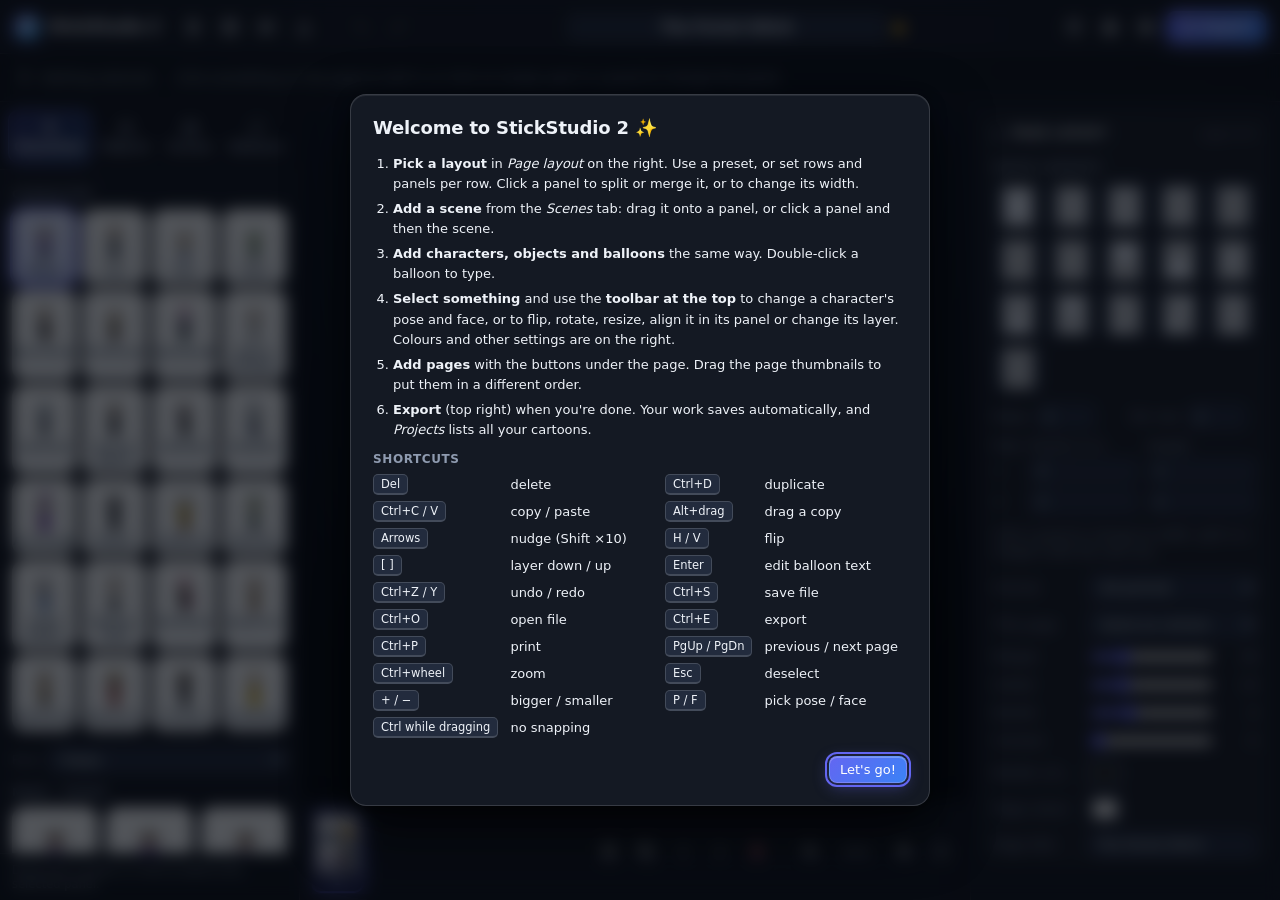
<file: index.html>
<!doctype html>
<html lang="en">
<head>
<meta charset="utf-8">
<meta name="viewport" content="width=device-width, initial-scale=1">
<title>StickStudio 2 – Modern Comic Maker</title>
<meta name="color-scheme" content="dark">
<style>
:root {
  color-scheme: dark;
  --bg: #090c12;
  --panel: rgba(20, 25, 35, 0.88);
  --panel-solid: #141923;
  --surface: #1a2130;
  --field: #222b3d;
  --hover: #2b364d;
  --ink: #eef2f8;
  --muted: #8f9bb0;
  --line: rgba(255, 255, 255, 0.08);
  --line-strong: rgba(255, 255, 255, 0.15);
  --accent: #6366f1;
  --accent-2: #3b82f6;
  --accent-soft: rgba(99, 102, 241, 0.18);
  --accent-glow: 0 4px 16px rgba(99, 102, 241, 0.38);
  --danger: #fb7185;
  --thumb: linear-gradient(180deg, #f8fafc 0%, #eef2f7 100%);
  --radius: 10px;
  --top-h: 54px;
  --tool-h: 48px;
  --ease: cubic-bezier(0.22, 1, 0.36, 1);
  --shadow-sm: 0 2px 6px rgba(0, 0, 0, 0.28), inset 0 1px 0 rgba(255, 255, 255, 0.06);
  --shadow-md: 0 10px 30px rgba(0, 0, 0, 0.45), inset 0 1px 0 rgba(255, 255, 255, 0.07);
  --shadow-lg: 0 24px 60px rgba(0, 0, 0, 0.65), 0 4px 16px rgba(0, 0, 0, 0.4);
  font-family: "Inter", "Segoe UI", system-ui, -apple-system, sans-serif;
  font-size: 13px;
  color: var(--ink);
}
* { box-sizing: border-box; }
html, body {
  margin: 0; height: 100%; overflow: hidden;
  background: radial-gradient(circle at 50% 0%, #161d2e 0%, var(--bg) 65%);
}
::-webkit-scrollbar { width: 7px; height: 7px; }
::-webkit-scrollbar-track { background: transparent; }
::-webkit-scrollbar-thumb { background: rgba(255, 255, 255, 0.14); border-radius: 999px; }
::-webkit-scrollbar-thumb:hover { background: rgba(255, 255, 255, 0.25); }

button, select, input, textarea { font: inherit; color: inherit; }
button {
  border: 1px solid var(--line);
  background: var(--field);
  border-radius: 8px;
  padding: 5px 10px;
  cursor: pointer;
  white-space: nowrap;
  box-shadow: var(--shadow-sm);
  transition: transform 0.15s var(--ease), background-color 0.15s var(--ease), border-color 0.15s var(--ease), box-shadow 0.15s var(--ease);
}
button:hover { border-color: var(--line-strong); background: var(--hover); transform: translateY(-1px); }
button:active { transform: translateY(0); }
button.primary {
  background: linear-gradient(135deg, var(--accent) 0%, var(--accent-2) 100%);
  color: #fff;
  border-color: rgba(255, 255, 255, 0.18);
  box-shadow: var(--accent-glow), inset 0 1px 0 rgba(255, 255, 255, 0.25);
}
button.primary:hover { filter: brightness(1.08); transform: translateY(-1px); }
button.danger { color: var(--danger); }
button.on {
  background: var(--accent-soft);
  border-color: var(--accent);
  color: #a5b4fc;
  box-shadow: 0 0 0 1px rgba(99, 102, 241, 0.3);
}
button:disabled { opacity: .4; cursor: default; transform: none; }

/* ---------- top bar */
.topbar {
  height: var(--top-h); display: flex; align-items: center; gap: 10px; padding: 0 14px;
  background: var(--panel); backdrop-filter: blur(18px); -webkit-backdrop-filter: blur(18px);
  border-bottom: 1px solid var(--line);
  box-shadow: 0 4px 20px rgba(0, 0, 0, 0.3);
  position: relative; z-index: 20;
}
.brand {
  display: flex; align-items: center; gap: 8px; font-weight: 800; font-size: 15.5px;
  letter-spacing: -0.02em; margin-right: 6px;
}
.brand svg { filter: drop-shadow(0 2px 8px rgba(99, 102, 241, 0.45)); }
.title-wrap { flex: 1; display: flex; justify-content: center; align-items: center; gap: 6px; min-width: 0; }
.title-input {
  border: 1px solid transparent; border-radius: 10px; padding: 6px 12px; width: 100%; max-width: 320px;
  font-weight: 600; font-size: 14px; background: rgba(255, 255, 255, 0.03); text-align: center;
  transition: all 0.18s var(--ease);
}
.title-input:hover, .title-input:focus {
  border-color: var(--line-strong); background: var(--field); outline: none;
  box-shadow: 0 0 0 3px rgba(99, 102, 241, 0.18);
}
.tb-group { display: flex; align-items: center; gap: 3px; }
.tb-group + .tb-group { padding-left: 10px; margin-left: 2px; border-left: 1px solid var(--line); }
.title-wrap + .tb-group { border-left: 0; }
.spacer { flex: 1; }
button.with-icon { display: inline-flex; align-items: center; gap: 6px; padding: 7px 14px; border-radius: 9px; font-weight: 600; }

/* icon buttons */
.ico { display: block; flex-shrink: 0; }
.ibtn {
  width: 34px; height: 34px; padding: 0; display: inline-flex; align-items: center; justify-content: center;
  border: 1px solid transparent; background: transparent; border-radius: 9px; color: var(--ink);
  box-shadow: none;
  transition: background-color .15s var(--ease), color .15s var(--ease), transform .15s var(--ease);
}
.ibtn:hover { background: var(--hover); border-color: var(--line); transform: translateY(-1px); }
.ibtn:active { transform: translateY(0); }
.ibtn.on { background: var(--accent-soft); color: #a5b4fc; border-color: rgba(99, 102, 241, 0.35); }
.ibtn.danger { color: var(--danger); }
.ibtn.danger:hover { background: rgba(251, 113, 133, 0.14); border-color: rgba(251, 113, 133, 0.25); }
.ibtn:disabled { opacity: .32; background: transparent; transform: none; border-color: transparent; }
.ibtn:focus-visible, button:focus-visible, select:focus-visible, input:focus-visible, summary:focus-visible {
  outline: 2px solid var(--accent); outline-offset: 2px;
}
.ibtn b, .ibtn i { font-size: 15px; font-family: Georgia, serif; }
.ibtn .caps { font-size: 11px; font-weight: 700; letter-spacing: .02em; }

/* context toolbar */
.toolbar {
  height: var(--tool-h); display: flex; align-items: center; gap: 4px; padding: 0 14px;
  background: rgba(16, 20, 28, 0.85); backdrop-filter: blur(14px); -webkit-backdrop-filter: blur(14px);
  border-bottom: 1px solid var(--line); overflow-x: auto; overflow-y: hidden; scrollbar-width: thin;
  position: relative; z-index: 15;
}
.toolbar .tg { display: flex; align-items: center; gap: 3px; padding: 0 8px; border-left: 1px solid var(--line); flex-shrink: 0; }
.tb-sel { display: flex; align-items: center; gap: 8px; padding: 0 10px 0 2px; font-weight: 600; white-space: nowrap; color: var(--ink); flex-shrink: 0; min-width: 120px; }
.tb-sel .ico { color: #818cf8; }
.tb-sel.muted, .tb-sel.muted .ico { color: var(--muted); font-weight: 400; }
.tb-hint { color: var(--muted); padding-left: 10px; white-space: nowrap; overflow: hidden; text-overflow: ellipsis; flex: 1 1 0; min-width: 0; }
.tb-select { height: 30px; max-width: 128px; margin-right: 2px; border-radius: 8px; }
.tb-num { width: 56px; height: 30px; margin-right: 4px; border-radius: 8px; }

/* tooltip */
.tip {
  position: fixed; z-index: 70; pointer-events: none; background: rgba(248, 250, 252, 0.96); color: #0f172a;
  border-radius: 9px; padding: 7px 10px; font-size: 12px; line-height: 1.35;
  box-shadow: 0 12px 30px rgba(0,0,0,.45); max-width: 260px; display: flex; flex-direction: column; gap: 2px;
  backdrop-filter: blur(8px);
}
.tip[hidden] { display: none; }
.tip small { color: #475569; }
.tip kbd { background: #e2e8f0; border-color: #cbd5e1; color: #0f172a; margin-left: 4px; font-size: 11px; }

/* ---------- layout */
.main { display: grid; grid-template-columns: 300px 1fr 310px; height: calc(100% - var(--top-h) - var(--tool-h)); }
.library, .inspector {
  background: var(--panel); backdrop-filter: blur(18px); -webkit-backdrop-filter: blur(18px);
  overflow: hidden; display: flex; flex-direction: column; min-height: 0;
}
.library { border-right: 1px solid var(--line); box-shadow: 4px 0 24px rgba(0,0,0,0.25); z-index: 10; }
.inspector { border-left: 1px solid var(--line); box-shadow: -4px 0 24px rgba(0,0,0,0.25); overflow-y: auto; padding: 6px 0 30px; z-index: 10; }

/* ---------- library */
.lib-tabs { display: flex; gap: 4px; padding: 8px 8px 6px; border-bottom: 1px solid var(--line); background: rgba(0,0,0,0.14); }
.lib-tabs button {
  flex: 1 1 auto; min-width: 0; display: flex; flex-direction: column; align-items: center; gap: 4px; padding: 8px 4px;
  border: 1px solid transparent; border-radius: 10px; background: transparent; box-shadow: none;
  font-weight: 600; font-size: 11.5px; line-height: 1.1; color: var(--muted);
}
.lib-tabs button span { max-width: 100%; overflow: hidden; text-overflow: ellipsis; white-space: nowrap; }
.lib-tabs button:hover { background: rgba(255,255,255,0.06); color: var(--ink); transform: none; }
.lib-tabs button.active, .lib-tabs button.active:hover {
  color: #fff; background: linear-gradient(135deg, rgba(99,102,241,0.35), rgba(59,130,246,0.28));
  border-color: rgba(129, 140, 248, 0.45); box-shadow: 0 2px 10px rgba(99, 102, 241, 0.25);
}
.lib-body { flex: 1; overflow-y: auto; padding: 12px; }
.lib-hint { padding: 9px 12px; color: var(--muted); border-top: 1px solid var(--line); font-size: 11.5px; background: rgba(0,0,0,0.15); }
.lib-section { margin: 6px 0 8px; font-weight: 700; color: var(--muted); text-transform: uppercase; font-size: 11px; letter-spacing: .06em; }
.lib-cat { margin-bottom: 6px; }
.lib-cat > summary.lib-section {
  list-style: none; cursor: pointer; user-select: none; display: flex; align-items: center; gap: 6px;
  padding: 6px 8px; margin: 2px -4px 6px; border-radius: 8px; transition: background-color 0.15s;
}
.lib-cat > summary.lib-section::-webkit-details-marker { display: none; }
.lib-cat > summary.lib-section::before { content: ""; width: 5px; height: 5px; border-right: 1.8px solid currentColor; border-bottom: 1.8px solid currentColor; transform: rotate(-45deg); transition: transform .18s var(--ease); margin-right: 2px; flex-shrink: 0; }
.lib-cat[open] > summary.lib-section::before { transform: rotate(45deg); }
.lib-cat > summary.lib-section:hover { background: rgba(255,255,255,0.06); color: var(--ink); }
.lib-cat > summary.lib-section span { flex: 1; }
.lib-cat > summary.lib-section small { font-weight: 500; opacity: 0.7; }
.grid { display: grid; grid-template-columns: repeat(auto-fill, minmax(80px, 1fr)); gap: 8px; margin-bottom: 14px; }
.grid.small { grid-template-columns: repeat(auto-fill, minmax(54px, 1fr)); gap: 5px; }
.grid.wide { grid-template-columns: repeat(auto-fill, minmax(120px, 1fr)); gap: 8px; }
.thumb {
  border: 1px solid rgba(255,255,255,0.12); border-radius: 12px; background: var(--thumb); padding: 6px 5px; cursor: grab;
  display: flex; flex-direction: column; align-items: center; gap: 4px; user-select: none;
  box-shadow: 0 3px 10px rgba(0,0,0,0.22), inset 0 1px 0 rgba(255,255,255,0.9);
  transition: transform 0.18s var(--ease), box-shadow 0.18s var(--ease), border-color 0.18s var(--ease);
}
.thumb:hover {
  border-color: var(--accent); transform: translateY(-2px) scale(1.02);
  box-shadow: 0 8px 20px rgba(99, 102, 241, 0.28), inset 0 1px 0 #fff;
}
.thumb.sel {
  border-color: var(--accent); background: linear-gradient(180deg, #e0e7ff 0%, #c7d2fe 100%);
  box-shadow: 0 0 0 2px var(--accent), 0 6px 18px rgba(99, 102, 241, 0.35);
}
.thumb svg { width: 100%; height: 66px; pointer-events: none; }
.grid.small .thumb svg { height: 46px; }
.grid.wide .thumb svg { height: 74px; }
.thumb span { font-size: 11px; font-weight: 600; color: #334155; text-align: center; line-height: 1.15; }
.chips { display: flex; flex-wrap: wrap; gap: 5px; margin-bottom: 10px; }
.chips button { padding: 4px 10px; border-radius: 999px; font-size: 12px; }
.lib-row { display: flex; gap: 8px; align-items: center; margin-bottom: 12px; }
.lib-row select { flex: 1; }

/* ---------- stage */
.stage {
  display: flex; flex-direction: column; min-width: 0; min-height: 0; container: stage / inline-size;
  background: radial-gradient(circle at 50% 45%, rgba(99, 102, 241, 0.08) 0%, transparent 60%),
              radial-gradient(rgba(255,255,255,0.06) 1px, transparent 1px);
  background-size: 100% 100%, 22px 22px;
}
.stage-scroll { flex: 1; overflow: auto; position: relative; }
.canvas-wrap { position: relative; padding: 34px; width: max-content; min-width: 100%; display: flex; justify-content: center; }
#page {
  background: #fff; border-radius: 4px;
  box-shadow: var(--shadow-lg);
  touch-action: none; user-select: none; display: block;
}
#page .item { cursor: move; }
#page .panel-bg { cursor: default; }
#page [data-h] { cursor: pointer; }
.stage-scroll.drop-hover #page { outline: 3px dashed var(--accent); outline-offset: 6px; }
.inline-editor {
  position: absolute; resize: none; border: 2px solid var(--accent); border-radius: 8px;
  background: rgba(255,255,255,.98); color: #0f172a; padding: 8px; outline: none; line-height: 1.25; overflow: auto; z-index: 5;
  box-shadow: 0 10px 30px rgba(0,0,0,.4);
}
.pagebar {
  display: flex; align-items: center; gap: 6px; padding: 8px 14px;
  background: var(--panel); backdrop-filter: blur(18px); -webkit-backdrop-filter: blur(18px);
  border-top: 1px solid var(--line); box-shadow: 0 -4px 20px rgba(0,0,0,0.25);
}
.zoom-label { min-width: 54px; height: 30px; padding: 0 8px; border: 0; background: transparent; color: var(--muted); font-variant-numeric: tabular-nums; border-radius: 8px; box-shadow: none; }
.zoom-label:hover { color: var(--ink); background: var(--hover); transform: none; }
.page-tabs { display: flex; gap: 6px; flex: 1; min-width: 0; overflow-x: auto; }
.page-tabs button.active { background: var(--accent); color: #fff; border-color: var(--accent); }

/* ---------- inspector (floating cards) */
.sec {
  margin: 6px 10px; border: 1px solid var(--line); border-radius: 12px;
  background: rgba(255, 255, 255, 0.03); box-shadow: 0 2px 10px rgba(0,0,0,0.18);
  overflow: hidden;
}
.sec > summary {
  list-style: none; cursor: pointer; user-select: none; padding: 11px 12px; display: flex; align-items: center; gap: 8px;
  font-size: 11.5px; text-transform: uppercase; letter-spacing: .06em; font-weight: 700; color: var(--muted);
  transition: background-color 0.15s;
}
.sec > summary::-webkit-details-marker { display: none; }
.sec > summary::before { content: ""; width: 6px; height: 6px; border-right: 2px solid currentColor; border-bottom: 2px solid currentColor; transform: rotate(-45deg); transition: transform .18s var(--ease); margin-right: 2px; }
.sec[open] > summary::before { transform: rotate(45deg); }
.sec > summary span { flex: 1; color: var(--ink); }
.sec > summary small { text-transform: none; letter-spacing: 0; font-weight: 400; }
.sec > summary:hover { background: rgba(255,255,255,0.04); }
.sec-body { padding: 4px 12px 12px; }
.row { display: flex; align-items: center; gap: 8px; margin-bottom: 8px; }
.row > .lbl { width: 86px; flex-shrink: 0; color: var(--muted); white-space: nowrap; overflow: hidden; text-overflow: ellipsis; }
.row.pair { display: grid; grid-template-columns: 1fr 1fr; gap: 10px; }
.row.pair label { display: flex; align-items: center; gap: 8px; min-width: 0; }
.row.pair .lbl { color: var(--muted); white-space: nowrap; }
.row.pair input { width: 100%; min-width: 0; }
.row input[type=range] { flex: 1; min-width: 0; accent-color: var(--accent); }
.row input[type=number] { width: 60px; }
.row select, .row input[type=text] { flex: 1; min-width: 0; }
.row .val { width: 34px; text-align: right; color: var(--muted); font-variant-numeric: tabular-nums; }
.row.check { gap: 8px; cursor: pointer; }
.row.check input { accent-color: var(--accent); }
input[type=color] { width: 34px; height: 28px; padding: 0 2px; border: 1px solid var(--line-strong); border-radius: 7px; background: var(--field); cursor: pointer; }
input[type=number], input[type=text], select, textarea {
  border: 1px solid var(--line); border-radius: 7px; padding: 5px 8px; background: var(--field);
  box-shadow: inset 0 1px 2px rgba(0,0,0,0.2);
}
textarea.text-edit { width: 100%; min-height: 76px; resize: vertical; margin-bottom: 8px; }
.btns { display: flex; flex-wrap: wrap; gap: 5px; margin-bottom: 8px; }
.btns button { flex: 1 0 auto; padding: 6px 8px; }
.rowcols { display: grid; grid-template-columns: auto 1fr 1fr; gap: 4px 8px; align-items: center; margin-bottom: 8px; }
.rowcols span { color: var(--muted); }
.rowcols input { width: 100%; }
.hint { color: var(--muted); font-size: 12px; line-height: 1.4; }
.fx-chips { display: flex; flex-wrap: wrap; gap: 5px; margin-bottom: 8px; }
.fx-chips button { padding: 4px 9px; font-size: 12px; border-radius: 999px; }
.layers { list-style: none; margin: 0; padding: 0; max-height: 180px; overflow-y: auto; border: 1px solid var(--line); border-radius: 8px; background: rgba(0,0,0,0.15); }
.layers li { display: flex; align-items: center; gap: 6px; padding: 5px 8px; border-bottom: 1px solid var(--line); cursor: pointer; transition: background-color 0.12s; }
.layers li:last-child { border-bottom: 0; }
.layers li:hover { background: var(--hover); }
.layers li.sel { background: var(--accent-soft); }
.layers li .nm { flex: 1; overflow: hidden; text-overflow: ellipsis; white-space: nowrap; }
.layers li button { padding: 0 5px; border: 0; background: transparent; box-shadow: none; }

/* ---------- modal / toast */
@keyframes popIn {
  from { opacity: 0; transform: scale(0.96) translateY(6px); }
  to { opacity: 1; transform: scale(1) translateY(0); }
}
.modal {
  position: fixed; inset: 0; background: rgba(4, 7, 13, 0.68); backdrop-filter: blur(8px); -webkit-backdrop-filter: blur(8px);
  display: flex; align-items: center; justify-content: center; z-index: 50; padding: 12px;
}
.modal[hidden] { display: none; }
.modal-card {
  background: var(--panel-solid); border: 1px solid var(--line-strong); border-radius: 16px; padding: 22px;
  width: 420px; max-width: 100%; max-height: 100%; overflow-y: auto;
  box-shadow: var(--shadow-lg), inset 0 1px 0 rgba(255,255,255,0.08);
  animation: popIn 0.2s var(--ease);
}
.modal-card h2 { margin: 0 0 16px; font-size: 18px; font-weight: 700; letter-spacing: -0.01em; }
.modal-card .row:not(.check):not([hidden]) { display: grid; grid-template-columns: 84px minmax(0, 1fr); gap: 4px 10px; }
.modal-card .row.check { justify-content: flex-start; }
.modal-card select, .modal-card .row input[type=text] { width: 100%; min-width: 0; max-width: none; }
.modal-actions { display: flex; justify-content: flex-end; gap: 8px; margin-top: 18px; }
.status { min-height: 18px; color: var(--muted); }
.toast {
  position: fixed; bottom: 74px; left: 50%; transform: translateX(-50%);
  background: rgba(30, 41, 59, 0.95); backdrop-filter: blur(12px); color: #fff;
  padding: 9px 16px; border-radius: 12px; border: 1px solid var(--line-strong);
  z-index: 60; box-shadow: var(--shadow-md); display: flex; align-items: center; gap: 12px;
}
.toast[hidden] { display: none; }

@media (max-width: 1100px) {
  .main { grid-template-columns: 250px 1fr 270px; }
  .brand span { display: none; }
}
@media (max-width: 860px) {
  html, body { overflow: auto; height: auto; }
  .tb-hint { display: none; }
  .main { display: flex; flex-direction: column; height: auto; }
  .stage { order: 1; height: calc(100vh - var(--top-h) - var(--tool-h)); height: calc(100svh - var(--top-h) - var(--tool-h)); min-height: 260px; }
  .inspector { order: 3; overflow: visible; border-left: 0; border-top: 1px solid var(--line); }
  .canvas-wrap { padding: 12px; }
}

/* ---------- additions */
.dirty-mark { color: #fbbf24; font-size: 14px; cursor: help; }
.dirty-mark[hidden] { display: none; }
.pagebar { padding: 6px 12px; }
.page-tabs { align-items: flex-end; padding: 2px 0; }
.page-thumb { position: relative; padding: 4px; display: flex; flex-direction: column; align-items: center; gap: 3px; background: var(--field); flex-shrink: 0; border-radius: 9px; }
.page-thumb svg { height: 58px; width: auto; display: block; background: #fff; border-radius: 3px; pointer-events: none; box-shadow: 0 2px 6px rgba(0,0,0,0.3); }
.page-thumb span { font-size: 11px; color: var(--muted); line-height: 1; }
.page-tabs .page-thumb.active { background: var(--accent-soft); border-color: var(--accent); color: inherit; box-shadow: 0 0 0 1px var(--accent), var(--accent-glow); }
.page-tabs .page-thumb.active span { color: #a5b4fc; font-weight: 700; }
.page-thumb.drop-target { outline: 2px dashed #fbbf24; outline-offset: 2px; }
.layout-gallery { display: grid; grid-template-columns: repeat(auto-fill, minmax(44px, 1fr)); gap: 5px; margin-bottom: 10px; }
.layout-gallery button { padding: 4px; display: flex; justify-content: center; border-radius: 8px; }
.layout-gallery svg { width: 30px; height: 39px; display: block; }
.thumb.mine { position: relative; }
.del-mine { position: absolute; top: 3px; right: 3px; padding: 0 5px; line-height: 16px; font-size: 13px; border-radius: 50%; background: #fff; color: #b91c1c; border-color: #cbd5e1; display: none; box-shadow: 0 2px 4px rgba(0,0,0,0.15); }
.thumb.mine:hover .del-mine { display: block; }
.toast button { background: transparent; border-color: #93c5fd; color: #dbeafe; padding: 3px 10px; box-shadow: none; }
.modal-card.wide { width: 580px; }
.modal-card h2 small { font-weight: 400; font-size: 12px; color: var(--muted); }
.modal-card .row[hidden], .modal-card p[hidden] { display: none; }
.project-list { list-style: none; margin: 0 0 10px; padding: 0; max-height: 50vh; overflow-y: auto; border: 1px solid var(--line); border-radius: 10px; background: rgba(0,0,0,0.18); }
.project-list li { display: flex; align-items: center; gap: 6px; padding: 9px 12px; border-bottom: 1px solid var(--line); }
.project-list li:last-child { border-bottom: 0; }
.project-list li > div { flex: 1; min-width: 0; display: flex; flex-direction: column; }
.project-list li b { overflow: hidden; text-overflow: ellipsis; white-space: nowrap; }
.project-list li small { color: var(--muted); }
.project-list li.current { background: var(--accent-soft); }
.help-steps { padding-left: 20px; line-height: 1.55; margin: 0 0 12px; }
.help-steps li { margin-bottom: 5px; }
.help-h { font-size: 12px; text-transform: uppercase; letter-spacing: .05em; color: var(--muted); margin: 10px 0 8px; }
.shortcut-grid { display: grid; grid-template-columns: auto 1fr auto 1fr; gap: 6px 12px; align-items: center; }
kbd { background: var(--field); border: 1px solid var(--line-strong); border-bottom-width: 2px; border-radius: 5px; padding: 2px 7px; font-family: inherit; font-size: 11.5px; white-space: nowrap; justify-self: start; }
@media print { body > *:not(#printFrame) { display: none !important; } }

/* ---------- pose / face picker */
.pick {
  height: 32px; display: inline-flex; align-items: center; gap: 6px; padding: 0 8px 0 3px; border-radius: 9px;
  border: 1px solid var(--line); background: var(--field); max-width: 170px;
}
.pick.open { border-color: var(--accent); background: var(--accent-soft); }
.pick-art { width: 26px; height: 26px; background: #f8fafc; border-radius: 7px; display: flex; overflow: hidden; flex-shrink: 0; }
.pick-art svg { width: 100%; height: 100%; display: block; }
.pick-lbl { overflow: hidden; text-overflow: ellipsis; white-space: nowrap; }
.pick .ico { color: var(--muted); }
.toolbar .pick + .pick { margin-left: 4px; }
.row .pick { flex: 1; max-width: none; min-width: 0; }
.row .pick .pick-lbl { flex: 1; text-align: left; }
.picker {
  position: fixed; z-index: 65; width: 410px; max-width: calc(100vw - 16px); max-height: min(70vh, 560px); display: flex; flex-direction: column;
  background: var(--panel-solid); border: 1px solid var(--line-strong); border-radius: 16px;
  box-shadow: var(--shadow-lg); overflow: hidden; animation: popIn 0.16s var(--ease);
}
.picker[hidden] { display: none; }
.picker.faces { width: 330px; }
.picker-head { display: flex; align-items: baseline; gap: 8px; padding: 11px 14px 9px; border-bottom: 1px solid var(--line); }
.picker-grid { display: grid; grid-template-columns: repeat(5, 1fr); gap: 7px; padding: 11px; overflow-y: auto; }
.picker.faces .picker-grid { grid-template-columns: repeat(4, 1fr); }
.picker .thumb { cursor: pointer; padding: 5px 3px; }
.picker .thumb:hover { background: var(--thumb); }
.picker .thumb.sel, .picker .thumb.sel:hover { background: linear-gradient(180deg, #e0e7ff 0%, #c7d2fe 100%); }
.picker .thumb svg { height: 58px; }
.picker.faces .thumb svg { height: 44px; }
.picker .thumb span { font-size: 10.5px; }
.picker .thumb:focus-visible { outline: 2px solid var(--accent); outline-offset: 1px; }

/* ---------- toolbar compact & menus */
.toolbar.compact { padding: 0 8px; }
.toolbar.compact .tg { padding: 0 3px; }
.toolbar.compact .tb-sel { min-width: 0; padding-right: 6px; }
.toolbar.compact .tb-sel span, .toolbar.compact > .tg .pick-lbl { display: none; }
.toolbar.compact > .tg .pick { padding-right: 4px; gap: 2px; }
.toolbar.compact > .tg .tb-select { max-width: 92px; }
.toolbar.compact > .tg .tb-num { width: 48px; }
.tb-more { flex-shrink: 0; padding-left: 4px; border-left: 1px solid var(--line); }
.tb-more[hidden] { display: none; }
.tb-menu {
  position: fixed; z-index: 64; display: flex; flex-direction: column; gap: 2px; padding: 7px; min-width: 224px; max-width: calc(100vw - 16px);
  background: var(--panel-solid); border: 1px solid var(--line-strong); border-radius: 14px; box-shadow: var(--shadow-lg);
  animation: popIn 0.16s var(--ease);
}
.tb-menu[hidden] { display: none; }
.tb-menu-row { display: flex; flex-direction: column; gap: 2px; padding: 4px 4px 6px; }
.tb-menu-row + .tb-menu-row { border-top: 1px solid var(--line); padding-top: 8px; }
.tb-menu-lbl { font-size: 11px; text-transform: uppercase; letter-spacing: .05em; color: var(--muted); font-weight: 700; padding: 0 2px; }
.tb-menu .tg { border-left: 0; padding: 0; flex-wrap: wrap; }

@container stage (max-width: 520px) {
  .pagebar { flex-wrap: wrap; row-gap: 4px; padding: 6px 8px; }
  .page-tabs { flex-basis: 100%; }
  .pagebar .tb-group { flex-shrink: 0; }
  .pagebar .tb-group + .tb-group { margin-left: auto; }
  .pagebar .ibtn { width: 32px; height: 32px; }
  .pagebar .zoom-label { min-width: 44px; }
  .pagebar .zoom-fit { display: none; }
  .canvas-wrap { padding: 12px; }
}

.app-extra { display: flex; align-items: center; gap: 2px; }
.app-more { display: none; }
.title-input { min-width: 0; text-overflow: ellipsis; }
.app-menu {
  position: fixed; z-index: 66; display: flex; flex-direction: column; min-width: 220px; padding: 6px;
  background: var(--panel-solid); border: 1px solid var(--line-strong); border-radius: 14px; box-shadow: var(--shadow-lg);
  animation: popIn 0.16s var(--ease);
}
.app-menu[hidden] { display: none; }
.app-menu button { display: flex; align-items: center; gap: 10px; width: 100%; padding: 8px 10px; border: 0; background: transparent; border-radius: 8px; text-align: left; box-shadow: none; }
.app-menu button:hover, .app-menu button:focus-visible { background: var(--hover); transform: none; }
.app-menu button .ico { color: var(--muted); }
.app-menu kbd { margin-left: auto; color: var(--muted); }
.app-menu hr { border: 0; border-top: 1px solid var(--line); margin: 4px 2px; width: auto; }
@media (max-width: 760px) {
  .app-file, .app-extra { display: none; }
  .app-more { display: block; }
  .app-file + .tb-group { border-left: 0; padding-left: 0; margin-left: 0; }
}
@media (max-width: 480px) {
  .topbar { gap: 4px; padding: 0 8px; }
  .brand { margin-right: 0; }
  .tb-group + .tb-group { padding-left: 4px; }
  button.with-icon { padding: 7px 9px; }
  .with-icon .btn-txt { display: none; }
  .title-input { padding: 6px 6px; font-size: 13px; }
}
@media (max-width: 360px) { .brand { display: none; } }

@media (max-height: 560px) {
  .page-thumb svg { height: 38px; }
  .pagebar { padding-top: 4px; padding-bottom: 4px; }
}

@media (max-width: 480px) {
  .modal { padding: 8px; }
  .modal-card { padding: 16px; }
  .modal-card .row:not(.check):not([hidden]) { grid-template-columns: minmax(0, 1fr); gap: 4px; color: var(--muted); }
  .modal-card .row select, .modal-card .row input { color: var(--ink); }
  .modal-actions button { flex: 1; }
}

@media (max-width: 480px) {
  .project-list li { flex-wrap: wrap; row-gap: 8px; }
  .project-list li > div { flex-basis: 100%; }
  .project-list li b { white-space: normal; overflow-wrap: anywhere; }
  .project-list li button { flex: 1; }
}

@media (max-width: 560px) {
  .shortcut-grid { grid-template-columns: auto minmax(0, 1fr); gap: 6px 12px; }
  .help-steps { padding-left: 18px; }
}

.narrow-only, .touch-only, .menu-only { display: none; }
@media (max-width: 860px) { .wide-only { display: none; } .narrow-only { display: inline; } }
@media (max-width: 760px) { .menu-only { display: inline; } }
@media (hover: none) and (pointer: coarse) { .mouse-only { display: none; } .touch-only { display: inline; } }
@media (hover: none) and (pointer: coarse) { #helpModal .help-h, #helpModal .shortcut-grid { display: none; } }

.sheet-head, .lib-fab, .lib-backdrop { display: none; }
@media (max-width: 860px) {
  .stage { position: relative; }
  .lib-fab {
    display: flex; align-items: center; justify-content: center; position: absolute; right: 14px; bottom: 110px; z-index: 6;
    width: 56px; height: 56px; padding: 0; border-radius: 50%; border: 0;
    background: linear-gradient(135deg, var(--accent) 0%, var(--accent-2) 100%); color: #fff;
    box-shadow: var(--accent-glow), 0 8px 24px rgba(0,0,0,.5);
  }
  .lib-fab .ico { width: 26px; height: 26px; stroke-width: 2.2; }
  .library {
    position: fixed; left: 0; right: 0; bottom: 0; z-index: 45; height: min(72vh, 620px); height: min(72svh, 620px);
    border: 0; border-top: 1px solid var(--line-strong); border-radius: 20px 20px 0 0; box-shadow: 0 -14px 44px rgba(0,0,0,.6);
    transform: translateY(105%); visibility: hidden; transition: transform .24s var(--ease), visibility 0s linear .24s;
  }
  body.lib-open .library { transform: none; visibility: visible; transition: transform .24s var(--ease); }
  .lib-backdrop { display: block; position: fixed; inset: 0; z-index: 44; background: rgba(0,0,0,.55); backdrop-filter: blur(4px); }
  .lib-backdrop[hidden] { display: none; }
  .sheet-head { display: flex; align-items: center; gap: 8px; padding: 14px 8px 2px 16px; position: relative; }
  .sheet-head b { flex: 1; font-size: 15px; }
  .sheet-grip { position: absolute; top: 6px; left: 50%; width: 40px; height: 4px; margin-left: -20px; border-radius: 2px; background: var(--line-strong); }
}
@media (max-width: 860px) and (prefers-reduced-motion: reduce) { .library, body.lib-open .library { transition: none; } }

</style>
</head>
<body>
<header class="topbar">
  <div class="brand"><svg viewBox="0 0 36 36" width="26" height="26"><defs><linearGradient id="brandGrad" x1="0" y1="0" x2="1" y2="1"><stop offset="0%" stop-color="#818cf8"/><stop offset="100%" stop-color="#38bdf8"/></linearGradient></defs><rect x="2" y="2" width="32" height="32" rx="9" fill="url(#brandGrad)"/><path d="M11,10 H25 V19 H17 L12,24 V19 H11 Z" fill="#fff"/><circle cx="15" cy="14.5" r="1.4" fill="#4f46e5"/><circle cx="18.5" cy="14.5" r="1.4" fill="#4f46e5"/><circle cx="22" cy="14.5" r="1.4" fill="#4f46e5"/></svg><span>StickStudio 2</span></div>
  <div class="tb-group app-file">
    <button class="ibtn" data-act="new" data-icon="new" data-tip="New cartoon" data-sub="The current one stays in Projects"></button>
    <button class="ibtn" data-act="projects" data-icon="projects" data-tip="Projects" data-sub="Your cartoons stored in this browser"></button>
    <button class="ibtn" data-act="open" data-icon="open" data-tip="Open project file" data-key="Ctrl+O"></button>
    <button class="ibtn" data-act="save" data-icon="save" data-tip="Save project file" data-key="Ctrl+S"></button>
    <input type="file" id="fileOpen" accept=".json,application/json" hidden>
  </div>
  <div class="tb-group">
    <button class="ibtn" data-act="undo" id="btnUndo" data-icon="undo" data-tip="Undo" data-key="Ctrl+Z"></button>
    <button class="ibtn" data-act="redo" id="btnRedo" data-icon="redo" data-tip="Redo" data-key="Ctrl+Y"></button>
  </div>
  <div class="title-wrap">
    <input id="docTitle" class="title-input" type="text" spellcheck="false" aria-label="Cartoon title" title="Cartoon title (also used as the file name)">
    <span id="dirtyMark" class="dirty-mark" title="Changes not yet saved to a file (your work is still kept in the browser)" hidden>●</span>
  </div>
  <div class="tb-group tb-right">
    <div class="app-extra">
      <button class="ibtn" data-act="help" data-icon="help" data-tip="Help &amp; shortcuts" data-key="F1"></button>
      <button class="ibtn" data-act="print" data-icon="print" data-tip="Print" data-key="Ctrl+P"></button>
      <button class="ibtn" data-act="png" data-icon="image" data-tip="Export images" data-sub="PNG, ZIP or one long strip"></button>
    </div>
    <!-- narrow screens: the file buttons, Help, Print and Images move into this menu -->
    <div class="app-more">
      <button class="ibtn" data-appmore data-icon="more" data-tip="More" aria-haspopup="true" aria-expanded="false" aria-controls="appMenu"></button>
      <div id="appMenu" class="app-menu" role="menu" aria-label="More" hidden>
        <button role="menuitem" data-act="new" data-mi="new">New cartoon</button>
        <button role="menuitem" data-act="projects" data-mi="projects">Projects</button>
        <button role="menuitem" data-act="open" data-mi="open">Open file…<kbd>Ctrl+O</kbd></button>
        <button role="menuitem" data-act="save" data-mi="save">Save file<kbd>Ctrl+S</kbd></button>
        <hr>
        <button role="menuitem" data-act="print" data-mi="print">Print<kbd>Ctrl+P</kbd></button>
        <button role="menuitem" data-act="png" data-mi="image">Export images</button>
        <hr>
        <button role="menuitem" data-act="help" data-mi="help">Help &amp; shortcuts<kbd>F1</kbd></button>
      </div>
    </div>
    <button data-act="pdf" class="primary with-icon" data-icon-left="export" data-tip="Export the finished cartoon as PDF" data-key="Ctrl+E" aria-label="Export"><span class="btn-txt">Export</span></button>
  </div>
</header>
<div id="toolbar" class="toolbar" role="toolbar" aria-label="Edit the selection"></div>

<main class="main">
  <aside class="library" id="library" aria-label="Library">
    <!-- phones: the library is a sheet that slides up from the bottom (opened with the + button on the canvas) -->
    <div class="sheet-head"><span class="sheet-grip" aria-hidden="true"></span><b>Add to the page</b><button class="ibtn" data-act="closeLib" data-icon="close" data-tip="Close" aria-label="Close the library"></button></div>
    <nav class="lib-tabs" role="tablist" aria-label="Library">
      <button data-tab="characters" data-tab-icon="figure" class="active" role="tab" aria-selected="true" title="Characters"><span>Characters</span></button>
      <button data-tab="objects" data-tab-icon="object" role="tab" aria-selected="false" title="Objects"><span>Objects</span></button>
      <button data-tab="scenes" data-tab-icon="scene" role="tab" aria-selected="false" title="Scenes"><span>Scenes</span></button>
      <button data-tab="balloons" data-tab-icon="balloon" role="tab" aria-selected="false" title="Balloons"><span>Balloons</span></button>
    </nav>
    <div id="libBody" class="lib-body"></div>
    <div class="lib-hint"><span class="mouse-only">Drag onto a panel, or click to add to the selected panel.</span><span class="touch-only">Tap a panel on the page, then tap something here to add it.</span></div>
  </aside>

  <div id="libBackdrop" class="lib-backdrop" hidden></div>

  <section class="stage">
    <button id="libFab" class="lib-fab" data-act="openLib" data-icon="plus" data-tip="Add characters, objects, scenes or balloons" aria-label="Add characters, objects, scenes or balloons" aria-controls="library" aria-expanded="false"></button>
    <div id="stageScroll" class="stage-scroll">
      <div id="canvasWrap" class="canvas-wrap">
        <svg id="page" xmlns="http://www.w3.org/2000/svg"></svg>
        <textarea id="inlineEditor" class="inline-editor" spellcheck="true" hidden></textarea>
      </div>
    </div>
    <div class="pagebar">
      <div id="pageTabs" class="page-tabs"></div>
      <div class="tb-group">
        <button class="ibtn" data-act="addPage" data-icon="pageAdd" data-tip="Add page" data-sub="New page with the same layout"></button>
        <button class="ibtn" data-act="dupPage" data-icon="duplicate" data-tip="Duplicate page"></button>
        <button class="ibtn" data-act="pageLeft" data-icon="chevL" data-tip="Move page left"></button>
        <button class="ibtn" data-act="pageRight" data-icon="chevR" data-tip="Move page right"></button>
        <button class="ibtn danger" data-act="delPage" data-icon="trash" data-tip="Delete page"></button>
      </div>
      <div class="tb-group zoom-group">
        <button class="ibtn" data-act="zoomOut" data-icon="zoomOut" data-tip="Zoom out" data-key="Ctrl+wheel"></button>
        <button id="zoomLabel" class="zoom-label" data-act="zoomFit" data-tip="Fit page to window">100%</button>
        <button class="ibtn" data-act="zoomIn" data-icon="zoomIn" data-tip="Zoom in" data-key="Ctrl+wheel"></button>
        <button class="ibtn zoom-fit" data-act="zoomFit" data-icon="fit" data-tip="Fit page to window"></button>
      </div>
    </div>
  </section>

  <aside id="inspector" class="inspector"></aside>
</main>

<div id="modal" class="modal" hidden>
  <div class="modal-card">
    <h2>Export</h2>
    <label class="row">Export as
      <select id="exType">
        <option value="pdf">PDF – images (best compatibility)</option>
        <option value="vector">PDF – vector, selectable text</option>
        <option value="png">PNG – one image per page</option>
        <option value="zip">PNG – all pages in a .zip</option>
        <option value="strip">PNG – all pages in one long image</option>
      </select>
    </label>
    <label class="row">Pages
      <select id="pdfPages"><option value="all">All pages</option><option value="current">Current page only</option><option value="range">Page range…</option></select>
    </label>
    <label class="row" id="rangeRow" hidden>Range <input type="text" id="pdfRange" placeholder="e.g. 1-3, 5"></label>
    <label class="row" id="dpiRow">Quality
      <select id="pdfDpi"><option value="150">Draft (150 dpi)</option><option value="220" selected>Good (220 dpi)</option><option value="300">Print (300 dpi)</option></select>
    </label>
    <label class="row">File name <input type="text" id="exName"></label>
    <label class="row check"><input type="checkbox" id="pdfMono"> Black &amp; white</label>
    <label class="row check" id="marksRow"><input type="checkbox" id="pdfMarks"> Crop marks (for a print shop)</label>
    <p id="vectorHint" class="hint" hidden>Your browser's print window opens. Choose <b>“Save as PDF”</b> as the printer. Text stays sharp and selectable.</p>
    <div id="pdfStatus" class="status"></div>
    <div class="modal-actions">
      <button data-act="closeModal">Cancel</button>
      <button data-act="doPdf" class="primary" id="exGo">Export</button>
    </div>
  </div>
</div>

<div id="projectsModal" class="modal" hidden>
  <div class="modal-card wide">
    <h2>Your cartoons <small class="hint">(kept in this browser)</small></h2>
    <ul id="projectList" class="project-list"></ul>
    <p class="hint">Tip: use <b>Save</b> to keep a file copy as well. Clearing your browser data removes this list.</p>
    <div class="modal-actions">
      <button data-act="new">+ New cartoon</button>
      <button data-act="closeModal" class="primary">Close</button>
    </div>
  </div>
</div>

<div id="helpModal" class="modal" hidden>
  <div class="modal-card wide">
    <h2>Welcome to StickStudio 2 ✨</h2>
    <ol class="help-steps">
      <li><b>Pick a layout</b> in <i>Page layout</i> <span class="wide-only">on the right</span><span class="narrow-only">below the page</span>. Use a preset, or set rows and panels per row. <span class="mouse-only">Click</span><span class="touch-only">Tap</span> a panel to split or merge it, or to change its width.</li>
      <li><b>Add a scene</b> from the <i>Scenes</i> tab<span class="narrow-only"> (the <b>+</b> button opens the library)</span>: <span class="mouse-only">drag it onto a panel, or click a panel and then the scene.</span><span class="touch-only">tap a panel, then tap the scene.</span></li>
      <li><b>Add characters, objects and balloons</b> the same way. <span class="mouse-only">Double-click</span><span class="touch-only">Double-tap</span> a balloon to type.</li>
      <li><b>Select something</b> and use the <b>toolbar at the top</b> to change a character's pose and face, or to flip, rotate, resize, align it in its panel or change its layer. Colours and other settings are <span class="wide-only">on the right</span><span class="narrow-only">below the page</span>.</li>
      <li><b>Add pages</b> with the buttons under the page. <span class="mouse-only">Drag the page thumbnails to put them in a different order.</span><span class="touch-only">Use the ◀ ▶ buttons to move a page.</span></li>
      <li><b>Export</b> (top right) when you're done. Your work saves automatically, and <i>Projects</i><span class="menu-only"> in the ⋯ menu</span> lists all your cartoons.</li>
    </ol>
    <h3 class="help-h">Shortcuts</h3>
    <div class="shortcut-grid">
      <kbd>Del</kbd><span>delete</span><kbd>Ctrl+D</kbd><span>duplicate</span>
      <kbd>Ctrl+C / V</kbd><span>copy / paste</span><kbd>Alt+drag</kbd><span>drag a copy</span>
      <kbd>Arrows</kbd><span>nudge (Shift ×10)</span><kbd>H / V</kbd><span>flip</span>
      <kbd>[ ]</kbd><span>layer down / up</span><kbd>Enter</kbd><span>edit balloon text</span>
      <kbd>Ctrl+Z / Y</kbd><span>undo / redo</span><kbd>Ctrl+S</kbd><span>save file</span>
      <kbd>Ctrl+O</kbd><span>open file</span><kbd>Ctrl+E</kbd><span>export</span>
      <kbd>Ctrl+P</kbd><span>print</span><kbd>PgUp / PgDn</kbd><span>previous / next page</span>
      <kbd>Ctrl+wheel</kbd><span>zoom</span><kbd>Esc</kbd><span>deselect</span><kbd>+ / −</kbd><span>bigger / smaller</span><kbd>P / F</kbd><span>pick pose / face</span><kbd>Ctrl while dragging</kbd><span>no snapping</span>
    </div>
    <div class="modal-actions"><button data-act="closeModal" class="primary">Let's go!</button></div>
  </div>
</div>

<div id="toast" class="toast" hidden></div>
<div id="tip" class="tip" role="tooltip" hidden></div>
<div id="picker" class="picker" role="dialog" hidden></div>

<script>
/* StickStudio 2 – cartoon character engine.
 * Bold-outline chibi cartoon style: big round heads with large white eyes, chunky tube limbs,
 * flat-coloured layered outfits. Every figure = character × pose (joint angles) × expression × effects.
 * Angles are absolute, in degrees: 0 = straight down, 90 = forward (+x), -90 = backward, 180 = up.
 * Figures are drawn facing right; flipping is done by the item transform.
 */
(function () {
  const NW = 120, NH = 220;           // native box
  const GROUND = 212;                 // ground line inside native box
  const PAPER = '#ffffff';

  // sw/hw = shoulder / hip half-width, arm/leg = limb half-thickness
  const PROPORTIONS = {
    adult: { torso: 44, neck: 3, upper: 23, lower: 21, thigh: 30, shin: 28, head: 24, sw: 15, hw: 12.5, arm: 5, leg: 6 },
    kid:   { torso: 34, neck: 2, upper: 18, lower: 16, thigh: 22, shin: 21, head: 23, sw: 12.5, hw: 11, arm: 4.4, leg: 5.3 }
  };

  // ---------------------------------------------------------------- poses (unchanged from StickStudio)
  // la/ra = left/right arm [upper, forearm], ll/rl = legs [thigh, shin]
  const POSES = {
    stand:    { name: 'Stand',        view: 'front', la: [-14, -8],  ra: [14, 8],    ll: [-9, -5],  rl: [9, 5] },
    hips:     { name: 'Hands on hips',view: 'front', la: [-55, 35],  ra: [55, -35],  ll: [-11, -6], rl: [11, 6] },
    walk:     { name: 'Walk',         view: 'side', lean: 4, la: [-28, -12], ra: [28, 45], ll: [-22, -12], rl: [24, 6] },
    run:      { name: 'Run',          view: 'side', lean: 18, la: [-55, -110], ra: [55, 140], ll: [-35, -85], rl: [75, 10], fxAuto: ['speed'] },
    panic:    { name: 'Panic run',    view: 'side', lean: 14, la: [150, 175], ra: [-150, -175], ll: [-35, -85], rl: [70, 5] },
    jump:     { name: 'Jump for joy', view: 'front', la: [-140, -165], ra: [140, 165], ll: [-55, 15], rl: [55, -15], lift: 26 },
    cheer:    { name: 'Cheer',        view: 'front', la: [-150, -170], ra: [150, 170], ll: [-12, -6], rl: [12, 6] },
    wave:     { name: 'Wave / Hello', view: 'front', la: [-14, -8], ra: [125, 170], ll: [-9, -5], rl: [9, 5] },
    point:    { name: 'Point',        view: 'side', la: [-18, -6], ra: [88, 90], ll: [-12, -6], rl: [12, 4] },
    think:    { name: 'Think',        view: 'front', la: [-40, 50], ra: [25, 168], ll: [-9, -5], rl: [9, 5] },
    scratch:  { name: 'Confused',     view: 'front', la: [-16, -10], ra: [150, -120], ll: [-9, -5], rl: [9, 5] },
    shock:    { name: 'Shocked',      view: 'front', la: [-45, 160], ra: [45, -160], ll: [-10, -4], rl: [10, 4] },
    shrug:    { name: 'Shrug',        view: 'front', la: [-70, -150], ra: [70, 150], ll: [-9, -5], rl: [9, 5] },
    angry:    { name: 'Angry',        view: 'front', la: [-60, 5],   ra: [60, -5],   ll: [-24, -10], rl: [24, 10] },
    fight:    { name: 'Fight stance', view: 'side', lean: 6, la: [30, 150], ra: [70, 160], ll: [-24, -14], rl: [26, 6] },
    punch:    { name: 'Punch',        view: 'side', lean: 12, la: [-30, 150], ra: [90, 90], ll: [-30, -20], rl: [30, 5] },
    kick:     { name: 'Kick',         view: 'side', lean: -12, la: [-80, -120], ra: [60, 140], ll: [-4, -4], rl: [85, 95] },
    carry:    { name: 'Hold out',     view: 'side', la: [45, 95], ra: [55, 95], ll: [-10, -5], rl: [10, 5] },
    sit:      { name: 'Sit (chair)',  view: 'side', la: [25, 85], ra: [35, 90], ll: [88, 2], rl: [92, -2] },
    sitfloor: { name: 'Sit (floor)',  view: 'side', lean: -8, dx: -18, la: [40, 95], ra: [50, 100], ll: [120, 60], rl: [112, 52], ground: 'hip' },
    kneel:    { name: 'Kneel',        view: 'side', la: [-15, -5], ra: [20, 8], ll: [2, -92], rl: [90, 0] },
    pray:     { name: 'Kneel & bow',  view: 'side', lean: 25, head: 20, la: [70, 150], ra: [75, 150], ll: [2, -92], rl: [90, 0] },
    lean:     { name: 'Lean on wall', view: 'side', lean: -6, la: [-20, -10], ra: [150, 172], ll: [16, -8], rl: [-6, 6] },
    dance:    { name: 'Dance',        view: 'front', la: [-60, 30], ra: [140, 170], ll: [-6, -4], rl: [55, 10] },
    tiptoe:   { name: 'Sneak',        view: 'side', lean: 18, la: [60, 130], ra: [40, 110], ll: [-25, -60], rl: [40, -10] },
    fall:     { name: 'Fall over',    view: 'side', lean: -35, dx: 16, la: [-160, -130], ra: [150, 120], ll: [40, 70], rl: [70, 100], lift: 10 },
    sad:      { name: 'Sad / slump',  view: 'side', lean: 10, head: 28, la: [8, 14], ra: [14, 20], ll: [-6, -3], rl: [6, 3] },
    bow:      { name: 'Bow',          view: 'side', lean: 55, head: 25, dx: -22, la: [5, 15], ra: [25, 35], ll: [-4, -2], rl: [4, 2] },
    hug:      { name: 'Arms open',    view: 'front', la: [-100, -125], ra: [100, 125], ll: [-9, -5], rl: [9, 5] },
    fly:      { name: 'Fly / super',  view: 'side', lean: 78, dx: -34, la: [70, 60], ra: [100, 100], ll: [-80, -88], rl: [-72, -95], lift: 40 },
    victory:  { name: 'Victory',      view: 'front', la: [-25, -15], ra: [155, 175], ll: [-20, -10], rl: [20, 10] },
    flex:     { name: 'Flex',         view: 'front', la: [-85, 165], ra: [85, -165], ll: [-16, -8], rl: [16, 8] },
    crossed:  { name: 'Arms crossed', view: 'front', la: [-35, 95], ra: [35, -95], ll: [-8, -4], rl: [8, 4] },
    facepalm: { name: 'Facepalm',     view: 'front', lean: 6, head: 16, la: [-14, -8], ra: [110, -135], ll: [-9, -5], rl: [9, 5] },
    dab:      { name: 'Dab',          view: 'side', lean: 8, head: 24, la: [105, 115], ra: [65, -135], ll: [-18, -10], rl: [22, 6] },
    salute:   { name: 'Salute',       view: 'front', la: [-12, -6], ra: [80, -145], ll: [-7, -4], rl: [7, 4] },
    clap:     { name: 'Clap',         view: 'side', la: [45, 115], ra: [60, 130], ll: [-9, -5], rl: [9, 5] },
    meditate: { name: 'Meditate',     view: 'front', la: [-45, -15], ra: [45, 15], ll: [-75, 70], rl: [75, -70], ground: 'hip', lift: 14 },
    crouch:   { name: 'Crouch',       view: 'side', lean: 32, head: 15, la: [-30, 20], ra: [40, 110], ll: [75, -55], rl: [95, -25] },
    reach:    { name: 'Reach up',     view: 'side', lean: 10, la: [130, 165], ra: [155, 178], ll: [-20, -45], rl: [45, 10] },
    splitjump:{ name: 'Star jump',    view: 'front', la: [-130, -155], ra: [130, 155], ll: [-85, -80], rl: [85, 80], lift: 32 },
    sleep:    { name: 'Sleep / Lie',  view: 'side', lean: 84, dx: -10, la: [95, 110], ra: [85, 100], ll: [-88, -90], rl: [-82, -85], ground: 'hip', fxAuto: ['zzz'] },
  };

  // ---------------------------------------------------------------- cast
  // style = outfit; robe-length styles: mage, royal, monk. sleeve: long (default) | short
  const CHARACTERS = {
    maya:      { name: 'Maya',         prop: 'adult', skin: '#fcd9b8', top: '#8b5cf6', pants: '#475569', shoes: '#f1f5f9', hair: 'bob',      hairCol: '#3b2820', style: 'sweater' },
    leo:       { name: 'Leo',          prop: 'adult', skin: '#f5cfa8', top: '#1e3a5f', inner: '#f8fafc', pants: '#3b4f6b', shoes: '#78350f', hair: 'parted', hairCol: '#4a2f1d', style: 'jacket' },
    zoe:       { name: 'Zoe',          prop: 'kid',   skin: '#fcd9b8', top: '#fbbf24', pants: '#3b82f6', shoes: '#ef4444', hair: 'buns',     hairCol: '#4a2f1d', style: 'overalls', sleeve: 'short' },
    sam:       { name: 'Sam',          prop: 'kid',   skin: '#d9a06c', top: '#16a34a', pants: '#334155', shoes: '#f8fafc', hair: 'curly',    hairCol: '#1f1916', style: 'hoodie', hat: 'cap', hatCol: '#16a34a', backpack: '#b45309' },
    exec:      { name: 'Executive',    prop: 'adult', skin: '#f5cfa8', top: '#1e293b', pants: '#1e293b', shoes: '#111827', hair: 'parted',   hairCol: '#3b2a1e', style: 'suit', tie: '#dc2626', handR: 'briefcase' },
    prof:      { name: 'Professor',    prop: 'adult', skin: '#fcd9b8', top: '#6b6b3a', inner: '#f1f5f9', pants: '#4e342e', shoes: '#2d1e18', hair: 'balding', hairCol: '#e5e7eb', style: 'tweed', glasses: true, scarf: '#dc2626' },
    cyber:     { name: 'Cyberpunk',    prop: 'adult', skin: '#f3d2b8', top: '#1e1b4b', pants: '#1e293b', shoes: '#14b8a6', hair: 'mohawk',   hairCol: '#ec4899', style: 'tech', visor: '#a855f7', accent: '#22d3ee' },
    ranger:    { name: 'Space Ranger', prop: 'adult', skin: '#c68a5e', top: '#f8fafc', pants: '#f1f5f9', shoes: '#94a3b8', hair: 'none',     hairCol: '#1f1916', style: 'spacesuit', hat: 'astro', gloves: '#e2e8f0', accent: '#ef4444', boots: true },
    android:   { name: 'Android',      prop: 'adult', skin: '#94a3b8', top: '#64748b', pants: '#475569', shoes: '#334155', hair: 'none',     hairCol: '#333',    style: 'cyber', robot: true, accent: '#38bdf8' },
    agent:     { name: 'Secret Agent', prop: 'adult', skin: '#f5cfa8', top: '#111827', pants: '#111827', shoes: '#000000', hair: 'slick',    hairCol: '#1e1b18', style: 'suit', tie: '#111827', shades: true },
    shinobi:   { name: 'Shinobi',      prop: 'adult', skin: '#f5cfa8', top: '#1e293b', pants: '#1e293b', shoes: '#111827', hair: 'none',     hairCol: '#0f172a', style: 'shinobi', hat: 'ninja', belt: '#dc2626', headband: '#dc2626', handR: 'sword' },
    paladin:   { name: 'Paladin',      prop: 'adult', skin: '#fcd9b8', top: '#cbd5e1', pants: '#94a3b8', shoes: '#64748b', hair: 'none',     hairCol: '#333',    style: 'plate', hat: 'helmet', cape: '#2563eb', gloves: '#cbd5e1', boots: true, handR: 'sword', handL: 'shield' },
    archmage:  { name: 'Archmage',     prop: 'adult', skin: '#f5cfa8', top: '#6d28d9', pants: '#4c1d95', shoes: '#3b0764', hair: 'long',     hairCol: '#e5e7eb', style: 'mage', hat: 'wizard', hatCol: '#6d28d9', beard: 'long', handL: 'staff' },
    rogue:     { name: 'Rogue',        prop: 'adult', skin: '#e6b89c', top: '#1f2937', pants: '#111827', shoes: '#111827', hair: 'none',     hairCol: '#1f2937', style: 'leather', hood: '#1f2937', cape: '#374151', boots: true, handR: 'cutlass' },
    valkyrie:  { name: 'Valkyrie',     prop: 'adult', skin: '#fcd9b8', top: '#facc15', pants: '#ca8a04', shoes: '#78350f', hair: 'long',     hairCol: '#fde047', style: 'tunic', hat: 'valkyrie', wings: true, boots: true, belt: '#78350f', handR: 'spear' },
    barista:   { name: 'Barista',      prop: 'adult', skin: '#d9a06c', top: '#f8fafc', pants: '#334155', shoes: '#1e293b', hair: 'curly',    hairCol: '#291d18', style: 'apron', apron: '#15803d', hat: 'cap', hatCol: '#15803d', handL: 'cup' },
    medic:     { name: 'Field Medic',  prop: 'adult', skin: '#fcd9b8', top: '#60a5fa', pants: '#3b82f6', shoes: '#f8fafc', hair: 'ponytail', hairCol: '#5c3a21', style: 'scrubs', hat: 'scrubcap', hatCol: '#60a5fa', sleeve: 'short' },
    chef:      { name: 'Master Chef',  prop: 'adult', skin: '#f5cfa8', top: '#f8fafc', pants: '#1f2937', shoes: '#111827', hair: 'parted',   hairCol: '#3e2723', style: 'chef', hat: 'chef', mustache: true },
    rockstar:  { name: 'Rockstar',     prop: 'adult', skin: '#fcd9b8', top: '#18181b', pants: '#27272a', shoes: '#09090b', hair: 'rock',     hairCol: '#ec4899', style: 'leather', shades: true, belt: '#3f3f46', handR: 'guitar' },
    explorer:  { name: 'Explorer',     prop: 'adult', skin: '#e6b89c', top: '#d6b88d', pants: '#b59a6e', shoes: '#78350f', hair: 'parted',   hairCol: '#4a3728', style: 'safari', hat: 'safari', boots: true, belt: '#78350f', camera: true },
    detective: { name: 'Detective',    prop: 'adult', skin: '#f5cfa8', top: '#b08d57', pants: '#5b4a3a', shoes: '#2d241e', hair: 'parted',   hairCol: '#2d231e', style: 'trench', hat: 'fedora', hatCol: '#8b6b43', handR: 'magnifier' },
    monarch:   { name: 'Monarch',      prop: 'adult', skin: '#fcd9b8', top: '#b91c1c', pants: '#7f1d1d', shoes: '#78350f', hair: 'wavy',     hairCol: '#6b4423', style: 'royal', hat: 'crown', beard: 'trim', handR: 'scepter' },
    pirate:    { name: 'Corsair',      prop: 'adult', skin: '#e6b89c', top: '#1f2937', inner: '#f8fafc', pants: '#374151', shoes: '#111827', hair: 'long', hairCol: '#1f1916', style: 'corsair', hat: 'pirate', patch: true, beard: 'trim', belt: '#b91c1c', boots: true, handR: 'cutlass' },
    angel:     { name: 'Celestial',    prop: 'adult', skin: '#fcd9b8', top: '#facc15', pants: '#eab308', shoes: '#ca8a04', hair: 'none',     hairCol: '#fde047', style: 'monk', hat: 'halo' },
  };

  const EXPRESSIONS = {
    happy: 'Happy', neutral: 'Neutral', grin: 'Big grin', laugh: 'Laugh', sad: 'Sad', cry: 'Crying',
    angry: 'Angry', yell: 'Yelling', surprised: 'Surprised', scared: 'Scared', wink: 'Wink',
    cool: 'Cool', sleepy: 'Sleepy', love: 'In love', smirk: 'Smirk', dizzy: 'Dizzy', none: 'No face'
  };

  const FX = {
    speed: 'Speed lines', sweat: 'Sweat', anger: 'Anger mark', steam: 'Steam', shock: 'Shock lines',
    question: '?', exclaim: '!?', love: 'Hearts', zzz: 'Zzz', sparkle: 'Sparkle', dizzy: 'Dizzy stars', bulb: 'Idea bulb'
  };

  const HAND_ITEMS = {
    none: 'Nothing', sword: 'Sword', cutlass: 'Cutlass', shield: 'Shield', staff: 'Staff', scepter: 'Scepter',
    spear: 'Spear', wand: 'Magic wand', bag: 'Handbag', briefcase: 'Briefcase', flower: 'Flower',
    book: 'Book', cup: 'Cup', phone: 'Phone', umbrella: 'Umbrella', sign: 'Sign', balloon: 'Balloon',
    torch: 'Torch', magnifier: 'Magnifier', flag: 'Flag', pan: 'Frying pan', ball: 'Ball', letter: 'Letter',
    paintbrush: 'Paintbrush', trident: 'Trident', scroll: 'Diploma / Scroll', guitar: 'Guitar'
  };

  // ---------------------------------------------------------------- helpers
  const rad = a => a * Math.PI / 180;
  const vec = (a, l) => [Math.sin(rad(a)) * l, Math.cos(rad(a)) * l];
  const add = (p, v) => [p[0] + v[0], p[1] + v[1]];
  const sub = (a, b) => [a[0] - b[0], a[1] - b[1]];
  const lerp = (a, b, t) => [a[0] + (b[0] - a[0]) * t, a[1] + (b[1] - a[1]) * t];
  const f = n => Math.round(n * 10) / 10;
  const P = p => f(p[0]) + ',' + f(p[1]);
  function shade(hex, amt) {
    const m = /^#?([0-9a-f]{6})$/i.exec(hex || '');
    if (!m) return hex;
    const n = parseInt(m[1], 16), t = amt < 0 ? 0 : 255, p = Math.abs(amt);
    const c = [n >> 16, (n >> 8) & 255, n & 255].map(v => Math.round(v + (t - v) * p));
    return '#' + ((1 << 24) | (c[0] << 16) | (c[1] << 8) | c[2]).toString(16).slice(1);
  }

  function skeleton(pose, L) {
    const lean = pose.lean || 0;
    const up = 180 - lean;
    const hip = [0, 0];
    const neck = add(hip, vec(up, L.torso));
    const shoulder = add(hip, vec(up, L.torso - 5));
    const headDir = up - (pose.head || 0);
    const headC = add(neck, vec(headDir, L.neck + L.head));
    const arm = a => { const e = add(shoulder, vec(a[0], L.upper)); return { e, h: add(e, vec(a[1], L.lower)), a: a[1] }; };
    const leg = a => { const k = add(hip, vec(a[0], L.thigh)); return { k, f: add(k, vec(a[1], L.shin)) }; };
    const s = { hip, neck, shoulder, headC, headDir, lean, la: arm(pose.la), ra: arm(pose.ra), ll: leg(pose.ll), rl: leg(pose.rl) };
    let maxY = Math.max(s.ll.f[1], s.rl.f[1], s.ll.k[1], s.rl.k[1]);
    if (pose.ground === 'hip') maxY = Math.max(maxY, 0);
    const dy = -maxY - (pose.lift || 0), dx = pose.dx || 0;
    const sh = p => [p[0] + dx, p[1] + dy];
    ['hip', 'neck', 'shoulder', 'headC'].forEach(k => s[k] = sh(s[k]));
    ['la', 'ra'].forEach(k => { s[k].e = sh(s[k].e); s[k].h = sh(s[k].h); });
    ['ll', 'rl'].forEach(k => { s[k].k = sh(s[k].k); s[k].f = sh(s[k].f); });
    return s;
  }

  // ---------------------------------------------------------------- faces (head-local, radius 25)
  function face(expr, fx, ink, so, side, skin, opt = {}) {
    if (expr === 'none') return '';
    const ex = side ? 5.4 : 6.2, ey = -3, erx = side ? 4.7 : 5.3, ery = 6.4, my = 11;
    const lx = fx - ex, rx = fx + ex, look = side ? 1.7 : 0.4;
    const F = f;
    if (opt.robot) {
      const closed = ['laugh', 'cry', 'sleepy', 'wink'].includes(expr);
      const reye = x => closed ? `<path d="M${F(x - 4)},${ey} H${F(x + 4)}" stroke="${opt.accent}" stroke-width="2.4"/>`
        : `<circle cx="${F(x)}" cy="${ey}" r="5" fill="#0f172a" stroke-width="${so}"/><circle cx="${F(x)}" cy="${ey}" r="2.6" fill="${opt.accent}" stroke="none"/><circle cx="${F(x + 1)}" cy="${ey - 1.2}" r="0.9" fill="#fff" stroke="none"/>`;
      const tall = ['yell', 'surprised', 'scared', 'laugh'].includes(expr);
      return reye(lx) + reye(rx) + `<rect x="${F(fx - 7)}" y="${my - 2}" width="14" height="${tall ? 8 : 5}" rx="1.5" fill="#1e293b" stroke-width="${so}"/><path d="M${F(fx - 3.5)},${my - 2} v${tall ? 8 : 5} M${F(fx)},${my - 2} v${tall ? 8 : 5} M${F(fx + 3.5)},${my - 2} v${tall ? 8 : 5}" stroke="${opt.accent}" stroke-width="0.9"/>`;
    }
    const open = (x, k = 1, pr = 2.6, dy = 0.8) => `<ellipse cx="${F(x)}" cy="${ey}" rx="${F(erx * k)}" ry="${F(ery * k)}" fill="#fff" stroke-width="${so}"/><circle cx="${F(x + look)}" cy="${F(ey + dy)}" r="${pr}" fill="${ink}" stroke="none"/><circle cx="${F(x + look + 0.9)}" cy="${F(ey + dy - 1.1)}" r="${F(Math.min(0.9, pr * 0.35))}" fill="#fff" stroke="none"/>`;
    const eyes = (k, pr, dy) => open(lx, k, pr, dy) + open(rx, k, pr, dy);
    const closedUp = x => `<path d="M${F(x - 4.5)},${ey + 1} Q${F(x)},${ey - 4.5} ${F(x + 4.5)},${ey + 1}" stroke-width="${so}"/>`;
    const closedDown = x => `<path d="M${F(x - 4.5)},${ey - 1} Q${F(x)},${ey + 3.5} ${F(x + 4.5)},${ey - 1}" stroke-width="${so}"/>`;
    const brow = (x, inner, outer) => { const d = x < fx ? 1 : -1; return `<path d="M${F(x - d * 5)},${F(ey - 9 + outer)} L${F(x + d * 4)},${F(ey - 9 + inner)}" stroke-width="${F(so * 1.15)}"/>`; };
    const brows = (i, o) => brow(lx, i, o) + brow(rx, i, o);
    const blush = `<ellipse cx="${F(fx - 13)}" cy="7" rx="3.6" ry="2" fill="#fb7185" stroke="none" opacity="0.45"/><ellipse cx="${F(fx + 13)}" cy="7" rx="3.6" ry="2" fill="#fb7185" stroke="none" opacity="0.45"/>`;
    const mouthOff = opt.noMouth;
    const M = s => mouthOff ? '' : s;
    const smile = (w = 5, d = 3.5) => M(`<path d="M${F(fx - w)},${my - 1} Q${F(fx)},${F(my - 1 + d * 1.6)} ${F(fx + w)},${my - 1}" stroke-width="${so}"/>`);
    const frown = (w = 4.5, d = 3) => M(`<path d="M${F(fx - w)},${my + 2} Q${F(fx)},${F(my + 2 - d * 1.6)} ${F(fx + w)},${my + 2}" stroke-width="${so}"/>`);
    const openMouth = (w, h) => M(`<path d="M${F(fx - w)},${my - 2} Q${F(fx)},${F(my - 2 + h * 2)} ${F(fx + w)},${my - 2} Z" fill="#7f1d1d" stroke-width="${so}"/><ellipse cx="${F(fx)}" cy="${F(my - 2 + h * 0.75)}" rx="${F(w * 0.45)}" ry="${F(h * 0.32)}" fill="#fb7185" stroke="none"/>`);
    switch (expr) {
      case 'neutral': return eyes() + M(`<path d="M${F(fx - 4)},${my + 1} H${F(fx + 4)}" stroke-width="${so}"/>`);
      case 'grin': return blush + eyes() + M(`<path d="M${F(fx - 7)},${my - 3} Q${F(fx)},${my + 9} ${F(fx + 7)},${my - 3} Z" fill="#fff" stroke-width="${so}"/><path d="M${F(fx - 6)},${my} H${F(fx + 6)}" stroke-width="${F(so * 0.6)}"/>`);
      case 'laugh': return blush + closedUp(lx) + closedUp(rx) + openMouth(7, 5.5);
      case 'sad': return eyes(1, 2.6, 1.8) + brows(-3, 1) + frown();
      case 'cry': return closedDown(lx) + closedDown(rx) + brows(-3, 1) + frown(5, 3.5)
        + `<path d="M${F(lx)},${ey + 3} q-1.8,6 0,10 q1.8,-4 0,-10" fill="#7dd3fc" stroke="#0284c7" stroke-width="1"/><path d="M${F(rx)},${ey + 3} q-1.8,6 0,10 q1.8,-4 0,-10" fill="#7dd3fc" stroke="#0284c7" stroke-width="1"/>`;
      case 'angry': return eyes(1, 2.6, 1.4) + brows(3.5, -2) + frown(4.5, 2.5);
      case 'yell': return eyes(1, 2, 1) + brows(4, -2) + M(`<ellipse cx="${F(fx)}" cy="${my + 1.5}" rx="6" ry="5" fill="#7f1d1d" stroke-width="${so}"/><ellipse cx="${F(fx)}" cy="${my + 4}" rx="3" ry="1.6" fill="#fb7185" stroke="none"/>`);
      case 'surprised': return eyes(1.1, 1.9, 0) + brows(-3, -2) + M(`<ellipse cx="${F(fx)}" cy="${my + 1}" rx="3" ry="4" fill="#7f1d1d" stroke-width="${so}"/>`);
      case 'scared': return eyes(1.1, 1.5, 0.4) + brows(-4, 0) + M(`<path d="M${F(fx - 6)},${my + 1} l2,-2 l2,2 l2,-2 l2,2 l2,-2 l2,2" stroke-width="${F(so * 0.85)}"/>`);
      case 'wink': return blush + open(lx) + closedUp(rx) + smile();
      case 'cool': return `<path d="M${F(fx - 13)},${ey - 6} H${F(fx + 13)} V${ey - 1} C${F(fx + 13)},${ey + 6} ${F(fx + 2)},${ey + 6} ${F(fx + 1)},${ey} H${F(fx - 1)} C${F(fx - 2)},${ey + 6} ${F(fx - 13)},${ey + 6} ${F(fx - 13)},${ey - 1} Z" fill="#0f172a" stroke-width="${so}"/><path d="M${F(fx - 10)},${ey - 3} l3,3" stroke="#94a3b8" stroke-width="1.2"/>` + M(`<path d="M${F(fx - 4)},${my} Q${F(fx + 1)},${my + 3} ${F(fx + 6)},${my - 2}" stroke-width="${so}"/>`);
      case 'sleepy': {
        const lid = x => `<ellipse cx="${F(x)}" cy="${ey}" rx="${erx}" ry="${ery}" fill="#fff" stroke-width="${so}"/><circle cx="${F(x + look)}" cy="${ey + 2.5}" r="2.3" fill="${ink}" stroke="none"/><path d="M${F(x - erx)},${ey + 0.5} A${erx},${ery} 0 0 1 ${F(x + erx)},${ey + 0.5} Z" fill="${skin}" stroke-width="${so}"/>`;
        return lid(lx) + lid(rx) + M(`<ellipse cx="${F(fx)}" cy="${my + 1}" rx="2.2" ry="1.8" stroke-width="${F(so * 0.8)}"/>`);
      }
      case 'love': {
        const h = x => `<path d="M${F(x)},${ey + 4} l-4.6,-4.6 a2.7,2.7 0 0 1 4.6,-3.4 a2.7,2.7 0 0 1 4.6,3.4 z" fill="#e11d48" stroke-width="${F(so * 0.7)}"/>`;
        return blush + h(lx) + h(rx) + smile(5.5, 4);
      }
      case 'smirk': return eyes(1, 2.6, 1) + brow(rx, -1.5, 1) + M(`<path d="M${F(fx - 5)},${my + 1} Q${F(fx + 1)},${my + 3} ${F(fx + 6)},${my - 3}" stroke-width="${so}"/>`);
      case 'dizzy': {
        const x = x0 => `<path d="M${F(x0 - 3.2)},${ey - 3.2} L${F(x0 + 3.2)},${ey + 3.2} M${F(x0 - 3.2)},${ey + 3.2} L${F(x0 + 3.2)},${ey - 3.2}" stroke-width="${so}"/>`;
        return x(lx) + x(rx) + M(`<path d="M${F(fx - 6)},${my + 1} q3,-4 6,0 q3,4 6,0" stroke-width="${so}"/>`);
      }
      default: return blush + eyes() + smile();
    }
  }

  // ---------------------------------------------------------------- hand items
  function handItem(kind, hand) {
    const [x, y] = hand.h, a = hand.a;
    const T = `translate(${f(x)},${f(y)})`;
    const along = inner => `<g transform="${T} rotate(${f(-a)})">${inner}</g>`;
    const up = inner => `<g transform="${T}">${inner}</g>`;
    switch (kind) {
      case 'sword': return along(`<path d="M-3.2,7 L-3,54 L0,62 L3,54 L3.2,7 Z" fill="#e2e8f0"/><line x1="0" y1="10" x2="0" y2="53" stroke="#94a3b8" stroke-width="1.2"/><rect x="-10" y="3" width="20" height="5" rx="2" fill="#fbbf24"/><rect x="-2" y="-7" width="4" height="10" fill="#78350f"/><circle cx="0" cy="-9" r="3" fill="#fbbf24"/>`);
      case 'cutlass': return along(`<path d="M-2.5,7 L-3.5,40 Q2,57 10,50 Q4,38 3,7 Z" fill="#e2e8f0"/><path d="M-8,5 Q0,-8 9,5" stroke="#fbbf24" stroke-width="2.6"/><rect x="-2" y="-6" width="4" height="11" fill="#78350f"/>`);
      case 'shield': return up(`<path d="M-18,-23 L18,-23 L18,0 Q18,20 0,28 Q-18,20 -18,0 Z" fill="#2563eb"/><path d="M-13,-18 L13,-18 L13,-1 Q13,15 0,22 Q-13,15 -13,-1 Z" fill="#eff6ff" stroke-width="1.4"/><path d="M0,-18 L0,22 M-13,-5 L13,-5" stroke="#fbbf24" stroke-width="3"/>`);
      case 'staff': return up(`<line x1="0" y1="-76" x2="0" y2="62" stroke-width="6"/><line x1="0" y1="-76" x2="0" y2="62" stroke="#92400e" stroke-width="3.4"/><circle cx="0" cy="-84" r="8.5" fill="#a855f7"/><circle cx="-2.5" cy="-86.5" r="2.6" fill="#f3e8ff" stroke="none"/><path d="M-8,-76 Q0,-70 8,-76" stroke="#fbbf24" stroke-width="2.4"/>`);
      case 'scepter': return up(`<line x1="0" y1="-34" x2="0" y2="18" stroke-width="5.5"/><line x1="0" y1="-34" x2="0" y2="18" stroke="#d97706" stroke-width="3"/><circle cx="0" cy="-40" r="6.5" fill="#fbbf24"/><circle cx="0" cy="-40" r="2.8" fill="#ef4444" stroke="none"/>`);
      case 'spear': return up(`<line x1="0" y1="-92" x2="0" y2="70" stroke-width="5.5"/><line x1="0" y1="-92" x2="0" y2="70" stroke="#92400e" stroke-width="3"/><path d="M0,-112 L-6.5,-90 L0,-94 L6.5,-90 Z" fill="#e2e8f0"/>`);
      case 'wand': return along(`<line x1="0" y1="0" x2="0" y2="24" stroke-width="4.6"/><line x1="0" y1="0" x2="0" y2="24" stroke="#78350f" stroke-width="2.4"/><path d="M0,25 l2.2,5.2 5.4,0 -4.3,3.3 2,5.3 -5.3,-3.2 -5.3,3.2 2,-5.3 -4.3,-3.3 5.4,0z" fill="#fbbf24" stroke-width="1.4"/>`);
      case 'bag': return up(`<path d="M-7,2 Q0,-7 7,2" stroke-width="2.4"/><path d="M-11,2 L11,2 L9,20 L-9,20 Z" fill="#ec4899"/><rect x="-3" y="8" width="6" height="4" rx="1" fill="#fbbf24" stroke-width="1"/>`);
      case 'briefcase': return up(`<path d="M-5,2 v-4 h10 v4" stroke-width="2.4"/><rect x="-15" y="2" width="30" height="21" rx="3" fill="#92400e"/><line x1="-15" y1="10" x2="15" y2="10" stroke-width="1.6"/><rect x="-3" y="8" width="6" height="4.5" fill="#fbbf24" stroke-width="1"/>`);
      case 'flower': return up(`<path d="M0,6 Q-3,-10 0,-24" stroke="#16a34a" stroke-width="2.4"/><path d="M0,-12 q6,-6 9,-2 q-5,4 -9,2" fill="#4ade80" stroke-width="1.2"/>${[0, 72, 144, 216, 288].map(r => `<ellipse cx="0" cy="-30" rx="3.4" ry="5.6" transform="rotate(${r} 0 -24)" fill="#f472b6" stroke-width="1.3"/>`).join('')}<circle cx="0" cy="-24" r="3.2" fill="#facc15" stroke-width="1.2"/>`);
      case 'book': return up(`<path d="M-14,-6 L0,-2 L14,-6 L14,12 L0,16 L-14,12 Z" fill="#2563eb"/><path d="M-11,-4 L0,0 L11,-4 L11,10 L0,14 L-11,10 Z" fill="${PAPER}" stroke-width="1.2"/><line x1="0" y1="0" x2="0" y2="14" stroke-width="1.4"/>`);
      case 'cup': return up(`<path d="M-6,-11 L6,-11 L5,5 L-5,5 Z" fill="#f8fafc"/><rect x="-7" y="-13.5" width="14" height="3.5" rx="1.2" fill="#15803d" stroke-width="1.4"/><circle cx="0" cy="-3" r="3" fill="#15803d" stroke="none"/><path d="M-2,-17 q2,-3 0,-6 M2,-17 q2,-3 0,-6" stroke="#94a3b8" stroke-width="1.2"/>`);
      case 'phone': return up(`<rect x="-5" y="-13" width="10" height="17" rx="2" fill="#1e293b"/><rect x="-3.5" y="-10" width="7" height="11" fill="#38bdf8" stroke="none"/>`);
      case 'umbrella': return up(`<line x1="0" y1="8" x2="0" y2="-56" stroke-width="2.6"/><path d="M0,8 q0,5 -5,4" stroke-width="2.6"/><path d="M-34,-50 Q0,-88 34,-50 Q25,-56 17,-50 Q9,-57 0,-50 Q-9,-57 -17,-50 Q-25,-56 -34,-50 Z" fill="#ef4444"/>`);
      case 'sign': return up(`<line x1="0" y1="10" x2="0" y2="-48" stroke-width="5.5"/><line x1="0" y1="10" x2="0" y2="-48" stroke="#92400e" stroke-width="3"/><rect x="-30" y="-82" width="60" height="36" rx="4" fill="#fef3c7"/>`);
      case 'balloon': return up(`<path d="M0,0 q-6,-20 0,-40 q6,-12 0,-22" stroke-width="1.4"/><ellipse cx="0" cy="-76" rx="13" ry="16" fill="#ef4444"/><ellipse cx="-4" cy="-82" rx="3" ry="5" fill="#fca5a5" stroke="none"/>`);
      case 'torch': return up(`<path d="M-3,10 L-4,-22 L4,-22 L3,10 Z" fill="#92400e"/><path d="M-6,-22 Q-9,-34 0,-46 Q2,-36 6,-38 Q10,-30 6,-22 Z" fill="#fb923c" stroke="#ea580c" stroke-width="1.8"/>`);
      case 'magnifier': return along(`<line x1="0" y1="0" x2="0" y2="14" stroke-width="5.5"/><line x1="0" y1="0" x2="0" y2="14" stroke="#78350f" stroke-width="3"/><circle cx="0" cy="23" r="9.5" fill="#bae6fd" stroke-width="2.8"/><path d="M-4.5,19 A6,6 0 0 1 2,16.5" stroke="${PAPER}" stroke-width="1.8"/>`);
      case 'flag': return up(`<line x1="0" y1="12" x2="0" y2="-70" stroke-width="2.8"/><path d="M0,-70 Q14,-76 28,-68 Q20,-60 28,-50 Q14,-56 0,-50 Z" fill="#3b82f6"/>`);
      case 'pan': return along(`<line x1="0" y1="0" x2="0" y2="18" stroke-width="5.5"/><line x1="0" y1="0" x2="0" y2="18" stroke="#78350f" stroke-width="3"/><ellipse cx="0" cy="30" rx="11.5" ry="12.5" fill="#334155"/><ellipse cx="0" cy="30" rx="8" ry="9" fill="#475569" stroke="none"/>`);
      case 'ball': return up(`<circle cx="0" cy="-10" r="10" fill="#f97316"/><path d="M-10,-10 h20 M0,-20 v20" stroke-width="1.4"/>`);
      case 'letter': return up(`<rect x="-12" y="-12" width="24" height="16" rx="1.5" fill="${PAPER}"/><path d="M-12,-12 L0,-3 L12,-12" stroke-width="1.6"/>`);
      case 'paintbrush': return along(`<line x1="0" y1="0" x2="0" y2="24" stroke-width="4.8"/><line x1="0" y1="0" x2="0" y2="24" stroke="#78350f" stroke-width="2.6"/><path d="M-2.5,24 L2.5,24 L3.5,31 Q0,36 -3.5,31 Z" fill="#ef4444" stroke-width="1.6"/>`);
      case 'trident': return up(`<line x1="0" y1="-82" x2="0" y2="62" stroke-width="5.5"/><line x1="0" y1="-82" x2="0" y2="62" stroke="#d97706" stroke-width="3"/><path d="M-10,-96 L-10,-80 Q0,-74 10,-80 L10,-96 M0,-102 L0,-77" stroke="#fbbf24" stroke-width="3"/>`);
      case 'scroll': return along(`<rect x="-4.5" y="-8" width="9" height="24" rx="3" fill="#fef3c7"/><line x1="-4.5" y1="4" x2="4.5" y2="4" stroke="#ef4444" stroke-width="2.6"/>`);
      case 'guitar': return up(`<g transform="rotate(-50)"><rect x="-2.6" y="-50" width="5.2" height="44" fill="#1e293b"/><rect x="-4.5" y="-58" width="9" height="9" rx="1.5" fill="#1e293b"/><path d="M0,-8 C-10,-14 -20,-6 -14,4 C-22,10 -16,26 -4,22 L0,30 L4,22 C16,26 22,10 14,4 C20,-6 10,-14 0,-8 Z" fill="#db2777"/><rect x="-6" y="6" width="12" height="4" rx="1" fill="#1e293b"/><circle cx="0" cy="-1" r="2.2" fill="#f8fafc" stroke-width="1"/></g>`);
      default: return '';
    }
  }

  // ---------------------------------------------------------------- fx
  function effects(list, s, r, stroke, flipX) {
    if (!list || !list.length) return '';
    const [hx, hy] = s.headC;
    const txt = (x, y, t, size, fill = stroke, rot = 0) =>
      `<g transform="translate(${f(x)},${f(y)}) scale(${flipX ? -1 : 1},1) rotate(${rot})"><text x="0" y="0" text-anchor="middle" font-family="Segoe UI, system-ui, sans-serif" font-weight="800" font-size="${size}" fill="${fill}" stroke="none">${t}</text></g>`;
    let out = '';
    for (const fx of list) {
      switch (fx) {
        case 'speed': {
          const bx = Math.min(s.hip[0], s.neck[0]) - 28;
          [[-20, 0], [-5, 16], [10, 8], [25, 22], [-35, 12]].forEach(([dy, dl], i) => {
            const y = s.hip[1] - 10 + dy * 1.1;
            out += `<line x1="${f(bx - dl)}" y1="${f(y)}" x2="${f(bx - 38 - dl - i * 4)}" y2="${f(y)}" stroke-width="2.4"/>`;
          });
          break;
        }
        case 'sweat':
          [[r + 7, -r * 0.2, 1], [r + 2, -r - 2, 0.8], [-r - 6, -r * 0.4, 0.75]].forEach(([dx, dy, k]) => {
            out += `<path transform="translate(${f(hx + dx)},${f(hy + dy)}) scale(${k})" d="M0,-6 Q5,2 0,5 Q-5,2 0,-6 Z" fill="#7dd3fc" stroke="#0284c7" stroke-width="1.4"/>`;
          });
          break;
        case 'anger': {
          const x = hx + r + 6, y = hy - r - 2;
          out += `<g transform="translate(${f(x)},${f(y)})" stroke="#dc2626" stroke-width="2.8"><path d="M-7,-2 q5,0 5,-5 M2,-7 q0,5 5,5 M7,2 q-5,0 -5,5 M-2,7 q0,-5 -5,-5"/></g>`;
          break;
        }
        case 'steam':
          [hx - r - 14, hx + r + 14].forEach(x => {
            const y = hy - r - 4;
            out += `<path d="M${f(x)},${f(y)} q-6,-2 -4,-8 q2,-6 8,-4 q4,-6 10,-1 q5,4 0,9 q-2,6 -8,4 q-6,3 -6,0 z" fill="${PAPER}" stroke-width="2"/>`;
          });
          break;
        case 'shock':
          [-55, -20, 20, 55].forEach(ang => {
            const a = rad(ang);
            out += `<line x1="${f(hx + Math.sin(a) * (r + 8))}" y1="${f(hy - Math.cos(a) * (r + 8))}" x2="${f(hx + Math.sin(a) * (r + 18))}" y2="${f(hy - Math.cos(a) * (r + 18))}" stroke-width="2.6"/>`;
          });
          break;
        case 'question': out += txt(hx + r + 10, hy - r - 4, '?', 22, '#6366f1', 10); break;
        case 'exclaim': out += txt(hx + r + 10, hy - r - 4, '!?', 22, '#ef4444', 8); break;
        case 'love':
          [[hx - r - 10, hy - r, 0.9], [hx + r + 11, hy - r - 8, 1.1], [hx + 2, hy - r - 16, 0.7]].forEach(([x, y, k]) => {
            out += `<path transform="translate(${f(x)},${f(y)}) scale(${k})" d="M0,4 l-5,-5 a3,3 0 0 1 5,-4 a3,3 0 0 1 5,4 z" fill="#f43f5e" stroke="#be123c" stroke-width="1"/>`;
          });
          break;
        case 'zzz':
          out += txt(hx + r + 6, hy - r, 'z', 13, stroke, -8) + txt(hx + r + 16, hy - r - 11, 'Z', 17, stroke, -6) + txt(hx + r + 28, hy - r - 24, 'Z', 22, stroke, -4);
          break;
        case 'sparkle':
          [[hx - r - 10, hy - r, 0.9], [hx + r + 12, hy - r - 4, 1.1], [hx - r - 14, hy + 8, 0.7]].forEach(([x, y, k]) => {
            out += `<path transform="translate(${f(x)},${f(y)}) scale(${k})" d="M0,-9 L2.2,-2.2 L9,0 L2.2,2.2 L0,9 L-2.2,2.2 L-9,0 L-2.2,-2.2 Z" fill="#facc15" stroke="#ca8a04" stroke-width="1"/>`;
          });
          break;
        case 'dizzy': {
          const y = hy - r - 10;
          out += `<ellipse cx="${f(hx)}" cy="${f(y)}" rx="20" ry="5" stroke-width="1.4" stroke-dasharray="3 3"/>`;
          [-18, 0, 18].forEach(dx => {
            out += `<path transform="translate(${f(hx + dx)},${f(y + (dx === 0 ? -4 : 3))}) scale(0.55)" d="M0,-8 l2.4,5 5.6,.8 -4,3.9 1,5.5 -5,-2.6 -5,2.6 1,-5.5 -4,-3.9 5.6,-.8z" fill="#facc15" stroke-width="1.4"/>`;
          });
          break;
        }
        case 'bulb': {
          const x = hx + r + 12, y = hy - r - 14;
          out += `<path d="M${f(x - 4)},${f(y + 8)} q-4,-5 -4,-9 a8,8 0 1 1 16,0 q0,4 -4,9 z" fill="#fef08a" stroke-width="2"/><rect x="${f(x - 3)}" y="${f(y + 8)}" width="6" height="4" fill="#cbd5e1" stroke-width="1.6"/>`
            + `<line x1="${f(x)}" y1="${f(y - 12)}" x2="${f(x)}" y2="${f(y - 17)}" stroke="#eab308" stroke-width="1.8"/><line x1="${f(x - 11)}" y1="${f(y - 5)}" x2="${f(x - 15)}" y2="${f(y - 8)}" stroke="#eab308" stroke-width="1.8"/><line x1="${f(x + 11)}" y1="${f(y - 5)}" x2="${f(x + 15)}" y2="${f(y - 8)}" stroke="#eab308" stroke-width="1.8"/>`;
          break;
        }
      }
    }
    return out;
  }

  // ---------------------------------------------------------------- head (local coords: centre 0,0, radius 25, facing +x)
  function drawHead(ch, it, o, side, ink, skin, hairCol, topCol) {
    const so = f(o * 0.85);
    const fx = side ? 7 : 0;
    const hatCol = ch.hatCol || topCol;
    const covered = ch.hat === 'helmet' || ch.hat === 'ninja' || ch.hood;
    let s = '';

    // --- behind the head
    if (ch.hood) s += `<path d="M-31,26 C-37,-8 -25,-38 0,-42 C25,-38 37,-8 31,26 Z" fill="${ch.hood}"/>`;
    if (ch.hat === 'astro') s += `<path d="M-23,20 Q0,30 23,20 L25,30 Q0,41 -25,30 Z" fill="#e2e8f0"/>`;
    if (!covered) {
      switch (ch.hair) {
        case 'bob': s += `<path d="M-27,-2 C-30,-34 30,-34 27,-2 L27,20 Q22,26 16,22 L-16,22 Q-22,26 -27,20 Z" fill="${hairCol}"/>`; break;
        case 'long': s += `<path d="M-27,-2 C-30,-34 30,-34 27,-2 L29,34 Q20,40 12,33 L-12,33 Q-20,40 -29,34 Z" fill="${hairCol}"/>`; break;
        case 'wavy': s += `<path d="M-27,-2 C-30,-34 30,-34 27,-2 C31,8 25,14 29,24 Q20,30 14,24 L-14,24 Q-20,30 -29,24 C-25,14 -31,8 -27,-2 Z" fill="${hairCol}"/>`; break;
        case 'ponytail': s += `<path d="M-18,-16 C-36,-14 -40,10 -32,28 C-28,16 -24,6 -16,-2 Z" fill="${hairCol}"/>`; break;
        case 'buns': s += `<circle cx="-20" cy="-20" r="9" fill="${hairCol}"/><circle cx="20" cy="-20" r="9" fill="${hairCol}"/>`; break;
        case 'rock': s += `<path d="M-26,-4 C-30,-30 28,-34 27,-4 L28,18 L22,12 L18,22 L-18,22 L-22,12 L-28,18 Z" fill="${hairCol}"/>`; break;
      }
    }
    if (ch.hat === 'ninja' && ch.headband) s += `<path d="M-22,-13 C-32,-14 -38,-6 -44,-2 C-36,-12 -30,-16 -22,-9 Z M-22,-11 C-30,-8 -34,2 -40,8 C-30,0 -26,-4 -21,-7 Z" fill="${ch.headband}"/>`;
    // ears (front view – behind the head)
    if (!side && !covered && !ch.robot && ch.hat !== 'astro') s += `<circle cx="-24" cy="2" r="5" fill="${skin}"/><circle cx="24" cy="2" r="5" fill="${skin}"/><path d="M-25,0 q-2,2 0,4 M25,0 q2,2 0,4" stroke-width="${f(o * 0.6)}"/>`;

    // --- head
    if (ch.robot) {
      s += `<line x1="0" y1="-23" x2="0" y2="-33" stroke-width="2.4"/><circle cx="0" cy="-35" r="3.4" fill="${ch.accent}"/>`
        + `<rect x="-27" y="-6" width="6" height="12" rx="2" fill="#64748b"/><rect x="21" y="-6" width="6" height="12" rx="2" fill="#64748b"/>`
        + `<rect x="-22" y="-23" width="44" height="44" rx="8" fill="${skin}"/><path d="M-18,-19 H12" stroke="#cbd5e1" stroke-width="2.4"/>`;
    } else {
      s += `<circle cx="0" cy="0" r="25" fill="${ch.hat === 'ninja' ? '#1e293b' : skin}"/>`;
    }
    if (side && !covered && !ch.robot && ch.hat !== 'astro') s += `<ellipse cx="-4" cy="2" rx="4" ry="5.2" fill="${skin}"/><path d="M-4.5,0 q-1.6,2 0,4" stroke-width="${f(o * 0.6)}"/>`;
    if (ch.hat === 'ninja') s += `<path d="M-23,-11 H23 Q25.5,-4 23,4 H-23 Q-25.5,-4 -23,-11 Z" fill="${skin}"/>`;

    // --- beard (under the mouth)
    if (!covered) {
      if (ch.beard === 'trim') s += `<path d="M-24,0 C-24,18 -12,29 ${fx},29 C12,29 24,18 24,0 C20,6 16,10 10,12 C6,8 -6,8 -10,12 C-16,10 -20,6 -24,0 Z" fill="${hairCol}"/>`;
      if (ch.beard === 'long') s += `<path d="M-22,2 C-26,30 -10,52 2,58 C6,46 18,36 22,2 C16,10 8,13 0,13 C-8,13 -16,10 -22,2 Z" fill="${hairCol}"/><path d="M-6,30 q2,8 0,14 M6,28 q-2,8 2,14" stroke-width="${f(o * 0.5)}"/>`;
    }

    // --- face
    if (ch.hat !== 'helmet') {
      const expr = it.expr || 'happy';
      s += face(expr, fx, ink, so, side, ch.hat === 'ninja' ? skin : skin, { robot: ch.robot, accent: ch.accent, noMouth: ch.hat === 'ninja' || ch.hood });
    }
    if (ch.mustache) s += `<path d="M${fx},6 C${fx - 4},3 ${fx - 11},4 ${fx - 13},9 C${fx - 8},7 ${fx - 4},9 ${fx},8 C${fx + 4},9 ${fx + 8},7 ${fx + 13},9 C${fx + 11},4 ${fx + 4},3 ${fx},6 Z" fill="${hairCol}"/>`;
    if (ch.hood) s += `<path d="M-20,4 Q0,9 20,4 L19,15 Q0,27 -19,15 Z" fill="${shade(ch.hood, -0.25)}"/>`;

    // --- hair on top
    if (!covered) {
      const H = (d) => `<path d="${d}" fill="${hairCol}"/>`;
      switch (ch.hair) {
        case 'bob': case 'long': case 'wavy':
          s += H('M-25,-2 C-27,-30 27,-30 25,-2 C22,-10 16,-14 10,-14 C4,-10 -6,-10 -10,-15 C-16,-12 -22,-8 -25,-2 Z'); break;
        case 'spiky':
          s += H('M-25,-4 C-27,-20 -20,-28 -14,-30 L-10,-36 L-4,-30 L2,-37 L7,-30 L14,-35 L16,-27 C23,-23 27,-14 25,-4 C18,-12 8,-14 0,-12 C-8,-14 -18,-12 -25,-4 Z'); break;
        case 'curly':
          s += H('M-25,-2 C-30,-8 -28,-18 -22,-20 C-22,-30 -12,-32 -6,-28 C-2,-34 8,-34 11,-28 C18,-32 26,-26 24,-18 C30,-14 28,-6 25,-2 C18,-10 8,-12 0,-11 C-8,-12 -18,-10 -25,-2 Z'); break;
        case 'parted':
          s += H('M-25,-2 C-28,-28 -6,-34 8,-30 C20,-28 27,-18 25,-4 C20,-12 14,-15 4,-15 C-2,-15 -6,-17 -9,-21 C-12,-14 -20,-8 -25,-2 Z'); break;
        case 'slick': case 'ponytail':
          s += H('M-25,-4 C-26,-31 26,-33 25,-4 C16,-14 -16,-16 -25,-4 Z'); break;
        case 'buns':
          s += H('M-25,-4 C-26,-31 26,-31 25,-4 C18,-12 6,-14 0,-18 C-6,-14 -18,-12 -25,-4 Z'); break;
        case 'mohawk':
          s += H('M-5,-24 C-9,-34 -7,-42 -1,-47 C1,-41 5,-39 8,-45 C10,-36 8,-28 5,-24 Z'); break;
        case 'balding':
          s += H('M-25,2 C-28,-8 -26,-15 -20,-18 C-22,-10 -20,-5 -17,1 Z') + H('M25,2 C28,-8 26,-15 20,-18 C22,-10 20,-5 17,1 Z'); break;
        case 'rock':
          s += H('M-26,0 C-30,-30 10,-38 26,-16 C28,-8 26,-2 25,2 C20,-8 14,-12 6,-12 C0,-4 -6,2 -14,4 C-16,-4 -20,-4 -26,0 Z'); break;
      }
    }

    // --- eyewear
    if (ch.glasses) s += `<circle cx="${fx - 6.2}" cy="-3" r="7.2" stroke-width="${f(o * 0.7)}"/><circle cx="${fx + 6.2}" cy="-3" r="7.2" stroke-width="${f(o * 0.7)}"/><path d="M${fx - 13.4},-4 L-24,-6 M${fx + 13.4},-4 L24,-6" stroke-width="${f(o * 0.6)}"/>`;
    if (ch.visor) s += `<path d="M-24,-11 H24 V2 Q0,6 -24,2 Z" fill="${ch.visor}"/><path d="M-20,-7 H8" stroke="#f5d0fe" stroke-width="2"/>`;
    if (ch.shades && (it.expr || 'happy') !== 'cool') s += `<path d="M${fx - 13},-9 H${fx + 13} V-4 C${fx + 13},3 ${fx + 2},3 ${fx + 1},-3 H${fx - 1} C${fx - 2},3 ${fx - 13},3 ${fx - 13},-4 Z" fill="#0f172a" stroke-width="${so}"/><path d="M${fx - 10},-6 l3,3" stroke="#94a3b8" stroke-width="1.2"/>`;
    if (ch.patch) s += `<path d="M-24,-15 L24,-1" stroke-width="${f(o * 0.7)}"/><ellipse cx="${fx + 6.2}" cy="-3" rx="6.5" ry="7" fill="#0f172a"/>`;

    // --- hats
    switch (ch.hat) {
      case 'cap':
        s += `<path d="M-24.5,-6 C-25.5,-35 25.5,-35 24.5,-6 Q0,-11 -24.5,-6 Z" fill="${hatCol}"/><circle cx="0" cy="-29" r="2.2" fill="${shade(hatCol, -0.25)}"/>`;
        s += side ? `<path d="M8,-9 Q30,-13 37,-5 Q24,-1 6,-5 Z" fill="${shade(hatCol, -0.15)}"/>` : `<path d="M-21,-8 Q0,0 21,-8 Q0,-3 -21,-8 Z" fill="${shade(hatCol, -0.2)}"/>`;
        break;
      case 'scrubcap':
        s += `<path d="M-25,-4 C-26,-33 26,-33 25,-4 Q0,-12 -25,-4 Z" fill="${hatCol}"/><path d="M-2.2,-24 h4.4 v3.8 h3.8 v4.4 h-3.8 v3.8 h-4.4 v-3.8 h-3.8 v-4.4 h3.8 Z" fill="#ef4444" stroke-width="1"/>`;
        break;
      case 'crown':
        s += `<path d="M-17,-17 L-19,-40 L-9,-28 L0,-44 L9,-28 L19,-40 L17,-17 Z" fill="#fbbf24"/><rect x="-18" y="-22" width="36" height="7" rx="2" fill="#f59e0b"/><circle cx="0" cy="-18.5" r="2.4" fill="#ef4444" stroke-width="1"/><circle cx="-10" cy="-18.5" r="1.8" fill="#3b82f6" stroke-width="1"/><circle cx="10" cy="-18.5" r="1.8" fill="#3b82f6" stroke-width="1"/><circle cx="0" cy="-44" r="2.4" fill="#fbbf24"/>`;
        break;
      case 'wizard':
        s += `<path d="M-35,-13 Q0,-27 35,-13 Q0,-4 -35,-13 Z" fill="${shade(hatCol, -0.15)}"/><path d="M-20,-16 Q-8,-40 6,-62 Q14,-67 23,-56 Q13,-53 12,-46 Q16,-30 20,-16 Q0,-12 -20,-16 Z" fill="${hatCol}"/><path d="M-19,-21 Q0,-17 19,-21" stroke="#fbbf24" stroke-width="3"/><path transform="translate(2,-36) scale(0.7)" d="M0,-8 l2.4,5 5.6,.8 -4,3.9 1,5.5 -5,-2.6 -5,2.6 1,-5.5 -4,-3.9 5.6,-.8z" fill="#fbbf24" stroke-width="1.6"/>`;
        break;
      case 'chef':
        s += `<path d="M-16,-17 L-16,-30 C-31,-32 -29,-53 -14,-50 C-12,-63 12,-63 14,-50 C29,-53 31,-32 16,-30 L16,-17 Z" fill="#fff"/><path d="M-16,-24 H16 M-6,-30 V-40 M6,-30 V-40" stroke-width="${f(o * 0.6)}"/>`;
        break;
      case 'pirate':
        s += `<path d="M-33,-11 C-27,-41 -10,-35 0,-41 C10,-35 27,-41 33,-11 C14,-20 -14,-20 -33,-11 Z" fill="#111827"/><path d="M-30,-13 C-12,-21 12,-21 30,-13" stroke="#fbbf24" stroke-width="2"/><circle cx="0" cy="-28" r="4" fill="#fff" stroke-width="1"/><path d="M-5,-21 L5,-25 M5,-21 L-5,-25" stroke="#fff" stroke-width="1.4"/>`;
        break;
      case 'helmet':
        s += `<path d="M-27,8 C-28,-35 28,-35 27,8 L24,22 Q0,31 -24,22 Z" fill="#cbd5e1"/><path d="M-21,-5 H21 Q22,-1 21,3 H-21 Q-22,-1 -21,-5 Z" fill="#1e293b"/><path d="M0,-31 V-6 M0,4 V24" stroke-width="${f(o * 0.7)}"/><path d="M-14,10 h4 M-14,15 h4 M10,10 h4 M10,15 h4" stroke-width="1.4"/><path d="M-18,-22 Q-6,-30 6,-30" stroke="#f8fafc" stroke-width="2.4"/>`
          + `<path d="M0,-31 C-6,-48 -22,-50 -31,-40 C-21,-42 -11,-38 -6,-29 Z" fill="${ch.cape || '#2563eb'}"/>`;
        break;
      case 'valkyrie':
        s += `<path d="M-26,-4 C-27,-33 27,-33 26,-4 Q0,-12 -26,-4 Z" fill="#e2e8f0"/><path d="M-3,-10 h6 v14 l-3,3 l-3,-3 Z" fill="#cbd5e1"/><path d="M-25,-14 C-38,-22 -42,-38 -36,-46 C-34,-34 -28,-28 -22,-24 Z" fill="#fff"/><path d="M25,-14 C38,-22 42,-38 36,-46 C34,-34 28,-28 22,-24 Z" fill="#fff"/><path d="M-30,-26 l-4,-4 M30,-26 l4,-4" stroke-width="1"/>`;
        break;
      case 'astro':
        s += `<circle cx="0" cy="0" r="31" fill="#e0f2fe" fill-opacity="0.32"/><path d="M-21,-19 Q-14,-27 -4,-29" stroke="#fff" stroke-width="3.2"/><circle cx="20" cy="-20" r="2" fill="#fff" stroke="none"/>`;
        break;
      case 'safari':
        s += `<path d="M-31,-11 Q0,-23 31,-11 Q0,-3 -31,-11 Z" fill="${shade(hatCol, -0.1)}"/><path d="M-20,-14 C-21,-42 21,-42 20,-14 Q0,-19 -20,-14 Z" fill="${hatCol}"/><path d="M-20,-17 Q0,-22 20,-17" stroke="${shade(hatCol, -0.35)}" stroke-width="3"/><circle cx="0" cy="-38" r="2" fill="${shade(hatCol, -0.2)}"/>`;
        break;
      case 'fedora':
        s += `<path d="M-31,-12 Q0,-21 31,-12 Q0,-4 -31,-12 Z" fill="${shade(hatCol, -0.12)}"/><path d="M-18,-14 C-21,-35 -8,-39 0,-34 C8,-39 21,-35 18,-14 Q0,-18 -18,-14 Z" fill="${hatCol}"/><path d="M-18,-18 Q0,-22 18,-18 L18,-15 Q0,-19 -18,-15 Z" fill="${shade(hatCol, -0.45)}" stroke-width="1"/>`;
        break;
      case 'halo':
        s += `<ellipse cx="0" cy="-37" rx="16" ry="4.6" stroke-width="5.6"/><ellipse cx="0" cy="-37" rx="16" ry="4.6" stroke="#fde047" stroke-width="3"/>`;
        break;
      case 'ninja':
        s += `<path d="M-24,-15 Q0,-19 24,-15 L24.5,-10 Q0,-14 -24.5,-10 Z" fill="${ch.headband || '#dc2626'}"/>`;
        break;
    }
    if (ch.hood) s += `<path d="M-28,22 C-32,-10 -20,-34 0,-36 C20,-34 32,-10 28,22 L20,22 C22,0 16,-18 0,-19 C-16,-18 -22,0 -20,22 Z" fill="${ch.hood}"/>`;
    return s;
  }

  // ---------------------------------------------------------------- main renderer
  function drawFigure(it) {
    const ch = CHARACTERS[it.char] || CHARACTERS.maya;
    const pose = POSES[it.pose] || POSES.stand;
    const L = PROPORTIONS[ch.prop];
    const s = skeleton(pose, L);
    const ink = it.color || '#1d1d1d';
    const o = Math.max(1.3, (it.lw || 4) * 0.6);
    const side = pose.view === 'side';
    const skin = ch.skin;
    const top = it.cloth || ch.top;
    const dk = shade(top, -0.22), lt = shade(top, 0.22);
    const legCol = ch.pants, shoes = ch.shoes;
    const hairCol = it.hairColor || ch.hairCol;
    const H = L.torso;
    const sw = L.sw * (side ? 0.74 : 1), hw = L.hw * (side ? 0.74 : 1);
    const [hx, hy] = s.headC;
    const tdir = a => vec(180 - s.lean, a), perp = a => vec(90 - s.lean, a);
    const T = (u, v) => add(add(s.hip, tdir(u)), perp(v));
    const pts = arr => arr.map(P).join(' ');
    const path = (arr, fill, close = true) => `<path d="M${arr.map(P).join(' L')}${close ? ' Z' : ''}" fill="${fill}"/>`;
    const tube = (arr, w, col) => `<polyline points="${pts(arr)}" stroke="${ink}" stroke-width="${f(w + 2 * o)}"/><polyline points="${pts(arr)}" stroke="${col}" stroke-width="${f(w)}"/>`;
    const band = (u1, u2, w1, w2, fill) => path([T(u1, -w1), T(u1, w1), T(u2, w2), T(u2, -w2)], fill);
    const robeStyle = ['mage', 'royal', 'monk'].includes(ch.style);

    // limbs (re-rooted at shoulders / hips for a chunky body)
    const armRoot = d => side ? T(H - 6, d * 1.5) : T(H - 6, d * (sw - 4.5));
    const legRoot = d => side ? T(0, d) : T(0, d * hw * 0.42);
    const mkArm = (ang, d) => { const r = armRoot(d), e = add(r, vec(ang[0], L.upper)); return { r, e, h: add(e, vec(ang[1], L.lower)), a: ang[1] }; };
    const mkLeg = (ang, d) => { const r = legRoot(d), k = add(r, vec(ang[0], L.thigh)); return { r, k, f: add(k, vec(ang[1], L.shin)), d }; };
    const LA = mkArm(pose.la, -1), RA = mkArm(pose.ra, 1), LL = mkLeg(pose.ll, -1), RL = mkLeg(pose.rl, 1);

    const armCol = ch.robot ? '#94a3b8' : top;
    const handCol = ch.robot ? '#64748b' : (ch.gloves || skin);
    const aw = L.arm * 2, lwid = L.leg * 2;

    const armSvg = A => {
      let out = `<polyline points="${pts([A.r, A.e, A.h])}" stroke="${ink}" stroke-width="${f(aw + 2 * o)}"/>`;
      if (ch.sleeve === 'short') {
        const se = lerp(A.r, A.e, 0.45);
        out += `<polyline points="${pts([A.r, A.e, A.h])}" stroke="${skin}" stroke-width="${f(aw)}"/>`
          + `<polyline points="${pts([A.r, se])}" stroke="${ink}" stroke-width="${f(aw + o)}"/><polyline points="${pts([A.r, se])}" stroke="${armCol}" stroke-width="${f(aw)}"/>`;
      } else {
        out += `<polyline points="${pts([A.r, A.e, A.h])}" stroke="${armCol}" stroke-width="${f(aw)}"/>`;
        if (ch.robot) out += `<circle cx="${f(A.e[0])}" cy="${f(A.e[1])}" r="${f(L.arm * 0.9)}" fill="#475569" stroke-width="${f(o * 0.7)}"/>`;
        if (ch.style === 'plate' || ch.style === 'spacesuit') { const c = lerp(A.e, A.h, 0.7); out += `<polyline points="${pts([c, A.h])}" stroke="${ink}" stroke-width="${f(aw + o)}"/><polyline points="${pts([c, A.h])}" stroke="${handCol}" stroke-width="${f(aw)}"/>`; }
      }
      return out;
    };
    const handSvg = A => `<circle cx="${f(A.h[0])}" cy="${f(A.h[1])}" r="${f(L.arm * 1.15)}" fill="${handCol}"/>`;
    const hL = it.handL !== undefined ? it.handL : (ch.handL || 'none');
    const hR = it.handR !== undefined ? it.handR : (ch.handR || 'none');
    const fullArm = (A, item) => armSvg(A) + (item && item !== 'none' ? handItem(item, A) : '') + handSvg(A);

    const shoeSvg = G => {
      const sx = G.f[0] + (side ? 3.5 : G.d * 2), sy = G.f[1] - 2.6;
      return `<ellipse cx="${f(sx)}" cy="${f(sy)}" rx="${f(L.leg * 1.4)}" ry="${f(L.leg * 0.85)}" fill="${shoes}"/><path d="M${f(sx - L.leg * 0.9)},${f(sy - 1.6)} q${f(L.leg * 0.5)},-1.6 ${f(L.leg)},-1" stroke="#fff" stroke-width="1.2" opacity="0.6"/>`;
    };
    const legSvg = G => {
      let out = tube([G.r, G.k, G.f], lwid, ch.robot ? '#64748b' : legCol);
      if (ch.boots) { const b0 = lerp(G.k, G.f, 0.4); out += `<polyline points="${pts([b0, G.f])}" stroke="${ink}" stroke-width="${f(lwid + o)}"/><polyline points="${pts([b0, G.f])}" stroke="${shoes}" stroke-width="${f(lwid)}"/>`; }
      if (ch.robot || ch.style === 'plate') out += `<circle cx="${f(G.k[0])}" cy="${f(G.k[1])}" r="${f(L.leg * 0.95)}" fill="${ch.robot ? '#475569' : '#e2e8f0'}" stroke-width="${f(o * 0.8)}"/>`;
      return out + shoeSvg(G);
    };

    let back = '', legs = '', torso = '', front = '', late = '';

    // ---- back layer: wings, cape, packs, hood
    if (ch.wings) {
      const p = T(H - 10, 0);
      const wing = d => `<path d="M${P(p)} L${P(add(p, [d * 8, -14]))} Q${P(add(p, [d * 36, -38]))} ${P(add(p, [d * 46, -22]))} Q${P(add(p, [d * 42, -10]))} ${P(add(p, [d * 32, -8]))} Q${P(add(p, [d * 36, 0]))} ${P(add(p, [d * 25, 3]))} Q${P(add(p, [d * 27, 10]))} ${P(add(p, [d * 14, 9]))} Z" fill="#fff"/><path d="M${P(add(p, [d * 14, -6]))} Q${P(add(p, [d * 28, -14]))} ${P(add(p, [d * 38, -18]))} M${P(add(p, [d * 12, 1]))} Q${P(add(p, [d * 22, -2]))} ${P(add(p, [d * 30, -4]))}" stroke-width="${f(o * 0.6)}"/>`;
      back += side ? wing(-1) : wing(-1) + wing(1);
    }
    if (ch.cape) {
      const bot = -(L.thigh + L.shin) + 6;
      const a = T(H - 2, -sw + 2), b = T(H - 2, sw - 2);
      const bl = T(bot, side ? -sw - 16 : -sw - 7), br = T(bot, side ? sw - 4 : sw + 7);
      back += `<path d="M${P(a)} Q${P(T(H * 0.3, side ? -sw - 10 : -sw - 4))} ${P(bl)} Q${P(T(bot - 4, side ? -6 : 0))} ${P(br)} Q${P(T(H * 0.3, side ? sw - 2 : sw + 4))} ${P(b)} Z" fill="${ch.cape}"/>`;
    }
    if (ch.backpack && side) back += path([T(H - 4, -sw + 2), T(H - 4, -sw - 9), T(10, -sw - 9), T(10, -sw + 2)], ch.backpack) + path([T(22, -sw - 9), T(22, -sw - 3), T(12, -sw - 3), T(12, -sw - 9)], shade(ch.backpack, -0.2));
    if (ch.style === 'spacesuit') back += side ? path([T(H - 2, -sw + 2), T(H - 2, -sw - 8), T(8, -sw - 8), T(8, -sw + 2)], '#cbd5e1') : path([T(H - 2, -sw - 4), T(H - 2, sw + 4), T(10, sw + 4), T(10, -sw - 4)], '#cbd5e1');
    if (side) back += fullArm(LA, hL === 'shield' ? 'none' : hL);

    // ---- legs
    legs += legSvg(LL) + legSvg(RL);

    // ---- long robes and coat skirts (over the legs)
    if (robeStyle) {
      const c = lerp(LL.f, RL.f, 0.5);
      const spread = Math.max(hw + 9, Math.hypot(LL.f[0] - RL.f[0], LL.f[1] - RL.f[1]) / 2 + 10);
      const hemL = add(add(c, perp(-spread)), [0, 1]), hemR = add(add(c, perp(spread)), [0, 1]);
      torso += `<path d="M${P(T(H - 9, -sw))} Q${P(T(H - 1, -sw))} ${P(T(H - 1, -sw + 7))} L${P(T(H - 1, sw - 7))} Q${P(T(H - 1, sw))} ${P(T(H - 9, sw))} L${P(hemR)} Q${P(add(c, [0, 5]))} ${P(hemL)} Z" fill="${top}"/>`;
      if (ch.style === 'royal') torso += path([T(H - 2, -4), T(H - 2, 4), add(add(c, perp(5)), [0, 3]), add(add(c, perp(-5)), [0, 3])], '#fff')
        + [0.3, 0.55, 0.8].map(t => { const p = lerp(T(H - 2, 0), add(c, [0, 3]), t); return `<path d="M${f(p[0])},${f(p[1] - 2)} v3" stroke-width="1.8"/>`; }).join('');
      if (ch.style === 'mage') torso += [[0.55, -0.5], [0.75, 0.45], [0.4, 0.5]].map(([t, v]) => { const p = add(lerp(T(H, 0), c, t), perp(v * spread)); return `<path transform="translate(${P(p)}) scale(0.45)" d="M0,-8 l2.4,5 5.6,.8 -4,3.9 1,5.5 -5,-2.6 -5,2.6 1,-5.5 -4,-3.9 5.6,-.8z" fill="#fbbf24" stroke-width="2"/>`; }).join('');
      torso += shoeSvg(LL) + shoeSvg(RL);
    }
    const skirt = { trench: 0.85, corsair: 0.6, tunic: 0.5 }[ch.style];
    if (skirt) {
      const u = -L.thigh * skirt;
      torso += `<path d="M${P(T(9, -hw - 1))} L${P(T(9, hw + 1))} L${P(T(u, hw + 5))} Q${P(T(u - 2, 0))} ${P(T(u, -hw - 5))} Z" fill="${ch.style === 'tunic' ? shade(top, -0.08) : top}"/>`;
      if (ch.style === 'trench') torso += `<path d="M${P(T(8, 1))} L${P(T(u + 1, 2))}" stroke-width="${f(o * 0.7)}"/>`;
    }

    // ---- pelvis + top
    if (!robeStyle) {
      torso += path([T(10, -hw), T(10, hw), T(-1, hw), T(-1, -hw)], ch.robot ? '#64748b' : legCol).replace('/>', ' stroke="none"/>')
        + `<path d="M${P(T(10, -hw))} L${P(T(-1, -hw))} M${P(T(10, hw))} L${P(T(-1, hw))}"/>`;
      torso += `<path d="M${P(T(5, -hw))} L${P(T(H - 9, -sw))} Q${P(T(H - 1, -sw))} ${P(T(H - 1, -sw + 7))} L${P(T(H - 1, sw - 7))} Q${P(T(H - 1, sw))} ${P(T(H - 9, sw))} L${P(T(5, hw))} Q${P(T(3, 0))} ${P(T(5, -hw))} Z" fill="${top}"/>`;
    }

    // ---- outfit details
    const ln = (a, b, w = o * 0.75, col) => `<line x1="${f(a[0])}" y1="${f(a[1])}" x2="${f(b[0])}" y2="${f(b[1])}" stroke-width="${f(w)}"${col ? ` stroke="${col}"` : ''}/>`;
    const dot = (p, r, fill) => `<circle cx="${f(p[0])}" cy="${f(p[1])}" r="${r}" fill="${fill}" stroke="none"/>`;
    const neckArc = `<path d="M${P(T(H - 1, -6))} Q${P(T(H - 7, 0))} ${P(T(H - 1, 6))}" stroke-width="${f(o * 0.8)}"/>`;
    const wide = side ? 0.6 : 1;
    switch (ch.style) {
      case 'sweater': torso += neckArc + ln(T(9, -hw + 1), T(9, hw - 1), o * 0.6); break;
      case 'tee': torso += neckArc; break;
      case 'jacket':
        torso += path([T(H - 1, -6 * wide), T(6, -4 * wide), T(6, 4 * wide), T(H - 1, 6 * wide)], ch.inner || '#fff')
          + path([T(H - 1, -sw + 5), T(H - 1, -4 * wide), T(H - 13, -2 * wide)], dk) + path([T(H - 1, sw - 5), T(H - 1, 4 * wide), T(H - 13, 2 * wide)], dk)
          + ln(T(14, -hw + 3), T(14, -hw + 8)) + ln(T(14, hw - 3), T(14, hw - 8));
        break;
      case 'hoodie':
        torso += path([T(18, -8 * wide), T(18, 8 * wide), T(8, 10 * wide), T(8, -10 * wide)], dk)
          + ln(T(H - 3, -3), T(H - 13, -3.5)) + ln(T(H - 3, 3), T(H - 13, 3.5)) + `<path d="M${P(T(H, -sw + 4))} Q${P(T(H + 5, 0))} ${P(T(H, sw - 4))}" fill="${dk}"/>`;
        break;
      case 'overalls':
        torso += neckArc + band(H - 14, 6, 8 * wide, hw, legCol)
          + `<polyline points="${pts([T(H - 14, -6 * wide), T(H - 1, -sw + 5)])}" stroke-width="${f(3.6 + o * 2)}"/><polyline points="${pts([T(H - 14, -6 * wide), T(H - 1, -sw + 5)])}" stroke="${legCol}" stroke-width="3.6"/>`
          + `<polyline points="${pts([T(H - 14, 6 * wide), T(H - 1, sw - 5)])}" stroke-width="${f(3.6 + o * 2)}"/><polyline points="${pts([T(H - 14, 6 * wide), T(H - 1, sw - 5)])}" stroke="${legCol}" stroke-width="3.6"/>`
          + dot(T(H - 15, -6 * wide), 1.8, '#fbbf24') + dot(T(H - 15, 6 * wide), 1.8, '#fbbf24') + band(H - 20, H - 28, 4 * wide, 4 * wide, shade(legCol, -0.15));
        break;
      case 'suit': case 'tweed':
        torso += path([T(H - 1, -6.5 * wide), T(H - 17, 0), T(H - 1, 6.5 * wide)], ch.inner || '#fff');
        if (ch.tie) torso += path([T(H - 3, -2), T(H - 3, 2), T(H - 6, 2.4), T(H - 18, 2.8), T(H - 22, 0), T(H - 18, -2.8), T(H - 6, -2.4)], ch.tie);
        torso += `<path d="M${P(T(H - 1, -7.5 * wide))} L${P(T(H - 19, -1))} M${P(T(H - 1, 7.5 * wide))} L${P(T(H - 19, 1))}" stroke-width="${f(o * 0.8)}"/>` + dot(T(12, 0), 1.5, ink);
        if (ch.style === 'tweed') torso += ln(T(16, -hw + 2), T(16, -hw + 7)) + ln(T(16, hw - 2), T(16, hw - 7));
        break;
      case 'tech':
        torso += path([T(H - 1, -8 * wide), T(H + 3, -7 * wide), T(H + 3, 7 * wide), T(H - 1, 8 * wide)], dk)
          + ln(T(H - 1, 1), T(6, 1), 1.8, ch.accent) + ln(T(H - 13, -sw + 2), T(H - 13, -4), 1.6, ch.accent) + ln(T(14, hw - 2), T(14, 4), 1.6, ch.accent);
        break;
      case 'spacesuit':
        torso += band(H - 9, H - 23, 7 * wide, 7 * wide, '#e2e8f0') + dot(T(H - 16, -3.5 * wide), 1.6, ch.accent) + dot(T(H - 16, 0), 1.6, '#3b82f6') + dot(T(H - 16, 3.5 * wide), 1.6, '#facc15')
          + band(9, 5, hw, hw, '#94a3b8') + ln(T(H - 3, -sw + 3), T(14, -hw + 2), 2.2, ch.accent);
        break;
      case 'cyber':
        torso += band(H - 6, H - 22, 10 * wide, 9 * wide, shade(top, 0.25)) + `<circle cx="${f(T(H - 14, 0)[0])}" cy="${f(T(H - 14, 0)[1])}" r="3.6" fill="${ch.accent}"/>`
          + ln(T(15, -hw + 2), T(15, hw - 2)) + ln(T(10, -hw + 2), T(10, hw - 2));
        break;
      case 'shinobi':
        torso += `<path d="M${P(T(H - 1, -7 * wide))} L${P(T(14, 5 * wide))} M${P(T(H - 1, 7 * wide))} L${P(T(H - 10, 1))}" stroke-width="${f(o * 0.8)}"/>` + band(12, 4, hw + 0.5, hw + 0.5, ch.belt);
        break;
      case 'plate':
        torso += path([T(H - 4, -sw + 4), T(H - 4, sw - 4), T(14, hw - 2), T(10, 0), T(14, -hw + 2)], lt) + ln(T(H - 4, 0), T(11, 0))
          + band(10, 5, hw, hw, '#475569') + band(10, 5, 2.5, 2.5, '#fbbf24');
        break;
      case 'leather':
        torso += ln(T(H - 2, -3 * wide), T(7, 4 * wide), o * 0.8) + path([T(H - 1, -sw + 5), T(H - 1, -3 * wide), T(H - 11, -5 * wide)], dk) + path([T(H - 1, sw - 5), T(H - 1, 4 * wide), T(H - 9, 7 * wide)], dk);
        break;
      case 'apron':
        torso += neckArc + path([T(H - 12, -7 * wide), T(H - 12, 7 * wide), T(-6, hw + 1), T(-6, -hw - 1)], ch.apron)
          + ln(T(H - 12, -6 * wide), T(H - 1, -6 * wide), 2.2, ch.apron) + ln(T(H - 12, 6 * wide), T(H - 1, 6 * wide), 2.2, ch.apron)
          + `<circle cx="${f(T(H - 18, 0)[0])}" cy="${f(T(H - 18, 0)[1])}" r="2.8" fill="#fff" stroke-width="1"/>`;
        break;
      case 'scrubs':
        torso += path([T(H - 1, -6 * wide), T(H - 11, 0), T(H - 1, 6 * wide)], dk) + band(H - 14, H - 21, 3, 3, dk).replace(/T/, '')
          + path([T(H - 14, -sw + 6), T(H - 14, -sw + 9), T(H - 17, -sw + 9), T(H - 17, -sw + 6)], '#ef4444');
        break;
      case 'chef':
        torso += path([T(H - 1, -6), T(H + 2, -6), T(H + 2, 6), T(H - 1, 6)], '#fff') + [H - 10, H - 18, H - 26].map(u => dot(T(u, -4 * wide), 1.4, ink) + dot(T(u, 4 * wide), 1.4, ink)).join('');
        break;
      case 'safari':
        torso += path([T(H - 1, -sw + 5), T(H - 1, -2), T(H - 9, -4)], dk) + path([T(H - 1, sw - 5), T(H - 1, 2), T(H - 9, 4)], dk)
          + band(H - 11, H - 19, sw - 4, sw - 5, dk).replace(' fill', ' fill-opacity="0.5" fill') + ln(T(H - 3, 0), T(8, 0), o * 0.6);
        if (ch.camera) torso += band(H - 17, H - 26, 6 * wide, 6 * wide, '#1e293b') + `<circle cx="${f(T(H - 21.5, 0)[0])}" cy="${f(T(H - 21.5, 0)[1])}" r="2.6" fill="#38bdf8" stroke-width="1"/>`;
        break;
      case 'trench':
        torso += path([T(H - 1, -7 * wide), T(H - 20, -1), T(H - 8, -sw + 3)], dk) + path([T(H - 1, 7 * wide), T(H - 20, 1), T(H - 8, sw - 3)], dk)
          + band(11, 6, hw + 0.5, hw + 0.5, dk) + dot(T(17, -4 * wide), 1.4, ink) + dot(T(17, 4 * wide), 1.4, ink);
        break;
      case 'corsair':
        torso += path([T(H - 1, -6 * wide), T(8, -3 * wide), T(8, 3 * wide), T(H - 1, 6 * wide)], ch.inner || '#fff')
          + `<path d="M${P(T(H - 4, 0))} l-2,3 l4,2 l-4,2 l4,2" stroke-width="1"/>` + band(12, 5, hw + 0.5, hw + 0.5, ch.belt) + band(11, 6, 2.6, 2.6, '#fbbf24');
        break;
      case 'tunic':
        torso += neckArc + path([T(H - 2, -sw + 4), T(H - 2, sw - 4), T(H - 16, sw - 6), T(H - 20, 0), T(H - 16, -sw + 6)], '#e2e8f0');
        break;
      case 'mage':
        torso += path([T(H - 1, -6), T(H - 12, 0), T(H - 1, 6)], dk) + band(11, 7, hw + 1, hw + 1, '#fbbf24');
        break;
      case 'royal':
        torso += `<path d="M${P(T(H + 1, -sw - 1))} Q${P(T(H - 16, 0))} ${P(T(H + 1, sw + 1))} Q${P(T(H + 4, 0))} ${P(T(H + 1, -sw - 1))} Z" fill="#fff"/>` + [-8, 0, 8].map(v => dot(T(H - 4, v * wide), 1.2, ink)).join('')
          + `<path d="M${P(T(H - 4, -8 * wide))} Q${P(T(H - 16, 0))} ${P(T(H - 4, 8 * wide))}" stroke="#fbbf24" stroke-width="2"/>`;
        break;
      case 'monk':
        torso += `<polyline points="${pts([T(H - 1, -sw + 4), T(6, hw)])}" stroke-width="${f(5 + 2 * o)}"/><polyline points="${pts([T(H - 1, -sw + 4), T(6, hw)])}" stroke="#f97316" stroke-width="5"/>`;
        break;
    }
    if (ch.belt && !['shinobi', 'corsair', 'tunic'].includes(ch.style)) torso += band(10, 6, hw + 0.4, hw + 0.4, ch.belt) + band(10.5, 5.5, 2.4, 2.4, '#fbbf24');
    if (ch.style === 'tunic') torso += band(11, 6, hw + 0.5, hw + 0.5, ch.belt || '#78350f');
    if (ch.scarf) torso += tube([T(H - 1, -sw + 5), T(H - 3, 0), T(H - 1, sw - 5)], 5, ch.scarf) + tube([T(H - 3, 4 * wide), T(H - 22, 6 * wide)], 5, ch.scarf);
    if (ch.backpack && !side) torso += ln(T(H - 1, -sw + 5), T(12, -hw + 2), 3, shade(ch.backpack, -0.2)) + ln(T(H - 1, sw - 5), T(12, hw - 2), 3, shade(ch.backpack, -0.2));

    // ---- arms (in front of the body; hands near the face go over the head)
    const nearHead = A => Math.hypot(A.h[0] - hx, A.h[1] - hy) < L.head * 1.2;
    const frontArms = side ? [[RA, hR]] : [[LA, hL], [RA, hR]];
    for (const [A, item] of frontArms) (nearHead(A) ? (late += fullArm(A, item)) : (front += fullArm(A, item)));
    if (side && hL === 'shield') front += handItem('shield', LA);
    if (ch.style === 'plate') front += (side ? [1] : [-1, 1]).map(d => { const p = armRoot(d); return `<circle cx="${f(p[0])}" cy="${f(p[1])}" r="7.5" fill="#e2e8f0"/><path d="M${f(p[0] - 4)},${f(p[1] - 3)} q3,-3 7,-1" stroke="#fff" stroke-width="1.6"/>`; }).join('');

    // ---- neck + head
    const tilt = pose.ground === 'hip' ? s.lean + (pose.head || 0) : Math.max(-40, Math.min(45, s.lean + (pose.head || 0)));
    const k = L.head / 25;
    let head = tube([T(H - 3, 0), T(H + 5, 0)], 9, skin);
    head += `<g transform="translate(${f(hx)},${f(hy)}) rotate(${f(tilt)}) scale(${f(k * 100) / 100})">${drawHead(ch, it, o / k, side, ink, skin, hairCol, top)}</g>`;

    const fxSvg = effects((it.fx || []).slice(), s, L.head, ink, it.flipX);
    const scale = ch.scale || 1;
    return `<g transform="translate(${NW / 2},${GROUND}) scale(${scale})" fill="none" stroke="${ink}" stroke-width="${f(o)}" stroke-linecap="round" stroke-linejoin="round">${back + legs + torso + front + head + late + fxSvg}</g>`;
  }

  function headAt(char, pose) {
    const ch = CHARACTERS[char] || CHARACTERS.maya;
    const s = skeleton(POSES[pose] || POSES.stand, PROPORTIONS[ch.prop]);
    const k = ch.scale || 1;
    return [NW / 2 + s.headC[0] * k, GROUND + s.headC[1] * k, PROPORTIONS[ch.prop].head * k];
  }

  function hipAt(char, pose) {
    const ch = CHARACTERS[char] || CHARACTERS.maya;
    const s = skeleton(POSES[pose] || POSES.stand, PROPORTIONS[ch.prop]);
    const k = ch.scale || 1;
    return [NW / 2 + s.hip[0] * k, GROUND + s.hip[1] * k];
  }

  window.FIG = { NW, NH, GROUND, POSES, CHARACTERS, EXPRESSIONS, FX, HAND_ITEMS, draw: drawFigure, headAt, hipAt };
})();

</script>
<script>
/* StickStudio 2 – bold-outline cartoon props (OBJECTS), animals, and layered scenes (SCENES).
 * Matches the bold-outline chibi cartoon character style: crisp dark outlines, chunky tube limbs/tails,
 * large expressive white eyes with catchlights, and clean flat-colored shapes with subtle highlights.
 * Every object is drawn in its own native box w×h with the ground at y = h.
 * Every scene is drawn in a 400×300 box with ground at y = 250.
 */
(function () {
  const W = '#ffffff';

  // Bold-outline cartoon helpers
  const eye = (x, y, rx = 3.8, ry = 4.6) =>
    `<ellipse cx="${x}" cy="${y}" rx="${rx}" ry="${ry}" fill="${W}" stroke-width="2"/><circle cx="${+(x + rx * 0.22).toFixed(1)}" cy="${+(y + 0.5).toFixed(1)}" r="${+(rx * 0.52).toFixed(1)}" fill="#1d1d1d" stroke="none"/><circle cx="${+(x + rx * 0.42).toFixed(1)}" cy="${+(y - ry * 0.28).toFixed(1)}" r="${+Math.min(1.1, rx * 0.24).toFixed(1)}" fill="${W}" stroke="none"/>`;

  const tube = (d, w, col) =>
    `<path d="${d}" fill="none" stroke-width="${w + 4.5}"/><path d="${d}" fill="none" stroke="${col}" stroke-width="${w}"/>`;

  const star = (x, y, k = 1, fill = '#facc15') =>
    `<path transform="translate(${x},${y}) scale(${k})" d="M0,-8 l2.4,5 5.6,.8 -4,3.9 1,5.5 -5,-2.6 -5,2.6 1,-5.5 -4,-3.9 5.6,-.8z" fill="${fill}"/>`;

  const oakTree = (x, y, k = 1) => `<g transform="translate(${x},${y}) scale(${k})">
    <ellipse cx="0" cy="0" rx="36" ry="6" fill="rgba(0,0,0,0.12)" stroke="none"/>
    <path d="M-11,0 Q-8,-36 -9,-74 L9,-74 Q8,-36 11,0 Z" fill="#92400e"/>
    <path d="M-4,-58 L-24,-80 M5,-64 L22,-84" stroke-width="6.5"/><path d="M-4,-58 L-24,-80 M5,-64 L22,-84" stroke="#92400e" stroke-width="3.5"/>
    <path d="M0,-164 q-33,0 -36,27 q-28,6 -22,34 q-4,28 26,26 q12,14 32,5 q24,11 35,-8 q28,-4 22,-32 q8,-26 -22,-30 q-6,-22 -35,-22z" fill="#16a34a"/>
    <path d="M-12,-150 q-20,2 -22,20 q-18,4 -14,22 q16,12 36,6 q22,6 32,-12 q4,-18 -14,-22 q-4,-14 -18,-14z" fill="#4ade80" stroke="none" opacity="0.45"/>
  </g>`;

  const pineTree = (x, y, k = 1) => `<g transform="translate(${x},${y}) scale(${k})">
    <ellipse cx="0" cy="0" rx="28" ry="5" fill="rgba(0,0,0,0.12)" stroke="none"/>
    <rect x="-8" y="-26" width="16" height="26" rx="2" fill="#92400e"/>
    <path d="M0,-162 L-32,-106 L-15,-106 L-42,-64 L-20,-64 L-50,-22 L50,-22 L20,-64 L42,-64 L15,-106 L32,-106 Z" fill="#15803d"/>
    <path d="M0,-160 L-16,-106 L-6,-106 L-22,-64 L-10,-64 L-26,-24 L0,-24 Z" fill="#22c55e" stroke="none" opacity="0.45"/>
  </g>`;

  const cloud = (x, y, k = 1) => `<g transform="translate(${x},${y}) scale(${k})">
    <path d="M-44,4 q-14,0 -12,-15 q2,-14 18,-12 q8,-20 28,-15 q16,-12 32,2 q20,-4 22,15 q14,4 8,19 z" fill="${W}"/>
    <path d="M-34,0 q28,4 66,0" stroke="#cbd5e1" stroke-width="2" fill="none"/>
  </g>`;

  const cottage = (x, y, k = 1) => `<g transform="translate(${x},${y}) scale(${k})">
    <rect x="-72" y="-110" width="144" height="110" rx="4" fill="#fef3c7"/>
    <rect x="38" y="-175" width="18" height="44" rx="2" fill="#b45309"/>
    <path d="M-86,-106 L0,-184 L86,-106 Z" fill="#ef4444"/>
    <rect x="-18" y="-62" width="36" height="62" rx="3" fill="#92400e"/>
    <circle cx="10" cy="-30" r="3" fill="#facc15"/>
    <rect x="-58" y="-92" width="30" height="30" rx="3" fill="#bae6fd"/><path d="M-43,-92 v30 M-58,-77 h30"/>
    <rect x="28" y="-92" width="30" height="30" rx="3" fill="#bae6fd"/><path d="M43,-92 v30 M28,-77 h30"/>
    <rect x="-62" y="-62" width="38" height="8" rx="3" fill="#16a34a"/>
  </g>`;

  const skyscraper = (x, y, w, h, fill = '#334155', win = '#fde047') => {
    let s = `<rect x="${x}" y="${y - h}" width="${w}" height="${h}" rx="2" fill="${fill}"/>`;
    s += `<rect x="${x + 4}" y="${y - h - 8}" width="${w - 8}" height="8" rx="2" fill="#1e293b"/>`;
    const cols = Math.max(2, Math.floor((w - 14) / 16));
    const rows = Math.max(2, Math.floor((h - 24) / 22));
    for (let r = 0; r < rows; r++) {
      for (let c = 0; c < cols; c++) {
        const lit = ((r * 7 + c * 13 + x) % 5) !== 0;
        s += `<rect x="${x + 10 + c * 16}" y="${y - h + 14 + r * 22}" width="10" height="14" rx="2" fill="${lit ? win : '#1e293b'}" stroke-width="1.4"/>`;
      }
    }
    return s;
  };

  const OBJECTS = {
    // ---- Furniture & Interior
    armchair:  { name: 'Armchair', cat: 'Furniture', w: 80, h: 96, svg: () => `<path d="M14,48 L14,16 Q14,6 24,6 L56,6 Q66,6 66,16 L66,48" fill="#6366f1"/><rect x="4" y="38" width="16" height="44" rx="7" fill="#4f46e5"/><rect x="60" y="38" width="16" height="44" rx="7" fill="#4f46e5"/><rect x="20" y="54" width="40" height="24" rx="5" fill="#818cf8"/><path d="M14,82 V96 M66,82 V96" stroke-width="4.5"/>` },
    stool:     { name: 'Barstool', cat: 'Furniture', w: 54, h: 72, svg: () => `<ellipse cx="27" cy="10" rx="22" ry="6.5" fill="#d97706"/><path d="M12,15 L6,72 M42,15 L48,72 M27,16 V68 M10,48 H44" stroke-width="3.5"/>` },
    table:     { name: 'Dining Table', cat: 'Furniture', w: 140, h: 68, svg: () => `<rect x="2" y="4" width="136" height="11" rx="4" fill="#b45309"/><rect x="8" y="15" width="124" height="5" fill="#78350f"/><path d="M16,20 V68 M124,20 V68" stroke-width="5"/>` },
    desk:      { name: 'Workstation', cat: 'Furniture', w: 160, h: 108, svg: () => `<rect x="28" y="10" width="50" height="32" rx="4" fill="#1e293b"/><rect x="32" y="14" width="42" height="24" rx="2" fill="#38bdf8" stroke="none"/><rect x="84" y="14" width="46" height="28" rx="4" fill="#1e293b"/><rect x="88" y="18" width="38" height="20" rx="2" fill="#818cf8" stroke="none"/><path d="M53,42 V50 M107,42 V50 M42,50 H118" stroke-width="3.5"/><rect x="2" y="50" width="156" height="10" rx="3" fill="#d97706"/><path d="M12,60 V108 M148,60 V108" stroke-width="4.5"/><rect x="108" y="60" width="36" height="44" rx="3" fill="#f1f5f9"/><path d="M108,82 H144 M122,71 H130 M122,93 H130"/>` },
    sofa:      { name: 'Sectional Sofa', cat: 'Furniture', w: 180, h: 86, svg: () => `<path d="M14,50 L14,14 Q14,4 26,4 L154,4 Q166,4 166,14 L166,50" fill="#4f46e5"/><rect x="2" y="34" width="24" height="40" rx="9" fill="#4338ca"/><rect x="154" y="34" width="24" height="40" rx="9" fill="#4338ca"/><rect x="26" y="46" width="64" height="28" rx="5" fill="#6366f1"/><rect x="90" y="46" width="64" height="28" rx="5" fill="#6366f1"/><rect x="32" y="22" width="22" height="20" rx="5" fill="#f59e0b"/><rect x="126" y="22" width="22" height="20" rx="5" fill="#ec4899"/><path d="M14,74 V86 M166,74 V86" stroke-width="4.5"/>` },
    bed:       { name: 'Modern Bed', cat: 'Furniture', w: 196, h: 90, svg: () => `<rect x="4" y="8" width="14" height="82" rx="4" fill="#78350f"/><rect x="180" y="34" width="12" height="56" rx="3" fill="#78350f"/><rect x="18" y="42" width="162" height="24" fill="#f8fafc"/><path d="M68,42 Q124,26 180,42 L180,68 L68,68 Z" fill="#38bdf8"/><ellipse cx="42" cy="34" rx="20" ry="9" fill="${W}"/><rect x="14" y="66" width="168" height="12" rx="2" fill="#92400e"/>` },
    bookshelf: { name: 'Bookcase', cat: 'Furniture', w: 96, h: 176, svg: () => { let s = `<rect x="2" y="2" width="92" height="174" rx="5" fill="#92400e"/><rect x="7" y="7" width="82" height="164" rx="2" fill="#78350f"/>`; [44, 86, 128].forEach(y => s += `<rect x="4" y="${y}" width="88" height="5" fill="#b45309"/>`); const c = ['#ef4444', '#3b82f6', '#10b981', '#f59e0b', '#a855f7']; [7, 49, 91, 133].forEach((y, r) => { let x = 11; for (let i = 0; i < 5; i++) { const bw = 10 + ((i + r) % 3) * 3; s += `<rect x="${x}" y="${y + 6 + (i % 2) * 4}" width="${bw}" height="${31 - (i % 2) * 4}" rx="2" fill="${c[(i + r) % 5]}" stroke-width="1.6"/>`; x += bw + 3; } }); return s; } },
    tv:        { name: 'OLED TV', cat: 'Furniture', w: 116, h: 96, svg: () => `<rect x="4" y="4" width="108" height="64" rx="6" fill="#0f172a"/><rect x="9" y="9" width="98" height="54" rx="3" fill="#38bdf8"/><path d="M9,48 L36,28 L56,42 L78,22 L107,48 V63 H9 Z" fill="#0284c7" stroke="none"/><path d="M58,68 V78 M34,78 H82 M20,78 H96 V96 H20 Z" fill="#78350f"/>` },
    lamp:      { name: 'Arc Lamp', cat: 'Furniture', w: 72, h: 176, svg: () => `<ellipse cx="18" cy="172" rx="14" ry="4" fill="#334155"/><path d="M18,170 V40 Q18,8 52,16" stroke-width="4" fill="none"/><path d="M40,36 L52,14 L66,36 Z" fill="#fde047"/>` },
    door:      { name: 'Arched Door', cat: 'Furniture', w: 80, h: 156, svg: () => `<path d="M6,156 V40 Q6,4 40,4 Q74,4 74,40 V156 Z" fill="#92400e"/><path d="M14,156 V44 Q14,14 40,14 Q66,14 66,44 V156 Z" fill="#b45309"/><rect x="22" y="54" width="36" height="40" rx="3" fill="none" stroke-width="2.2"/><rect x="22" y="104" width="36" height="40" rx="3" fill="none" stroke-width="2.2"/><circle cx="60" cy="88" r="4" fill="#facc15"/>` },
    window:    { name: 'Bay Window', cat: 'Furniture', w: 110, h: 96, svg: () => `<rect x="8" y="6" width="94" height="76" rx="4" fill="#bae6fd"/><path d="M55,6 V82 M8,44 H102 M2,82 H108" stroke-width="3.2"/><path d="M8,6 Q24,42 8,82 M102,6 Q86,42 102,82" fill="#ef4444" stroke-width="2.2"/>` },
    picture:   { name: 'Framed Art', cat: 'Furniture', w: 76, h: 60, svg: () => `<rect x="2" y="2" width="72" height="56" rx="4" fill="#d97706"/><rect x="9" y="9" width="58" height="42" rx="2" fill="#e0f2fe"/><path d="M9,51 L28,26 L40,38 L52,22 L67,51 Z" fill="#10b981"/><circle cx="52" cy="18" r="5" fill="#facc15" stroke="none"/>` },
    clock:     { name: 'Wall Clock', cat: 'Furniture', w: 54, h: 54, svg: () => `<circle cx="27" cy="27" r="24" fill="#334155"/><circle cx="27" cy="27" r="20" fill="${W}"/><path d="M27,27 V13 M27,27 L38,32" stroke-width="2.8"/><circle cx="27" cy="27" r="2.8" fill="#ef4444" stroke="none"/>` },
    plant:     { name: 'Monstera', cat: 'Furniture', w: 60, h: 92, svg: () => `<path d="M16,58 H44 L40,92 H20 Z" fill="#ea580c"/><ellipse cx="30" cy="58" rx="16" ry="4.5" fill="#c2410c"/><path d="M30,58 Q14,34 6,22 Q22,24 30,48 Q28,20 30,4 Q40,22 32,50 Q44,28 56,22 Q46,42 32,58" fill="#16a34a"/>` },
    throne:    { name: 'Royal Throne', cat: 'Furniture', w: 88, h: 164, svg: () => `<path d="M14,164 V40 Q14,10 44,10 Q74,10 74,40 V164 Z" fill="#991b1b"/><path d="M22,106 V42 Q22,20 44,20 Q66,20 66,42 V106" fill="#dc2626"/><rect x="6" y="104" width="76" height="18" rx="5" fill="#facc15"/><rect x="12" y="122" width="64" height="42" fill="#7f1d1d"/><circle cx="44" cy="38" r="7" fill="#facc15"/>` },

    // ---- Tech & Sci-Fi
    terminal:  { name: 'Holo Terminal', cat: 'Tech & Sci-Fi', w: 96, h: 120, svg: () => `<path d="M20,120 L28,74 H68 L76,120 Z" fill="#334155"/><rect x="16" y="64" width="64" height="12" rx="4" fill="#475569"/><path d="M24,64 L16,12 H80 L72,64 Z" fill="#06b6d4" fill-opacity="0.35" stroke="#22d3ee"/><path d="M28,26 H68 M28,38 H56 M28,50 H64" stroke="#22d3ee" stroke-width="2.2"/>` },
    server:    { name: 'Server Rack', cat: 'Tech & Sci-Fi', w: 72, h: 150, svg: () => `<rect x="6" y="4" width="60" height="146" rx="5" fill="#1e293b"/>` + [14, 40, 66, 92, 118].map(y => `<rect x="12" y="${y}" width="48" height="20" rx="3" fill="#334155"/><circle cx="20" cy="${y + 10}" r="2.8" fill="#22c55e" stroke="none"/><circle cx="28" cy="${y + 10}" r="2.8" fill="#38bdf8" stroke="none"/><line x1="36" y1="${y + 10}" x2="54" y2="${y + 10}" stroke="#64748b" stroke-width="2.2"/>`).join('') },
    arcade:    { name: 'Arcade', cat: 'Tech & Sci-Fi', w: 80, h: 148, svg: () => `<path d="M12,148 V78 L6,66 L18,20 L68,12 V148 Z" fill="#4f46e5"/><rect x="18" y="22" width="44" height="14" rx="3" fill="#facc15"/><rect x="20" y="40" width="40" height="28" rx="4" fill="#0f172a"/><rect x="24" y="44" width="32" height="20" rx="2" fill="#22d3ee" stroke="none"/><path d="M10,72 H64 L60,84 H14 Z" fill="#1e293b"/><circle cx="26" cy="74" r="3" fill="#ef4444"/><circle cx="48" cy="76" r="2.5" fill="#facc15"/>` },
    cryopod:   { name: 'Cryo Pod', cat: 'Tech & Sci-Fi', w: 84, h: 168, svg: () => `<rect x="10" y="140" width="64" height="28" rx="5" fill="#334155"/><rect x="14" y="4" width="56" height="16" rx="5" fill="#334155"/><rect x="16" y="20" width="52" height="120" rx="18" fill="#bae6fd" fill-opacity="0.6" stroke-width="2.8"/><path d="M26,40 V120 M58,40 V120" stroke="${W}" stroke-width="2.2" opacity="0.75"/>` },
    drone:     { name: 'Hover Drone', cat: 'Tech & Sci-Fi', w: 84, h: 56, svg: () => `<ellipse cx="14" cy="14" rx="12" ry="3.5" fill="#94a3b8"/><ellipse cx="70" cy="14" rx="12" ry="3.5" fill="#94a3b8"/><path d="M14,16 L28,28 H56 L70,16" stroke-width="3"/><ellipse cx="42" cy="30" rx="18" ry="12" fill="#334155"/><circle cx="42" cy="30" r="6" fill="#22d3ee"/>` },
    crate:     { name: 'Sci-Fi Crate', cat: 'Tech & Sci-Fi', w: 72, h: 64, svg: () => `<rect x="4" y="4" width="64" height="60" rx="6" fill="#475569"/><rect x="12" y="12" width="48" height="44" rx="3" fill="#64748b"/><path d="M12,12 L60,56 M60,12 L12,56" stroke="#334155" stroke-width="2.5"/><rect x="28" y="28" width="16" height="12" rx="2" fill="#f59e0b"/>` },
    portal:    { name: 'Portal Gate', cat: 'Tech & Sci-Fi', w: 120, h: 160, svg: () => `<ellipse cx="60" cy="84" rx="48" ry="72" fill="#1e293b"/><ellipse cx="60" cy="84" rx="38" ry="60" fill="#8b5cf6"/><ellipse cx="60" cy="84" rx="24" ry="42" fill="#38bdf8" stroke="none"/><ellipse cx="60" cy="84" rx="10" ry="20" fill="${W}" stroke="none" opacity="0.85"/>` },

    // ---- Outdoors & Architecture
    tree:      { name: 'Oak Tree', cat: 'Outdoors', w: 120, h: 170, svg: () => oakTree(60, 168, 1) },
    pine:      { name: 'Pine Tree', cat: 'Outdoors', w: 100, h: 164, svg: () => pineTree(50, 164, 1) },
    bush:      { name: 'Flowering Bush', cat: 'Outdoors', w: 96, h: 52, svg: () => `<path d="M6,50 q-6,-22 14,-24 q2,-20 24,-18 q12,-10 24,2 q22,-4 22,18 q14,4 4,22 z" fill="#22c55e"/><circle cx="24" cy="28" r="4.5" fill="#f472b6"/><circle cx="52" cy="18" r="4.5" fill="#facc15"/><circle cx="72" cy="34" r="4.5" fill="#f472b6"/>` },
    rock:      { name: 'Mossy Rocks', cat: 'Outdoors', w: 90, h: 50, svg: () => `<path d="M4,50 Q2,22 22,14 Q38,2 58,10 Q84,16 86,50 Z" fill="#94a3b8"/><path d="M18,22 Q32,10 52,16 Q42,26 24,26 Z" fill="#4ade80" stroke="none"/>` },
    house:     { name: 'Cottage', cat: 'Outdoors', w: 180, h: 186, svg: () => cottage(90, 186, 1) },
    building:  { name: 'Skyscraper', cat: 'Outdoors', w: 120, h: 256, svg: () => skyscraper(6, 256, 108, 246) },
    castle:    { name: 'Castle Keep', cat: 'Outdoors', w: 124, h: 250, svg: () => `<path d="M12,250 V60 H28 V44 H44 V60 H54 V44 H70 V60 H80 V44 H96 V60 H112 V250 Z" fill="#cbd5e1"/><path d="M40,250 V206 Q62,182 84,206 V250" fill="#78350f"/><rect x="52" y="96" width="20" height="34" rx="10" fill="#1e293b"/><path d="M62,44 V8 L90,16 L62,24" fill="#ef4444"/>` },
    lamppost:  { name: 'Streetlight', cat: 'Outdoors', w: 64, h: 224, svg: () => `<path d="M24,224 V30 Q24,10 46,12" stroke-width="5" fill="none"/><path d="M36,12 H58 L54,28 H40 Z" fill="#fef08a"/><rect x="16" y="210" width="16" height="14" rx="3" fill="#334155"/>` },
    bench:     { name: 'Park Bench', cat: 'Outdoors', w: 156, h: 68, svg: () => `<rect x="8" y="6" width="140" height="10" rx="3" fill="#b45309"/><rect x="8" y="20" width="140" height="10" rx="3" fill="#b45309"/><rect x="4" y="36" width="148" height="9" rx="3" fill="#92400e"/><path d="M18,36 V68 M138,36 V68 M24,6 V36 M132,6 V36" stroke-width="4.5"/>` },
    signpost:  { name: 'Signpost', cat: 'Outdoors', w: 96, h: 144, svg: () => `<rect x="44" y="16" width="8" height="128" rx="2" fill="#78350f"/><path d="M8,22 H74 L88,36 L74,50 H8 Z" fill="#fef3c7"/><path d="M88,62 H22 L8,76 L22,90 H88 Z" fill="#fde68a"/>` },
    tent:      { name: 'Camping Tent', cat: 'Outdoors', w: 168, h: 104, svg: () => `<path d="M4,104 L84,8 L164,104 Z" fill="#f97316"/><path d="M84,8 L62,104 H106 Z" fill="#1e293b"/>` },
    campfire:  { name: 'Campfire', cat: 'Outdoors', w: 76, h: 68, svg: () => tube('M10,64 L66,50', 7, '#78350f') + tube('M10,50 L66,64', 7, '#78350f') + `<path d="M20,52 Q14,30 30,12 Q30,28 38,24 Q36,6 48,2 Q46,22 54,32 Q58,46 50,52 Z" fill="#f97316"/><path d="M28,50 Q26,36 36,24 Q38,34 44,30 Q44,22 48,38 Q48,48 44,50 Z" fill="#facc15" stroke="none"/>` },

    // ---- Vehicles
    car:       { name: 'Sports Coupe', cat: 'Vehicles', w: 230, h: 96, svg: () => `<path d="M10,78 L12,50 Q18,40 42,38 L78,12 Q90,6 116,6 L158,6 Q174,6 186,22 L202,38 Q222,42 222,58 L220,78 Z" fill="#ef4444"/><path d="M84,36 L98,14 H136 V36 Z M144,36 V14 H168 L184,36 Z" fill="#bae6fd"/><circle cx="56" cy="78" r="18" fill="#1e293b"/><circle cx="56" cy="78" r="9" fill="#cbd5e1"/><circle cx="174" cy="78" r="18" fill="#1e293b"/><circle cx="174" cy="78" r="9" fill="#cbd5e1"/><rect x="206" y="48" width="12" height="7" rx="2" fill="#fef08a"/>` },
    police:    { name: 'Patrol Cruiser', cat: 'Vehicles', w: 230, h: 102, svg: () => `<path d="M10,82 L12,54 Q18,44 42,42 L78,16 Q90,10 116,10 L158,10 Q174,10 186,26 L202,42 Q222,46 222,62 L220,82 Z" fill="#1e293b"/><rect x="74" y="42" width="84" height="36" fill="${W}"/><path d="M84,40 L98,18 H136 V40 Z M144,40 V18 H168 L184,40 Z" fill="#bae6fd"/><rect x="108" y="0" width="24" height="10" rx="3" fill="#ef4444"/><rect x="120" y="0" width="12" height="10" rx="2" fill="#3b82f6"/><circle cx="56" cy="82" r="18" fill="#0f172a"/><circle cx="56" cy="82" r="8" fill="#cbd5e1"/><circle cx="174" cy="82" r="18" fill="#0f172a"/><circle cx="174" cy="82" r="8" fill="#cbd5e1"/>` },
    moto:      { name: 'Motorcycle', cat: 'Vehicles', w: 150, h: 84, svg: () => `<circle cx="32" cy="62" r="20" fill="#1e293b"/><circle cx="32" cy="62" r="9" fill="#cbd5e1"/><circle cx="118" cy="62" r="20" fill="#1e293b"/><circle cx="118" cy="62" r="9" fill="#cbd5e1"/>` + tube('M32,62 L62,36 H96 L118,62 M90,20 L108,36 L118,62', 5, '#475569') + `<path d="M52,32 Q76,20 96,34 L84,46 H48 Z" fill="#f97316"/>` },
    hoverbike: { name: 'Hoverbike', cat: 'Vehicles', w: 164, h: 74, svg: () => `<ellipse cx="40" cy="66" rx="22" ry="5" fill="#22d3ee" stroke="none" opacity="0.65"/><ellipse cx="128" cy="66" rx="22" ry="5" fill="#22d3ee" stroke="none" opacity="0.65"/><path d="M12,48 Q26,24 64,26 L124,20 Q150,24 156,42 L134,54 H30 Z" fill="#6366f1"/><path d="M104,22 L124,10 L134,24 Z" fill="#bae6fd"/><rect x="52" y="18" width="34" height="10" rx="4" fill="#1e293b"/>` },
    rocket:    { name: 'Rocket Ship', cat: 'Vehicles', w: 104, h: 204, svg: () => `<path d="M30,148 L12,174 L30,168 Z M74,148 L92,174 L74,168 Z" fill="#ef4444"/><path d="M30,160 Q26,70 52,10 Q78,70 74,160 Z" fill="#f8fafc"/><path d="M36,46 Q52,34 68,46 L65,30 Q52,12 39,30 Z" fill="#ef4444"/><circle cx="52" cy="82" r="14" fill="#38bdf8"/><circle cx="52" cy="82" r="9" fill="#bae6fd" stroke="none"/><path d="M38,162 L46,198 L52,178 L58,198 L66,162 Z" fill="#f97316"/>` },
    boat:      { name: 'Sailboat', cat: 'Vehicles', w: 170, h: 150, svg: () => `<path d="M14,114 H156 L136,144 H34 Z" fill="#92400e"/><rect x="82" y="14" width="6" height="100" fill="#78350f"/><path d="M88,18 L146,102 H88 Z" fill="#f8fafc"/><path d="M80,28 L28,102 H80 Z" fill="#e2e8f0"/>` },

    // ---- Animals (bold-outline cartoon style with chunky tube limbs & large expressive white eyes)
    cat:       { name: 'Cat', cat: 'Animals', w: 88, h: 76, svg: () => tube('M16,44 Q2,34 10,16', 5.5, '#fb923c') + `<path d="M18,64 Q14,34 36,34 L62,34 Q74,34 74,52 L74,64 Z" fill="#fb923c"/>` + tube('M26,54 V72', 5, '#fb923c') + tube('M38,54 V72', 5, '#fb923c') + tube('M58,54 V72', 5, '#fb923c') + tube('M68,54 V72', 5, '#fb923c') + `<path d="M53,34 L51,8 L63,19 L75,8 L77,34 Z" fill="#fb923c"/><circle cx="65" cy="28" r="15" fill="#fb923c"/><ellipse cx="65" cy="34" rx="8" ry="5.5" fill="#fed7aa" stroke="none"/>` + eye(59, 25, 3.6, 4.4) + eye(71, 25, 3.6, 4.4) + `<path d="M63,31 L67,31 L65,34 Z" fill="#f43f5e" stroke="none"/><path d="M51,30 H43 M51,33 H44 M78,30 H85 M78,33 H84" stroke-width="1.5"/>` },
    dog:       { name: 'Dog', cat: 'Animals', w: 112, h: 84, svg: () => tube('M20,40 Q6,32 10,16', 6, '#d97706') + `<rect x="18" y="34" width="58" height="26" rx="13" fill="#d97706"/>` + tube('M26,56 V79', 6, '#d97706') + tube('M38,56 V79', 6, '#d97706') + tube('M62,56 V79', 6, '#d97706') + tube('M72,56 V79', 6, '#d97706') + `<rect x="65" y="32" width="15" height="7" rx="3" fill="#ef4444"/><circle cx="85" cy="28" r="16" fill="#d97706"/><ellipse cx="94" cy="32" rx="8" ry="5.5" fill="#fde68a" stroke="none"/><path d="M75,18 Q67,38 77,40 Z" fill="#78350f"/>` + eye(84, 24, 3.8, 4.6) + eye(93, 24, 3.5, 4.4) + `<circle cx="101" cy="30" r="3.2" fill="#1d1d1d"/>` },
    rabbit:    { name: 'Rabbit', cat: 'Animals', w: 78, h: 84, svg: () => `<circle cx="14" cy="60" r="7.5" fill="${W}"/><ellipse cx="34" cy="60" rx="20" ry="15" fill="#f8fafc"/><ellipse cx="42" cy="18" rx="5.5" ry="16" transform="rotate(-10 42 18)" fill="#f8fafc"/><ellipse cx="42" cy="18" rx="2.8" ry="11" transform="rotate(-10 42 18)" fill="#fda4af" stroke="none"/><ellipse cx="55" cy="18" rx="5.5" ry="16" transform="rotate(10 55 18)" fill="#f8fafc"/><ellipse cx="55" cy="18" rx="2.8" ry="11" transform="rotate(10 55 18)" fill="#fda4af" stroke="none"/><circle cx="50" cy="40" r="15" fill="#f8fafc"/>` + eye(47, 37, 3.5, 4.2) + eye(56, 37, 3.5, 4.2) + `<circle cx="64" cy="42" r="2.6" fill="#fb7185" stroke="none"/>` + tube('M24,74 L18,80 H32', 4.5, '#f8fafc') + tube('M44,74 L48,80 H60', 4.5, '#f8fafc') },
    fox:       { name: 'Fox', cat: 'Animals', w: 110, h: 78, svg: () => `<path d="M18,46 Q2,34 8,16 Q22,22 26,38 Z" fill="#ea580c"/><path d="M8,16 Q14,18 16,24 Q10,24 8,16 Z" fill="${W}" stroke="none"/><ellipse cx="46" cy="48" rx="26" ry="15" fill="#ea580c"/>` + tube('M28,58 V74', 4.5, '#1e293b') + tube('M38,60 V74', 4.5, '#1e293b') + tube('M58,60 V74', 4.5, '#1e293b') + tube('M68,58 V74', 4.5, '#1e293b') + `<path d="M67,26 L69,8 L78,19 L87,8 L89,26 Z" fill="#ea580c"/><path d="M65,34 Q78,18 98,34 L82,45 Q71,45 65,34 Z" fill="#ea580c"/><path d="M72,39 Q82,34 95,34 L82,45 Z" fill="${W}" stroke="none"/>` + eye(77, 29, 3.4, 4.1) + eye(86, 29, 3.2, 4) + `<circle cx="98" cy="34" r="3" fill="#1d1d1d"/>` },
    bear:      { name: 'Bear', cat: 'Animals', w: 118, h: 102, svg: () => `<circle cx="75" cy="19" r="7.5" fill="#78350f"/><circle cx="97" cy="19" r="7.5" fill="#78350f"/><ellipse cx="48" cy="56" rx="35" ry="25" fill="#92400e"/>` + tube('M22,70 V97', 9, '#92400e') + tube('M36,74 V97', 9, '#92400e') + tube('M62,74 V97', 9, '#92400e') + tube('M76,68 V97', 9, '#92400e') + `<circle cx="86" cy="36" r="20" fill="#92400e"/><ellipse cx="96" cy="41" rx="8.5" ry="6.5" fill="#fde68a" stroke="none"/>` + eye(80, 31, 3.8, 4.5) + eye(92, 31, 3.8, 4.5) + `<circle cx="102" cy="39" r="3" fill="#1d1d1d"/>` },
    lion:      { name: 'Lion', cat: 'Animals', w: 128, h: 102, svg: () => tube('M20,48 Q4,38 8,20', 4, '#d97706') + `<circle cx="8" cy="18" r="5" fill="#78350f"/><rect x="20" y="42" width="60" height="32" rx="15" fill="#f59e0b"/>` + tube('M28,70 V97', 7.5, '#f59e0b') + tube('M40,72 V97', 7.5, '#f59e0b') + tube('M64,72 V97', 7.5, '#f59e0b') + tube('M76,70 V97', 7.5, '#f59e0b') + `<circle cx="87" cy="38" r="26" fill="#b45309"/><circle cx="89" cy="38" r="17" fill="#fbbf24"/><circle cx="87" cy="23" r="4.5" fill="#fbbf24"/>` + eye(84, 35, 3.6, 4.4) + eye(95, 35, 3.6, 4.4) + `<path d="M97,42 L103,40 L100,45 Z" fill="#1d1d1d"/>` },
    elephant:  { name: 'Elephant', cat: 'Animals', w: 158, h: 126, svg: () => tube('M24,54 Q12,58 14,74', 4, '#94a3b8') + `<ellipse cx="58" cy="60" rx="40" ry="32" fill="#94a3b8"/>` + tube('M34,84 V119', 12, '#94a3b8') + tube('M54,88 V119', 12, '#94a3b8') + tube('M78,88 V119', 12, '#94a3b8') + tube('M96,82 V119', 12, '#94a3b8') + `<circle cx="104" cy="48" r="25" fill="#94a3b8"/>` + tube('M124,48 Q148,54 146,84 Q144,96 134,92', 9, '#94a3b8') + `<path d="M118,64 Q136,76 142,66" fill="#f8fafc"/><ellipse cx="90" cy="48" rx="15" ry="21" fill="#cbd5e1"/>` + eye(110, 40, 4.2, 5) },
    monkey:    { name: 'Monkey', cat: 'Animals', w: 90, h: 102, svg: () => tube('M28,70 Q6,70 8,46 Q10,30 22,36', 4.5, '#92400e') + `<circle cx="27" cy="26" r="7" fill="#92400e"/><circle cx="63" cy="26" r="7" fill="#92400e"/><ellipse cx="45" cy="58" rx="17" ry="21" fill="#92400e"/><ellipse cx="45" cy="60" rx="10" ry="13" fill="#fde68a" stroke="none"/>` + tube('M30,50 L16,62', 5.5, '#92400e') + tube('M60,50 L74,62', 5.5, '#92400e') + tube('M37,76 V97', 5.5, '#92400e') + tube('M53,76 V97', 5.5, '#92400e') + `<circle cx="45" cy="28" r="16" fill="#92400e"/><ellipse cx="45" cy="31" rx="12" ry="9.5" fill="#fde68a" stroke="none"/>` + eye(39, 26, 3.6, 4.4) + eye(51, 26, 3.6, 4.4) + `<path d="M40,36 Q45,40 50,36" stroke-width="2"/>` },
    frog:      { name: 'Frog', cat: 'Animals', w: 70, h: 58, svg: () => `<ellipse cx="35" cy="37" rx="24" ry="15" fill="#22c55e"/><ellipse cx="35" cy="42" rx="16" ry="8" fill="#bbf7d0" stroke="none"/><circle cx="23" cy="18" r="9" fill="#22c55e"/><circle cx="47" cy="18" r="9" fill="#22c55e"/>` + eye(23, 18, 4.8, 5.4) + eye(47, 18, 4.8, 5.4) + `<path d="M18,36 Q35,44 52,36" stroke-width="2.2"/>` + tube('M14,44 Q6,50 18,54', 4, '#22c55e') + tube('M56,44 Q64,50 52,54', 4, '#22c55e') + tube('M26,48 V54', 4, '#22c55e') + tube('M44,48 V54', 4, '#22c55e') },
    duck:      { name: 'Duck', cat: 'Animals', w: 72, h: 66, svg: () => `<ellipse cx="29" cy="41" rx="21" ry="15" fill="#fde047"/><circle cx="48" cy="20" r="13" fill="#fde047"/><path d="M59,18 L71,22 L59,26 Z" fill="#f97316"/>` + eye(51, 17, 3.5, 4.2) + `<path d="M16,39 Q28,32 40,41" stroke="#ca8a04" stroke-width="2.2"/>` + tube('M24,54 V62 H18', 3.5, '#f97316') + tube('M34,54 V62 H28', 3.5, '#f97316') },
    owl:       { name: 'Owl', cat: 'Animals', w: 66, h: 78, svg: () => `<ellipse cx="33" cy="43" rx="22" ry="27" fill="#92400e"/><ellipse cx="33" cy="49" rx="13" ry="16" fill="#fef3c7" stroke="none"/><path d="M15,18 L10,6 L24,14 M51,18 L56,6 L42,14" fill="#78350f"/>` + eye(25, 28, 6, 6.8) + eye(41, 28, 6, 6.8) + `<path d="M30,35 L36,35 L33,41 Z" fill="#f97316"/>` + tube('M24,68 V74', 3.5, '#f97316') + tube('M42,68 V74', 3.5, '#f97316') },
    pig:       { name: 'Pig', cat: 'Animals', w: 102, h: 74, svg: () => `<path d="M14,36 Q4,30 10,22 Q16,22 12,28" stroke-width="2.5" fill="none"/><ellipse cx="50" cy="40" rx="31" ry="21" fill="#fbcfe8"/>` + tube('M30,58 V70', 5.5, '#fbcfe8') + tube('M40,60 V70', 5.5, '#fbcfe8') + tube('M60,60 V70', 5.5, '#fbcfe8') + tube('M70,58 V70', 5.5, '#fbcfe8') + `<path d="M64,20 L70,8 L78,22" fill="#f9a8d4"/><circle cx="75" cy="35" r="16" fill="#fbcfe8"/>` + eye(71, 30, 3.6, 4.4) + eye(81, 30, 3.6, 4.4) + `<ellipse cx="90" cy="37" rx="6.8" ry="5.6" fill="#f472b6"/><circle cx="88" cy="37" r="1.4" fill="#1d1d1d" stroke="none"/><circle cx="92" cy="37" r="1.4" fill="#1d1d1d" stroke="none"/>` },
    cow:       { name: 'Cow', cat: 'Animals', w: 138, h: 102, svg: () => tube('M16,42 Q8,58 12,72', 3.5, '#f8fafc') + `<rect x="18" y="34" width="70" height="38" rx="15" fill="#f8fafc"/><path d="M32,36 Q46,46 38,58 Q26,56 32,36 Z M58,48 Q72,44 74,60 Q60,64 58,48 Z" fill="#1e293b" stroke="none"/>` + tube('M26,72 V97', 6.5, '#f8fafc') + tube('M38,72 V97', 6.5, '#f8fafc') + tube('M68,72 V97', 6.5, '#f8fafc') + tube('M80,72 V97', 6.5, '#f8fafc') + `<path d="M90,16 Q84,6 92,6 M110,16 Q116,6 108,6" stroke-width="4"/><circle cx="100" cy="32" r="18" fill="#f8fafc"/>` + eye(94, 27, 3.8, 4.5) + eye(106, 27, 3.8, 4.5) + `<ellipse cx="104" cy="41" rx="12" ry="7.5" fill="#fbcfe8"/><circle cx="100" cy="41" r="1.5" fill="#1d1d1d" stroke="none"/><circle cx="108" cy="41" r="1.5" fill="#1d1d1d" stroke="none"/>` },
    penguin:   { name: 'Penguin', cat: 'Animals', w: 64, h: 82, svg: () => `<ellipse cx="32" cy="46" rx="19" ry="27" fill="#1e293b"/><ellipse cx="32" cy="50" rx="12.5" ry="19" fill="#f8fafc"/><circle cx="32" cy="20" r="15" fill="#1e293b"/>` + eye(26, 18, 3.8, 4.5) + eye(38, 18, 3.8, 4.5) + `<path d="M28,24 L36,24 L32,30 Z" fill="#f97316"/><path d="M13,40 Q4,54 15,58 M51,40 Q60,54 49,58" fill="#1e293b"/>` + tube('M18,74 H27', 4.5, '#f97316') + tube('M37,74 H46', 4.5, '#f97316') },
    bird:      { name: 'Bluebird', cat: 'Animals', w: 60, h: 48, svg: () => `<ellipse cx="26" cy="27" rx="16" ry="12" fill="#38bdf8"/><circle cx="40" cy="16" r="10" fill="#38bdf8"/><path d="M49,15 L58,18 L49,21 Z" fill="#f97316"/><path d="M16,25 Q24,15 34,25" fill="#0284c7" stroke="none"/>` + eye(42, 14, 3.2, 3.8) + `<path d="M22,39 V46 M30,39 V46" stroke-width="2.4"/>` },
    fish:      { name: 'Clownfish', cat: 'Animals', w: 78, h: 48, svg: () => `<path d="M8,24 Q34,-2 60,24 Q34,50 8,24 Z M60,24 L75,9 L75,39 Z" fill="#f97316"/><path d="M28,12 Q32,24 28,36 M44,13 Q48,24 44,35" stroke="${W}" stroke-width="4.5"/>` + eye(19, 20, 3.8, 4.5) },
    snake:     { name: 'Snake', cat: 'Animals', w: 106, h: 70, svg: () => tube('M10,58 Q22,38 44,48 Q64,56 74,38 Q80,24 64,18 Q52,14 66,12', 10, '#22c55e') + `<ellipse cx="72" cy="14" rx="13" ry="8.5" fill="#22c55e"/>` + eye(74, 12, 3.4, 4.2) + `<path d="M85,15 L97,15 L101,12 M97,15 L101,18" stroke="#ef4444" stroke-width="2.2"/>` },
    butterfly: { name: 'Butterfly', cat: 'Animals', w: 68, h: 58, svg: () => `<path d="M32,26 Q6,2 4,22 Q4,36 30,32 Q12,38 16,48 Q24,52 32,36 Z" fill="#a855f7"/><path d="M36,26 Q62,2 64,22 Q64,36 38,32 Q56,38 52,48 Q44,52 36,36 Z" fill="#a855f7"/><circle cx="18" cy="22" r="4" fill="#fde047" stroke="none"/><circle cx="50" cy="22" r="4" fill="#fde047" stroke="none"/><ellipse cx="34" cy="30" rx="3.5" ry="15" fill="#1e293b"/><path d="M33,15 Q27,4 23,6 M35,15 Q41,4 45,6" stroke-width="2"/>` },
    spider:    { name: 'Spider', cat: 'Animals', w: 76, h: 62, svg: () => `<path d="M30,26 L10,10 L4,24 M28,30 L6,28 L2,40 M28,34 L8,44 L6,54 M46,26 L66,10 L72,24 M48,30 L70,28 L74,40 M48,34 L68,44 L70,54" stroke-width="3" fill="none"/><circle cx="38" cy="32" r="14" fill="#1e293b"/>` + eye(33, 30, 3.6, 4.2) + eye(43, 30, 3.6, 4.2) },
    horse:     { name: 'Horse', cat: 'Animals', w: 198, h: 156, svg: () => `<path d="M40,62 Q14,64 10,94 Q24,80 40,76 Z" fill="#451a03"/><path d="M40,62 Q40,42 70,44 L132,46 Q148,46 152,32 L158,8 Q170,4 182,24 Q188,34 180,38 L168,34 L162,56 Q158,80 138,86 L70,88 Q40,88 40,62 Z" fill="#92400e"/>` + tube('M58,86 L50,151', 7, '#92400e') + tube('M76,88 L82,151', 7, '#92400e') + tube('M128,88 L122,151', 7, '#92400e') + tube('M142,84 L154,151', 7, '#92400e') + `<path d="M158,10 Q148,20 148,42" stroke="#451a03" stroke-width="5"/>` + eye(169, 20, 3.6, 4.4) },
    dragon:    { name: 'Dragon', cat: 'Animals', w: 238, h: 176, svg: () => `<path d="M62,122 Q32,152 8,132 Q22,128 28,114 Q42,122 54,108 Z" fill="#16a34a"/><path d="M102,58 L72,4 L98,22 L112,6 L120,30 L138,16 L132,58 Z" fill="#dc2626"/><path d="M62,72 Q72,42 122,50 Q162,56 162,92 Q162,132 112,134 Q68,134 62,112 Z" fill="#22c55e"/><path d="M152,72 Q172,42 198,50 L228,54 Q230,66 216,70 L200,72 Q188,88 162,92 Z" fill="#22c55e"/>` + eye(197, 58, 4, 4.8) + `<path d="M190,46 l4,-12 6,10 M178,48 l2,-12 6,10" fill="#fef3c7"/>` + tube('M86,132 V166 H98', 8, '#22c55e') + tube('M128,132 V166 H142', 8, '#22c55e') + `<path d="M220,66 q10,6 5,16" stroke="#f97316" stroke-width="3.5"/>` },

    // ---- Props & FX
    chest:     { name: 'Treasure Chest', cat: 'Props & FX', w: 80, h: 64, svg: () => `<path d="M8,28 Q8,6 40,6 Q72,6 72,28 Z" fill="#b45309"/><rect x="8" y="28" width="64" height="34" rx="4" fill="#92400e"/><rect x="16" y="6" width="8" height="56" fill="#facc15"/><rect x="56" y="6" width="8" height="56" fill="#facc15"/><rect x="34" y="24" width="12" height="14" rx="3" fill="#facc15"/>` },
    potion:    { name: 'Potion Flask', cat: 'Props & FX', w: 48, h: 60, svg: () => `<rect x="18" y="4" width="12" height="10" rx="3" fill="#b45309"/><path d="M18,14 L18,24 Q6,32 8,46 Q10,56 24,56 Q38,56 40,46 Q42,32 30,24 L30,14 Z" fill="#a855f7"/><ellipse cx="18" cy="40" rx="4" ry="7" fill="#e9d5ff" stroke="none" opacity="0.65"/>` },
    guitar:    { name: 'Electric Guitar', cat: 'Props & FX', w: 56, h: 112, svg: () => `<rect x="25" y="12" width="6" height="56" fill="#78350f"/><path d="M22,12 L28,2 L34,12 Z" fill="#1e293b"/><path d="M16,66 Q6,74 10,90 Q14,108 28,108 Q42,108 46,90 Q50,74 40,66 Q32,70 28,64 Q24,70 16,66 Z" fill="#ef4444"/><circle cx="28" cy="84" r="6" fill="#f8fafc"/>` },
    trophy:    { name: 'Trophy', cat: 'Props & FX', w: 58, h: 72, svg: () => `<path d="M14,10 H44 L40,38 Q29,48 18,38 Z" fill="#facc15"/><path d="M14,16 Q4,16 6,28 Q8,36 16,34 M44,16 Q54,16 52,28 Q50,36 42,34" stroke="#eab308" stroke-width="3.5" fill="none"/><rect x="26" y="42" width="6" height="16" fill="#eab308"/><rect x="16" y="58" width="26" height="12" rx="3" fill="#78350f"/>` },
    pizza:     { name: 'Pizza Box', cat: 'Props & FX', w: 72, h: 36, svg: () => `<path d="M4,20 L20,6 H68 L52,20 Z" fill="#f8fafc"/><rect x="4" y="20" width="48" height="14" rx="2" fill="#e2e8f0"/><circle cx="36" cy="13" r="6" fill="#ef4444" stroke="none"/>` },
    boom:      { name: 'Explosion', cat: 'Props & FX', w: 128, h: 116, svg: () => `<path d="M64,4 L76,30 L108,14 L92,44 L124,58 L94,74 L112,104 L78,90 L64,112 L50,90 L16,104 L34,74 L4,58 L36,44 L20,14 L52,30 Z" fill="#f97316" stroke-width="3"/><path d="M64,22 L72,40 L92,30 L82,50 L104,58 L84,68 L94,88 L72,78 L64,96 L56,78 L34,88 L44,68 L24,58 L46,50 L36,30 L56,40 Z" fill="#facc15" stroke="none"/>` },
    puff:      { name: 'Smoke Cloud', cat: 'Props & FX', w: 108, h: 80, svg: () => `<path d="M24,64 q-18,0 -16,-18 q2,-16 18,-14 q8,-22 30,-16 q18,-12 30,6 q18,2 14,22 q10,16 -8,20 q-12,10 -28,4 q-16,12 -40,-4 z" fill="#e2e8f0"/>` },
    magic:     { name: 'Magic Circle', cat: 'Props & FX', w: 110, h: 40, svg: () => `<ellipse cx="55" cy="20" rx="50" ry="16" fill="#a855f7" fill-opacity="0.22" stroke="#9333ea" stroke-width="2.8"/><ellipse cx="55" cy="20" rx="34" ry="10" fill="none" stroke="#c084fc" stroke-width="2"/><path d="M12,20 H98 M55,4 V36" stroke="#c084fc" stroke-width="1.8"/>` },
    sparkles:  { name: 'Sparkles', cat: 'Props & FX', w: 84, h: 80, svg: () => star(24, 24, 1.3) + star(64, 18, 0.85, '#38bdf8') + star(48, 56, 1.15, '#f472b6') },
  };

  // ---------------------------------------------------------------- detailed 400×300 scenes
  const G = 250;
  const SCENES = {
    none:      { name: 'Blank', svg: () => '' },
    ground:    { name: 'Horizon Line', svg: () => `<path d="M-50,${G} H450" stroke-width="2.8"/>` },
    citynight: { name: 'Neon City', svg: () => `<rect x="-50" y="-50" width="500" height="400" fill="#0f172a" stroke="none"/>` + skyscraper(-10, G, 88, 200, '#1e293b', '#22d3ee') + skyscraper(84, G, 76, 235, '#334155', '#f472b6') + skyscraper(166, G, 96, 175, '#1e293b', '#facc15') + skyscraper(268, G, 74, 220, '#334155', '#38bdf8') + skyscraper(346, G, 84, 190, '#1e293b', '#a855f7') + `<rect x="-50" y="${G}" width="500" height="100" fill="#1e293b" stroke="none"/><path d="M-50,${G} H450 M-50,${G + 26} H450" stroke="#475569"/><path d="M0,${G + 38} h36 M80,${G + 38} h36 M160,${G + 38} h36 M240,${G + 38} h36 M320,${G + 38} h36" stroke="#facc15" stroke-width="3.5"/>` },
    park:      { name: 'Sunny Park', svg: () => `<rect x="-50" y="-50" width="500" height="${G + 50}" fill="#e0f2fe" stroke="none"/><rect x="-50" y="${G - 10}" width="500" height="120" fill="#bbf7d0" stroke="none"/><path d="M-50,${G} Q100,${G - 12} 200,${G} T450,${G}" fill="none" stroke="#16a34a" stroke-width="3"/><circle cx="66" cy="52" r="24" fill="#facc15" stroke="none"/>` + cloud(220, 56, 0.8) + oakTree(335, G, 1.15) + `<g transform="translate(30,${G - 52})">${OBJECTS.bush.svg()}</g>` },
    suburb:    { name: 'Suburban Street', svg: () => `<rect x="-50" y="-50" width="500" height="${G + 50}" fill="#e0f2fe" stroke="none"/><rect x="-50" y="${G}" width="500" height="100" fill="#cbd5e1" stroke="none"/>` + cottage(96, G, 0.9) + cottage(306, G, 0.85) + oakTree(205, G, 0.85) + cloud(70, 44, 0.65) + cloud(330, 38, 0.7) + `<path d="M-50,${G} H450"/>` },
    livingroom:{ name: 'Modern Loft', svg: () => `<rect x="-50" y="-50" width="500" height="${G + 50}" fill="#f8fafc" stroke="none"/><rect x="-50" y="${G}" width="500" height="100" fill="#e2e8f0" stroke="none"/><path d="M-50,${G} H450"/><g transform="translate(50,48)">${OBJECTS.window.svg()}</g><g transform="translate(220,66)">${OBJECTS.picture.svg()}</g><g transform="translate(322,${G - 176})">${OBJECTS.lamp.svg()}</g><ellipse cx="200" cy="${G + 22}" rx="120" ry="16" fill="#c7d2fe"/>` },
    cafe:      { name: 'Cozy Café', svg: () => `<rect x="-50" y="-50" width="500" height="${G + 50}" fill="#fef3c7" stroke="none"/><rect x="-50" y="${G}" width="500" height="100" fill="#d6d3d1" stroke="none"/><path d="M-50,${G} H450"/><rect x="20" y="${G - 94}" width="174" height="94" fill="#b45309"/><rect x="14" y="${G - 102}" width="186" height="10" rx="3" fill="#78350f"/><path d="M20,24 H194 L204,64 Q182,74 164,64 Q146,74 128,64 Q110,74 92,64 Q74,74 56,64 Q38,74 10,64 Z" fill="#dc2626"/><g transform="translate(240,46)">${OBJECTS.window.svg()}</g>` },
    office:    { name: 'Tech Office', svg: () => `<rect x="-50" y="-50" width="500" height="${G + 50}" fill="#f1f5f9" stroke="none"/><rect x="-50" y="${G}" width="500" height="100" fill="#cbd5e1" stroke="none"/><path d="M-50,${G} H450"/><rect x="34" y="34" width="136" height="114" rx="4" fill="#bae6fd"/><path d="M34,54 H170 M34,74 H170 M34,94 H170 M34,114 H170" stroke="#94a3b8" stroke-width="1.6"/><g transform="translate(210,${G - 108})">${OBJECTS.desk.svg()}</g><g transform="translate(350,${G - 92})">${OBJECTS.plant.svg()}</g>` },
    lab:       { name: 'High-Tech Lab', svg: () => `<rect x="-50" y="-50" width="500" height="${G + 50}" fill="#e2e8f0" stroke="none"/><rect x="-50" y="${G}" width="500" height="100" fill="#94a3b8" stroke="none"/><path d="M-50,${G} H450"/><g transform="translate(30,${G - 150})">${OBJECTS.server.svg()}</g><g transform="translate(150,${G - 120})">${OBJECTS.terminal.svg()}</g><g transform="translate(285,${G - 168})">${OBJECTS.cryopod.svg()}</g>` },
    classroom: { name: 'Classroom', svg: () => `<rect x="-50" y="-50" width="500" height="${G + 50}" fill="#fefce8" stroke="none"/><rect x="-50" y="${G}" width="500" height="100" fill="#e7e5e4" stroke="none"/><path d="M-50,${G} H450"/><rect x="64" y="36" width="268" height="134" rx="5" fill="#14532d" stroke="#78350f" stroke-width="5"/><text x="96" y="88" font-family="Segoe Print, Comic Sans MS" font-size="24" fill="#fff" stroke="none">E = mc²</text><text x="96" y="128" font-family="Segoe Print, Comic Sans MS" font-size="18" fill="#bbf7d0" stroke="none">A  B  C  D</text><g transform="translate(342,32)">${OBJECTS.clock.svg()}</g>` },
    library:   { name: 'Grand Library', svg: () => `<rect x="-50" y="-50" width="500" height="${G + 50}" fill="#fef3c7" stroke="none"/><rect x="-50" y="${G}" width="500" height="100" fill="#d6d3d1" stroke="none"/><path d="M-50,${G} H450"/><g transform="translate(18,${G - 176})">${OBJECTS.bookshelf.svg()}</g><g transform="translate(288,${G - 176})">${OBJECTS.bookshelf.svg()}</g><g transform="translate(132,${G - 68})">${OBJECTS.table.svg()}</g><g transform="translate(174,34)">${OBJECTS.clock.svg()}</g>` },
    bedroom:   { name: 'Cozy Bedroom', svg: () => `<rect x="-50" y="-50" width="500" height="${G + 50}" fill="#eef2ff" stroke="none"/><rect x="-50" y="${G}" width="500" height="100" fill="#e2e8f0" stroke="none"/><path d="M-50,${G} H450"/><g transform="translate(32,${G - 90})">${OBJECTS.bed.svg()}</g><rect x="260" y="46" width="96" height="84" rx="4" fill="#1e293b"/><path d="M308,46 V130 M260,88 H356"/><path d="M332,58 A10,10 0 1 0 340,74 A8,8 0 1 1 332,58 Z" fill="#fef08a" stroke="none"/>` + star(280, 68, 0.55) + star(290, 108, 0.45) },
    kitchen:   { name: 'Modern Kitchen', svg: () => `<rect x="-50" y="-50" width="500" height="${G + 50}" fill="#f8fafc" stroke="none"/><rect x="-50" y="${G}" width="500" height="100" fill="#e2e8f0" stroke="none"/><path d="M-50,${G} H450"/><rect x="-10" y="${G - 92}" width="300" height="92" fill="#f1f5f9"/><rect x="-10" y="${G - 100}" width="300" height="10" fill="#b45309"/><path d="M60,${G - 90} V${G} M130,${G - 90} V${G} M200,${G - 90} V${G}"/><rect x="-10" y="36" width="300" height="72" fill="#f1f5f9"/><path d="M60,36 V108 M130,36 V108 M200,36 V108"/><rect x="308" y="${G - 204}" width="92" height="204" rx="6" fill="#cbd5e1"/><path d="M308,${G - 130} H400"/>` },
    rooftop:   { name: 'City Rooftop', svg: () => `<rect x="-50" y="-50" width="500" height="400" fill="#bae6fd" stroke="none"/>` + skyscraper(16, G + 10, 66, 150, '#94a3b8', '#e0f2fe') + skyscraper(106, G + 10, 84, 190, '#64748b', '#e0f2fe') + skyscraper(232, G + 10, 74, 165, '#94a3b8', '#e0f2fe') + skyscraper(328, G + 10, 66, 140, '#64748b', '#e0f2fe') + `<rect x="-50" y="${G - 20}" width="500" height="120" fill="#cbd5e1"/><path d="M-50,${G - 20} H450"/>` + cloud(90, 48, 0.7) + cloud(300, 38, 0.8) },
    forest:    { name: 'Enchanted Forest', svg: () => `<rect x="-50" y="-50" width="500" height="${G + 50}" fill="#dcfce7" stroke="none"/><rect x="-50" y="${G}" width="500" height="100" fill="#86efac" stroke="none"/><path d="M-50,${G} H450"/>` + pineTree(28, G, 1.1) + oakTree(122, G, 0.9) + pineTree(210, G - 4, 0.9) + pineTree(302, G, 1.2) + oakTree(390, G, 1) },
    mountains: { name: 'Alpine Peaks', svg: () => `<rect x="-50" y="-50" width="500" height="400" fill="#e0f2fe" stroke="none"/><path d="M-50,${G} L60,104 L130,186 L220,62 L310,176 L364,124 L450,${G}" fill="#cbd5e1"/><path d="M196,94 L220,62 L244,94 L230,90 L220,102 L210,90 Z" fill="${W}"/><rect x="-50" y="${G}" width="500" height="100" fill="#bbf7d0" stroke="none"/><path d="M-50,${G} H450"/><circle cx="332" cy="58" r="22" fill="#facc15" stroke="none"/>` + cloud(98, 56, 0.7) },
    beach:     { name: 'Tropical Sunset', svg: () => `<rect x="-50" y="-50" width="500" height="225" fill="#fed7aa" stroke="none"/><rect x="-50" y="170" width="500" height="60" fill="#38bdf8" stroke="none"/><rect x="-50" y="218" width="500" height="120" fill="#fde68a" stroke="none"/><circle cx="320" cy="84" r="30" fill="#f97316" stroke="none"/><path d="M-50,170 H450 M-50,192 q20,-8 40,0 t40,0 t40,0 t40,0 t40,0 t40,0 t40,0 t40,0 t40,0 t40,0 t40,0 t40,0" stroke="#0284c7" stroke-width="2.4"/><path d="M60,${G - 32} Q70,140 90,100" stroke="#78350f" stroke-width="7"/><path d="M90,100 q-30,-10 -50,10 M90,100 q-20,-30 -46,-24 M90,100 q20,-30 44,-20 M90,100 q30,0 44,24" stroke="#16a34a" stroke-width="5"/>` },
    desert:    { name: 'Canyon Desert', svg: () => `<rect x="-50" y="-50" width="500" height="${G + 50}" fill="#fef3c7" stroke="none"/><rect x="-50" y="${G - 10}" width="500" height="120" fill="#fcd34d" stroke="none"/><path d="M-50,${G} Q60,${G - 30} 160,${G} Q260,${G - 40} 450,${G - 6}" fill="#f59e0b"/><circle cx="80" cy="70" r="30" fill="#f97316" stroke="none"/><path d="M304,${G - 14} V118 Q304,108 314,108 Q324,108 324,118 V${G - 10} M304,178 H286 V148 M324,158 H342 V128" stroke="#15803d" stroke-width="11"/>` },
    space:     { name: 'Deep Space', svg: () => `<rect x="-50" y="-50" width="500" height="400" fill="#090d16" stroke="none"/><circle cx="300" cy="88" r="46" fill="#6366f1" stroke="#c7d2fe"/><ellipse cx="300" cy="88" rx="82" ry="18" stroke="#38bdf8" fill="none" stroke-width="3.5"/><path d="M-50,${G + 10} Q200,${G - 30} 450,${G + 10} V350 H-50 Z" fill="#475569" stroke="#cbd5e1"/><circle cx="90" cy="${G + 10}" r="14" fill="#334155"/><circle cx="260" cy="${G + 18}" r="9" fill="#334155"/>` + [[40, 30], [120, 70], [190, 30], [60, 150], [380, 190], [160, 140], [240, 170]].map(([x, y], i) => star(x, y, 0.45 + (i % 3) * 0.2, W)).join('') },
    spacestation:{ name: 'Starship Bridge', svg: () => `<rect x="-50" y="-50" width="500" height="400" fill="#1e293b" stroke="none"/><rect x="40" y="24" width="320" height="146" rx="12" fill="#090d16" stroke="#475569" stroke-width="6"/>` + [[80, 60], [150, 90], [240, 50], [310, 110], [200, 130]].map(([x, y]) => star(x, y, 0.4, '#38bdf8')).join('') + `<rect x="-50" y="${G}" width="500" height="100" fill="#334155"/><path d="M-50,${G} H450" stroke="#38bdf8" stroke-width="2.5"/><g transform="translate(20,${G - 120})">${OBJECTS.terminal.svg()}</g>` },
    castle:    { name: 'Castle Courtyard', svg: () => `<rect x="-50" y="-50" width="500" height="${G + 50}" fill="#e0f2fe" stroke="none"/><rect x="-50" y="${G}" width="500" height="100" fill="#cbd5e1" stroke="none"/><path d="M-50,${G} H450"/><path d="M60,${G} V120 H80 V104 H100 V120 H120 V104 H140 V120 H160 V104 H180 V120 H220 V104 H240 V120 H260 V104 H280 V120 H300 V104 H320 V120 H340 V${G}" fill="#94a3b8"/><path d="M40,${G} V70 H56 V56 H70 V70 H84 V56 H98 V70 H110 V${G} Z M290,${G} V70 H302 V56 H316 V70 H330 V56 H344 V70 H360 V${G} Z" fill="#cbd5e1"/><path d="M170,${G} V190 Q200,160 230,190 V${G}" fill="#78350f"/><path d="M75,56 V20 L100,28 L75,36 M325,56 V20 L350,28 L325,36" fill="#ef4444"/>` },
    throneroom:{ name: 'Royal Hall', svg: () => `<rect x="-50" y="-50" width="500" height="${G + 50}" fill="#f1f5f9" stroke="none"/><rect x="-50" y="${G}" width="500" height="100" fill="#cbd5e1" stroke="none"/><path d="M-50,${G} H450"/><path d="M130,${G + 60} L170,${G} H230 L270,${G + 60}" fill="#dc2626"/>` + [30, 110, 290, 370].map(x => `<rect x="${x - 14}" y="30" width="28" height="${G - 30}" fill="#e2e8f0"/><rect x="${x - 20}" y="22" width="40" height="10" fill="#cbd5e1"/><rect x="${x - 20}" y="${G - 10}" width="40" height="10" fill="#cbd5e1"/>`).join('') + `<path d="M170,20 H230 V110 L200,94 L170,110 Z" fill="#4f46e5"/>` + star(200, 56, 1.4) + `<g transform="translate(156,${G - 164})">${OBJECTS.throne.svg()}</g>` },
    dungeon:   { name: 'Torchlit Dungeon', svg: () => { let s = `<rect x="-50" y="-50" width="500" height="400" fill="#334155" stroke="none"/><rect x="-50" y="${G}" width="500" height="100" fill="#1e293b" stroke="none"/><path d="M-50,${G} H450"/>`; for (let y = 0; y < G; y += 30) for (let x = (y / 30 % 2) * 30 - 60; x < 450; x += 60) s += `<rect x="${x}" y="${y}" width="60" height="30" fill="none" stroke="#1e293b" stroke-width="2"/>`; return s + `<path d="M150,${G} V110 Q200,60 250,110 V${G} Z" fill="#0f172a"/><path d="M168,${G} V100 M188,${G} V80 M200,${G} V75 M212,${G} V80 M232,${G} V100 M150,150 H250 M150,200 H250" stroke="#64748b" stroke-width="4"/><g transform="translate(60,80)"><path d="M0,40 L-4,0 H4 L0,40 Z" fill="#78350f"/><path d="M-6,0 Q-9,-12 0,-24 Q2,-14 6,-16 Q10,-8 6,0 Z" fill="#f97316" stroke="#ea580c"/></g>`; } },
    stage:     { name: 'Concert Stage', svg: () => `<rect x="-50" y="-50" width="500" height="400" fill="#1e1b4b" stroke="none"/><polygon points="200,-20 80,${G + 40} 320,${G + 40}" fill="#fde047" opacity="0.22" stroke="none"/><rect x="-50" y="${G}" width="500" height="100" fill="#0f172a" stroke="none"/><path d="M-50,${G} H450" stroke="#94a3b8"/><path d="M-20,0 H70 Q50,120 60,${G} H-20 Z M420,0 H330 Q350,120 340,${G} H420 Z" fill="#991b1b"/><path d="M-20,0 H420 V30 Q320,46 200,30 Q80,46 -20,30 Z" fill="#b91c1c"/>` },
    winter:    { name: 'Snowy Village', svg: () => `<rect x="-50" y="-50" width="500" height="400" fill="#dbeafe" stroke="none"/><path d="M-50,${G} Q120,${G - 24} 240,${G} T450,${G - 10} V350 H-50 Z" fill="${W}"/><g transform="translate(60,${G}) scale(0.9)">${pineTree(0, 0, 1)}</g><circle cx="310" cy="${G - 24}" r="26" fill="${W}"/><circle cx="310" cy="${G - 62}" r="18" fill="${W}"/><circle cx="310" cy="${G - 90}" r="13" fill="${W}"/><circle cx="305" cy="${G - 93}" r="2" fill="#1e293b"/><circle cx="315" cy="${G - 93}" r="2" fill="#1e293b"/><path d="M310,${G - 89} L322,${G - 87} L310,${G - 85} Z" fill="#f97316" stroke="none"/>` + [[60, 40], [140, 70], [210, 30], [280, 80], [360, 50], [180, 120], [100, 140]].map(([x, y]) => `<circle cx="${x}" cy="${y}" r="3.5" fill="${W}" stroke="#93c5fd" stroke-width="1.2"/>`).join('') },
  };

  window.OBJ = { OBJECTS, SCENES };
})();

</script>
<script>
/* StickStudio – speech / thought balloons, captions, SFX lettering. */
(function () {
  const STYLES = {
    speech:  { name: 'Speech',        tail: true,  fill: '#ffffff' },
    rounded: { name: 'Speech (box)',  tail: true,  fill: '#ffffff' },
    thought: { name: 'Thought',       tail: true,  fill: '#ffffff' },
    shout:   { name: 'Shout',         tail: true,  fill: '#ffffff' },
    whisper: { name: 'Whisper',       tail: true,  fill: '#ffffff' },
    caption: { name: 'Caption box',   tail: false, fill: '#fff6c2' },
    text:    { name: 'Plain text',    tail: false, fill: 'none' },
    sfx:     { name: 'Sound effect',  tail: false, fill: '#ffd23c' },
  };

  const FONTS = {
    'Comic Sans MS, Comic Neue, cursive': 'Comic',
    'Segoe Print, Comic Sans MS, cursive': 'Handwritten',
    'Ink Free, Segoe Print, cursive': 'Marker',
    'Arial, Helvetica, sans-serif': 'Arial',
    'Georgia, serif': 'Georgia',
    'Courier New, monospace': 'Typewriter',
    'Impact, Arial Black, sans-serif': 'Impact',
    'Segoe Script, cursive': 'Script',
  };

  const canvas = document.createElement('canvas');
  const ctx = canvas.getContext('2d');
  const esc = s => String(s).replace(/&/g, '&amp;').replace(/</g, '&lt;').replace(/>/g, '&gt;');
  const f = n => Math.round(n * 10) / 10;

  function fontCss(it, bold, italic) {
    return `${italic ? 'italic ' : ''}${bold ? 'bold ' : ''}${it.size}px ${it.font}`;
  }

  // Parse "*bold*" and "_italic_" markers into styled words, paragraph by paragraph.
  function parse(it) {
    let text = it.text || '';
    if (it.upper) text = text.toUpperCase();
    return text.split('\n').map(par => {
      const words = []; let cur = null; let b = false, i = false;
      const push = () => { if (cur && cur.t) words.push(cur); cur = null; };
      for (const chr of par) {
        if (chr === '*') { if (cur) { cur.runs.push({ t: '', b: !b, i }); } b = !b; continue; }
        if (chr === '_') { if (cur) { cur.runs.push({ t: '', b, i: !i }); } i = !i; continue; }
        if (chr === ' ') { push(); continue; }
        if (!cur) cur = { t: '', runs: [{ t: '', b, i }] };
        cur.t += chr; cur.runs[cur.runs.length - 1].t += chr;
      }
      push();
      words.forEach(w => w.runs = w.runs.filter(r => r.t));
      return words;
    });
  }

  function measureRuns(it, runs) {
    let w = 0;
    for (const r of runs) { ctx.font = fontCss(it, it.bold || r.b, it.italic || r.i); w += ctx.measureText(r.t).width; }
    return w;
  }

  function layout(it, maxW) {
    ctx.font = fontCss(it, it.bold, it.italic);
    const space = ctx.measureText(' ').width;
    const lines = [];
    for (const words of parse(it)) {
      if (!words.length) { lines.push({ words: [], w: 0 }); continue; }
      let line = { words: [], w: 0 };
      for (const wd of words) {
        wd.w = measureRuns(it, wd.runs);
        const nw = line.words.length ? line.w + space + wd.w : wd.w;
        if (nw > maxW && line.words.length) { lines.push(line); line = { words: [wd], w: wd.w }; }
        else { line.words.push(wd); line.w = nw; }
      }
      lines.push(line);
    }
    const maxLine = lines.reduce((m, l) => Math.max(m, l.w), 0);
    return { lines, space, width: maxLine, height: lines.length * it.size * (it.lh || 1.2) };
  }

  function innerRatio(style) {
    return { speech: [0.74, 0.7], whisper: [0.74, 0.7], thought: [0.66, 0.6], shout: [0.6, 0.55], rounded: [1, 1], caption: [1, 1], text: [1, 1], sfx: [1, 1] }[style] || [0.8, 0.8];
  }
  function padding(style) { return ['rounded', 'caption'].includes(style) ? 12 : (style === 'text' || style === 'sfx' ? 4 : 0); }

  function innerSize(it) {
    const [rx, ry] = innerRatio(it.style), p = padding(it.style);
    return { w: Math.max(10, it.w * rx - 2 * p), h: Math.max(10, it.h * ry - 2 * p) };
  }

  // Compute a balloon size that nicely fits the text.
  function fit(it) {
    const [rx, ry] = innerRatio(it.style), p = padding(it.style);
    let best = null;
    for (let iw = 40; iw <= 700; iw += 10) {
      const L = layout(it, iw);
      const bw = (L.width + 2 * p) / rx, bh = (L.height + 2 * p) / ry;
      best = { w: bw, h: bh };
      const paragraphs = (it.text || '').split('\n').length;
      if (bh <= bw * 0.62 || L.lines.length <= paragraphs) break;
    }
    const ext = it.style === 'sfx' ? it.size * 0.3 : 6;
    return { w: Math.max(40, Math.ceil(best.w + ext)), h: Math.max(28, Math.ceil(best.h + ext)) };
  }

  function textSvg(it) {
    const inner = innerSize(it);
    const L = layout(it, inner.w + 0.5);
    const lh = it.size * (it.lh || 1.2);
    const y0 = -L.height / 2 + lh / 2 + it.size * 0.34;
    const align = it.align || 'center';
    const x = align === 'left' ? -inner.w / 2 : align === 'right' ? inner.w / 2 : 0;
    const anchor = align === 'left' ? 'start' : align === 'right' ? 'end' : 'middle';
    const sfx = it.style === 'sfx';
    const paint = sfx ? ` stroke="${it.stroke || '#1d1d1d'}" stroke-width="${f(it.size * 0.14)}" stroke-linejoin="round" paint-order="stroke"` : ' stroke="none"';
    const fill = sfx ? (it.fill || '#ffd23c') : (it.color || '#1d1d1d');
    let out = '';
    L.lines.forEach((line, li) => {
      const y = y0 + li * lh;
      let spans = '';
      line.words.forEach((wd, wi) => {
        wd.runs.forEach((r, ri) => {
          const pre = wi > 0 && ri === 0 ? ' ' : '';
          const b = it.bold || r.b, ital = it.italic || r.i;
          spans += `<tspan font-weight="${b ? 'bold' : 'normal'}" font-style="${ital ? 'italic' : 'normal'}">${esc(pre + r.t)}</tspan>`;
        });
      });
      if (spans) out += `<text x="${f(x)}" y="${f(y)}" text-anchor="${anchor}" xml:space="preserve" font-family="${esc(it.font)}" font-size="${it.size}" fill="${fill}"${paint}>${spans}</text>`;
    });
    return out;
  }

  function ellipsePath(rx, ry) { return `M${-rx},0 A${rx},${ry} 0 1 0 ${rx},0 A${rx},${ry} 0 1 0 ${-rx},0 Z`; }

  function cloudPath(rx, ry) {
    const per = Math.PI * (3 * (rx + ry) - Math.sqrt((3 * rx + ry) * (rx + 3 * ry)));
    const n = Math.max(8, Math.round(per / 34));
    const pts = [];
    for (let i = 0; i < n; i++) { const a = i / n * Math.PI * 2 + 0.3; pts.push([Math.cos(a) * rx, Math.sin(a) * ry]); }
    let d = `M${f(pts[0][0])},${f(pts[0][1])}`;
    for (let i = 0; i < n; i++) {
      const p = pts[i], q = pts[(i + 1) % n];
      const ch = Math.hypot(q[0] - p[0], q[1] - p[1]);
      d += ` A${f(ch * 0.62)},${f(ch * 0.62)} 0 0 1 ${f(q[0])},${f(q[1])}`;
    }
    return d + 'Z';
  }

  function shoutPath(rx, ry) {
    const n = 26; let d = '';
    for (let i = 0; i < n; i++) {
      const a = i / n * Math.PI * 2;
      const k = i % 2 ? 0.8 + ((i * 7) % 5) * 0.015 : 1.02 + ((i * 3) % 4) * 0.03;
      d += (i ? 'L' : 'M') + f(Math.cos(a) * rx * k) + ',' + f(Math.sin(a) * ry * k);
    }
    return d + 'Z';
  }

  function tailPath(it) {
    const tx = it.tx || 0, ty = it.ty || 0;
    const len = Math.hypot(tx, ty) || 1;
    const d = [tx / len, ty / len], n = [-d[1], d[0]];
    const m = Math.min(it.w, it.h);
    const B = [d[0] * m * 0.22, d[1] * m * 0.22];
    const wd = Math.max(7, Math.min(20, m * 0.15));
    const b1 = [B[0] + n[0] * wd, B[1] + n[1] * wd], b2 = [B[0] - n[0] * wd, B[1] - n[1] * wd];
    const bend = (it.bend !== undefined ? it.bend : 0.4) * wd * 2;
    if (it.style === 'shout') {
      const m1 = [(b1[0] + tx) / 2 + n[0] * 6, (b1[1] + ty) / 2 + n[1] * 6];
      const m2 = [(b2[0] + tx) / 2 + n[0] * 12, (b2[1] + ty) / 2 + n[1] * 12];
      return `M${f(b1[0])},${f(b1[1])} L${f(m1[0])},${f(m1[1])} L${f(tx)},${f(ty)} L${f(m2[0])},${f(m2[1])} L${f(b2[0])},${f(b2[1])} Z`;
    }
    const c1 = [(b1[0] + tx) / 2 + n[0] * bend, (b1[1] + ty) / 2 + n[1] * bend];
    const c2 = [(b2[0] + tx) / 2 + n[0] * bend, (b2[1] + ty) / 2 + n[1] * bend];
    return `M${f(b1[0])},${f(b1[1])} Q${f(c1[0])},${f(c1[1])} ${f(tx)},${f(ty)} Q${f(c2[0])},${f(c2[1])} ${f(b2[0])},${f(b2[1])} Z`;
  }

  function thoughtBubbles(it) {
    const tx = it.tx || 0, ty = it.ty || 0;
    const rx = it.w / 2, ry = it.h / 2;
    const a = Math.atan2(ty / ry, tx / rx);
    const E = [Math.cos(a) * rx, Math.sin(a) * ry];
    const k = Math.max(0.6, Math.min(1.4, Math.min(it.w, it.h) / 90));
    return [[0.3, 9], [0.62, 6], [0.92, 3.5]].map(([t, r]) =>
      `<circle cx="${f(E[0] + (tx - E[0]) * t)}" cy="${f(E[1] + (ty - E[1]) * t)}" r="${f(r * k)}"/>`).join('');
  }

  function draw(it) {
    const st = it.style;
    const lw = it.lw || 3;
    const stroke = it.stroke || '#1d1d1d';
    const fill = it.fill || STYLES[st].fill;
    const rx = it.w / 2, ry = it.h / 2;
    const text = textSvg(it);
    if (st === 'text' || st === 'sfx') return text;
    let body;
    switch (st) {
      case 'rounded': body = `<rect x="${f(-rx)}" y="${f(-ry)}" width="${f(it.w)}" height="${f(it.h)}" rx="${f(Math.min(18, ry))}"/>`; break;
      case 'caption': body = `<rect x="${f(-rx)}" y="${f(-ry)}" width="${f(it.w)}" height="${f(it.h)}" rx="2"/>`; break;
      case 'thought': body = `<path d="${cloudPath(rx * 0.9, ry * 0.86)}"/>`; break;
      case 'shout': body = `<path d="${shoutPath(rx * 0.97, ry * 0.95)}"/>`; break;
      default: body = `<path d="${ellipsePath(rx, ry)}"/>`;
    }
    let tail = '';
    if (it.tail !== false && STYLES[st].tail) tail = st === 'thought' ? thoughtBubbles(it) : `<path d="${tailPath(it)}"/>`;
    const dash = st === 'whisper' ? ` stroke-dasharray="${lw * 3} ${lw * 2.2}"` : '';
    const shapes = body + tail;
    return `<g fill="${fill}" stroke="${stroke}" stroke-width="${lw * 2}" stroke-linejoin="round"${dash}>${shapes}</g>`
      + `<g fill="${fill === 'none' ? '#fff' : fill}" stroke="none">${shapes}</g>` + text;
  }

  window.BAL = { STYLES, FONTS, draw, fit, layout, innerSize };
})();

</script>
<script>
/* StickStudio – tiny dependency-free PDF writer: one full-page JPEG image per page. */
(function () {
  function b64ToBytes(b64) {
    const bin = atob(b64), out = new Uint8Array(bin.length);
    for (let i = 0; i < bin.length; i++) out[i] = bin.charCodeAt(i);
    return out;
  }

  /** pages: [{ jpeg: Uint8Array, imgW, imgH, ptW, ptH }] → Blob (application/pdf) */
  function build(pages, title) {
    const enc = new TextEncoder();
    const parts = []; let offset = 0; const xref = [];
    const put = x => { const b = typeof x === 'string' ? enc.encode(x) : x; parts.push(b); offset += b.length; };
    const obj = (n, body) => { xref[n] = offset; put(`${n} 0 obj\n`); body(); put(`\nendobj\n`); };

    const n = pages.length;
    // object numbers: 1 catalog, 2 pages, 3 info, then per page: page, content, image
    const pageObj = i => 4 + i * 3, contObj = i => 5 + i * 3, imgObj = i => 6 + i * 3;
    put('%PDF-1.4\n%\xE2\xE3\xCF\xD3\n');
    obj(1, () => put('<< /Type /Catalog /Pages 2 0 R >>'));
    obj(2, () => put(`<< /Type /Pages /Count ${n} /Kids [${pages.map((_, i) => pageObj(i) + ' 0 R').join(' ')}] >>`));
    const safe = String(title || 'Cartoon').replace(/[()\\]/g, '').replace(/[^\x20-\x7e]/g, '');
    obj(3, () => put(`<< /Title (${safe}) /Creator (StickStudio) >>`));
    pages.forEach((p, i) => {
      // optional crop marks: the page is placed inside a larger sheet with marks at the trim corners
      const o = p.marks ? 28 : 0;
      const w = p.ptW.toFixed(2), h = p.ptH.toFixed(2);
      const W = (p.ptW + 2 * o).toFixed(2), H = (p.ptH + 2 * o).toFixed(2);
      obj(pageObj(i), () => put(`<< /Type /Page /Parent 2 0 R /MediaBox [0 0 ${W} ${H}]${o ? ` /TrimBox [${o} ${o} ${(p.ptW + o).toFixed(2)} ${(p.ptH + o).toFixed(2)}]` : ''} /Resources << /XObject << /Im${i} ${imgObj(i)} 0 R >> /ProcSet [/PDF /ImageC] >> /Contents ${contObj(i)} 0 R >>`));
      let content = `q ${w} 0 0 ${h} ${o} ${o} cm /Im${i} Do Q`;
      if (o) {
        const x1 = o, y1 = o, x2 = p.ptW + o, y2 = p.ptH + o, L = 18, gap = 6, mk = [];
        for (const [x, sx] of [[x1, -1], [x2, 1]]) for (const [y, sy] of [[y1, -1], [y2, 1]]) {
          mk.push(`${(x + sx * gap).toFixed(2)} ${y.toFixed(2)} m ${(x + sx * (gap + L)).toFixed(2)} ${y.toFixed(2)} l`);
          mk.push(`${x.toFixed(2)} ${(y + sy * gap).toFixed(2)} m ${x.toFixed(2)} ${(y + sy * (gap + L)).toFixed(2)} l`);
        }
        content += `\nq 0 G 0.5 w ${mk.join(' ')} S Q`;
      }
      obj(contObj(i), () => put(`<< /Length ${content.length} >>\nstream\n${content}\nendstream`));
      obj(imgObj(i), () => {
        put(`<< /Type /XObject /Subtype /Image /Width ${p.imgW} /Height ${p.imgH} /ColorSpace /DeviceRGB /BitsPerComponent 8 /Filter /DCTDecode /Length ${p.jpeg.length} >>\nstream\n`);
        put(p.jpeg);
        put('\nendstream');
      });
    });
    const total = 4 + n * 3;
    const xrefPos = offset;
    let x = `xref\n0 ${total}\n0000000000 65535 f \n`;
    for (let i = 1; i < total; i++) x += String(xref[i]).padStart(10, '0') + ' 00000 n \n';
    put(x);
    put(`trailer\n<< /Size ${total} /Root 1 0 R /Info 3 0 R >>\nstartxref\n${xrefPos}\n%%EOF`);
    return new Blob(parts, { type: 'application/pdf' });
  }

  // ---- minimal ZIP writer (stored, no compression – PNGs are already compressed)
  const CRC = (() => { const t = new Uint32Array(256); for (let n = 0; n < 256; n++) { let c = n; for (let k = 0; k < 8; k++) c = c & 1 ? 0xEDB88320 ^ (c >>> 1) : c >>> 1; t[n] = c >>> 0; } return t; })();
  function crc32(b) { let c = 0xFFFFFFFF; for (let i = 0; i < b.length; i++) c = CRC[(c ^ b[i]) & 255] ^ (c >>> 8); return (c ^ 0xFFFFFFFF) >>> 0; }
  /** files: [{ name, data: Uint8Array }] → Blob (application/zip) */
  function zip(files) {
    const enc = new TextEncoder(), parts = [], central = []; let offset = 0;
    const d = new Date(), dt = ((d.getHours() << 11) | (d.getMinutes() << 5) | (d.getSeconds() >> 1)), dd = (((d.getFullYear() - 1980) << 9) | ((d.getMonth() + 1) << 5) | d.getDate());
    for (const f of files) {
      const name = enc.encode(f.name), crc = crc32(f.data), n = f.data.length;
      const h = new DataView(new ArrayBuffer(30));
      h.setUint32(0, 0x04034b50, true); h.setUint16(4, 20, true); h.setUint16(6, 0x0800, true); h.setUint16(8, 0, true);
      h.setUint16(10, dt, true); h.setUint16(12, dd, true); h.setUint32(14, crc, true); h.setUint32(18, n, true); h.setUint32(22, n, true);
      h.setUint16(26, name.length, true); h.setUint16(28, 0, true);
      parts.push(new Uint8Array(h.buffer), name, f.data);
      const c = new DataView(new ArrayBuffer(46));
      c.setUint32(0, 0x02014b50, true); c.setUint16(4, 20, true); c.setUint16(6, 20, true); c.setUint16(8, 0x0800, true); c.setUint16(10, 0, true);
      c.setUint16(12, dt, true); c.setUint16(14, dd, true); c.setUint32(16, crc, true); c.setUint32(20, n, true); c.setUint32(24, n, true);
      c.setUint16(28, name.length, true); c.setUint32(42, offset, true);
      central.push(new Uint8Array(c.buffer), name);
      offset += 30 + name.length + n;
    }
    const cdSize = central.reduce((a, b) => a + b.length, 0);
    const e = new DataView(new ArrayBuffer(22));
    e.setUint32(0, 0x06054b50, true); e.setUint16(8, files.length, true); e.setUint16(10, files.length, true);
    e.setUint32(12, cdSize, true); e.setUint32(16, offset, true);
    return new Blob([...parts, ...central, new Uint8Array(e.buffer)], { type: 'application/zip' });
  }

  window.PDF = { build, b64ToBytes, zip };
})();

</script>
<script>
/* StickStudio – editor application */
(function () {
  'use strict';
  const $ = s => document.querySelector(s);
  const $$ = s => Array.from(document.querySelectorAll(s));
  const esc = s => String(s == null ? '' : s).replace(/&/g, '&amp;').replace(/</g, '&lt;').replace(/>/g, '&gt;').replace(/"/g, '&quot;');
  const f = n => Math.round(n * 100) / 100;
  const clamp = (v, a, b) => Math.max(a, Math.min(b, v));
  const rot = (x, y, deg) => { const r = deg * Math.PI / 180, c = Math.cos(r), s = Math.sin(r); return [x * c - y * s, x * s + y * c]; };
  let uidN = 0;
  const uid = () => 'i' + Date.now().toString(36) + (uidN++).toString(36);

  const FORMATS = {
    a4p:     { name: 'A4 portrait',   w: 794,  h: 1123 },
    a4l:     { name: 'A4 landscape',  w: 1123, h: 794 },
    letterp: { name: 'Letter portrait', w: 816, h: 1056 },
    letterl: { name: 'Letter landscape', w: 1056, h: 816 },
    square:  { name: 'Square',        w: 900,  h: 900 },
    strip:   { name: 'Comic strip (wide)', w: 1500, h: 520 },
  };
  const DEFAULT_TEXT = { speech: 'Hello!', rounded: 'Hi there!', thought: 'Hmm...', shout: 'AAARGH!', whisper: 'psst...', caption: 'Meanwhile...', text: 'Text', sfx: 'BOOM!' };
  const SFX_PRESETS = ['BOOM!', 'POW!', 'ZOOOM', 'WHOOSH', 'CRASH!', 'SPLASH!', 'GRR!', 'ROAR!', 'AAARGH!', 'HELLO', '!?', 'ZZZ...'];
  const STORE_KEY = 'stickstudio2.doc.v1';
  const INDEX_KEY = 'stickstudio2.projects.v1', PROJ_PREFIX = 'stickstudio2.proj.', PRESET_KEY = 'stickstudio2.mychars.v1', HELP_KEY = 'stickstudio2.helpSeen';
  // layout presets: cols per row, optional row heights and per-row panel width ratios
  const LAYOUTS = [
    { name: 'Single panel', cols: [1] },
    { name: 'Strip of 3', cols: [3] },
    { name: '2 × 2', cols: [2, 2] },
    { name: '3 rows × 2', cols: [2, 2, 2] },
    { name: '3 × 3', cols: [3, 3, 3] },
    { name: '4 rows × 2', cols: [2, 2, 2, 2] },
    { name: 'Classic page', cols: [3, 2, 3] },
    { name: 'Splash on top', cols: [1, 3], heights: [1.8, 1] },
    { name: 'Big finish', cols: [3, 1], heights: [1, 1.8] },
    { name: 'Big middle', cols: [2, 1, 2], heights: [1, 1.5, 1] },
    { name: '2 + 1', cols: [2, 1] },
    { name: '1 + 2', cols: [1, 2] },
    { name: 'Staggered', cols: [2, 2, 2], widths: [[2, 1], [1, 2], [2, 1]] },
    { name: 'Wide + narrow', cols: [2, 2], widths: [[1, 2], [2, 1]] },
    { name: '4-koma (vertical)', cols: [1, 1, 1, 1] },
    { name: 'Webcomic strip of 4', cols: [4] },
  ];

  // ------------------------------------------------------------------ document model
  function defaultLayout(rows = 2, cols = 2) {
    return { rows, cols: Array(rows).fill(cols), heights: Array(rows).fill(1), widths: [], margin: 28, gutter: 14, border: 4, radius: 0, borderColor: '#1d1d1d', title: '', titleSize: 34, titleFont: 'Comic Sans MS, Comic Neue, cursive', pageBg: '#ffffff' };
  }
  const newPage = layout => ({ id: uid(), layout: layout ? JSON.parse(JSON.stringify(layout)) : defaultLayout(), panels: {}, items: [] });
  const newDoc = () => ({ id: uid(), title: 'My cartoon', format: 'a4p', mono: false, pages: [newPage()] });

  let doc = null;
  const state = { page: 0, sel: null, selPanel: null, zoom: 1, tab: 'characters', libChar: 'maya', libExpr: 'happy', dragId: null, clipboard: null, guides: [], closed: {} };

  const fmt = (pg = page()) => FORMATS[(pg && pg.format) || doc.format] || FORMATS.a4p;
  const page = () => doc.pages[state.page];
  const selItem = () => state.sel ? page().items.find(i => i.id === state.sel) || null : null;

  function normLayout(L) {
    L.rows = clamp(Math.round(L.rows) || 1, 1, 10);
    if (!Array.isArray(L.cols)) L.cols = [];
    if (!Array.isArray(L.heights)) L.heights = [];
    if (!Array.isArray(L.widths)) L.widths = [];
    while (L.cols.length < L.rows) L.cols.push(L.cols[L.cols.length - 1] || 2);
    while (L.heights.length < L.rows) L.heights.push(1);
    L.cols.length = L.rows; L.heights.length = L.rows;
    L.cols = L.cols.map(c => clamp(Math.round(c) || 1, 1, 10));
    L.heights = L.heights.map(h => clamp(+h || 1, 0.2, 5));
    L.widths.length = L.rows;
    for (let r = 0; r < L.rows; r++) {
      const w = Array.isArray(L.widths[r]) ? L.widths[r] : [];
      while (w.length < L.cols[r]) w.push(1);
      w.length = L.cols[r];
      L.widths[r] = w.map(x => clamp(+x || 1, 0.2, 5));
    }
    return L;
  }

  function computePanels(pg) {
    const F = fmt(pg), L = normLayout(pg.layout);
    const m = +L.margin, g = +L.gutter;
    const titleH = L.title ? L.titleSize * 1.5 : 0;
    const x0 = m, y0 = m + titleH, aw = F.w - 2 * m, ah = F.h - 2 * m - titleH;
    const hs = L.heights.reduce((a, b) => a + b, 0);
    const availH = ah - g * (L.rows - 1);
    const list = []; let y = y0;
    for (let r = 0; r < L.rows; r++) {
      const rh = availH * L.heights[r] / hs, n = L.cols[r];
      const ws = L.widths[r], wsum = ws.reduce((a, b) => a + b, 0), availW = aw - g * (n - 1);
      let x = x0;
      for (let c = 0; c < n; c++) { const cw = availW * ws[c] / wsum; list.push({ key: `${r}-${c}`, r, c, x, y, w: cw, h: rh }); x += cw + g; }
      y += rh + g;
    }
    const map = {}; list.forEach(p => map[p.key] = p);
    return { list, map, L };
  }

  function panelFor(it, PM) {
    let P = PM.map[it.panel];
    if (!P) {
      const [r, c] = String(it.panel || '0-0').split('-').map(Number);
      const L = PM.L;
      const rr = clamp(r || 0, 0, L.rows - 1), cc = clamp(c || 0, 0, L.cols[rr] - 1);
      it.panel = `${rr}-${cc}`; P = PM.map[it.panel];
    }
    // keep the composition when the panel changes size (layout / format / margins edits)
    if (it.pw && it.ph && (Math.abs(it.pw - P.w) > 0.01 || Math.abs(it.ph - P.h) > 0.01)) {
      const rw = P.w / it.pw, rh = P.h / it.ph, k = Math.min(rw, rh);
      it.x *= rw; it.y *= rh; it.w *= k; it.h *= k;
      if (it.type === 'balloon') { it.tx *= k; it.ty *= k; it.size *= k; }
    }
    it.pw = P.w; it.ph = P.h;
    return P;
  }

  function panelAt(p, PM) {
    let best = null, bd = Infinity;
    for (const P of PM.list) {
      const dx = Math.max(P.x - p[0], 0, p[0] - (P.x + P.w)), dy = Math.max(P.y - p[1], 0, p[1] - (P.y + P.h));
      const d = Math.hypot(dx, dy);
      if (d < bd) { bd = d; best = P; }
    }
    return best;
  }

  const nat = it => it.type === 'figure' ? [FIG.NW, FIG.NH] : it.type === 'object' ? [(OBJ.OBJECTS[it.obj] || { w: 50 }).w, (OBJ.OBJECTS[it.obj] || { h: 50 }).h] : [it.w, it.h];

  // ------------------------------------------------------------------ rendering
  function itemTransform(it, P) {
    const ax = P.x + it.x, ay = P.y + it.y;
    if (it.type === 'balloon') return `translate(${f(ax)},${f(ay)}) rotate(${f(it.rot || 0)})`;
    const [nw, nh] = nat(it);
    const sx = (it.flipX ? -1 : 1) * it.w / nw, sy = (it.flipY ? -1 : 1) * it.h / nh;
    return `translate(${f(ax)},${f(ay)}) rotate(${f(it.rot || 0)}) scale(${f(sx * 1000) / 1000},${f(sy * 1000) / 1000}) translate(${f(-nw / 2)},${f(-nh / 2)})`;
  }

  function itemSvg(it, P, editor) {
    let inner = '', hit = '';
    const [nw, nh] = nat(it);
    if (it.type === 'figure') inner = FIG.draw(it);
    else if (it.type === 'object') {
      const o = OBJ.OBJECTS[it.obj];
      inner = o ? `<g fill="none" stroke="${it.color || '#1d1d1d'}" stroke-width="${it.lw || 3}" stroke-linecap="round" stroke-linejoin="round">${o.svg(it)}</g>` : '';
    } else inner = BAL.draw(it);
    if (editor) hit = it.type === 'balloon'
      ? `<rect x="${f(-it.w / 2)}" y="${f(-it.h / 2)}" width="${f(it.w)}" height="${f(it.h)}" fill="transparent" stroke="none"/>`
      : `<rect x="0" y="0" width="${nw}" height="${nh}" fill="transparent" stroke="none"/>`;
    const op = it.opacity != null && it.opacity < 1 ? ` opacity="${it.opacity}"` : '';
    const mono = it.mono ? ' filter="url(#mono)"' : '';
    const lock = editor && it.locked ? ' pointer-events="none"' : '';
    return `<g class="item" data-id="${it.id}" transform="${itemTransform(it, P)}"${op}${mono}${lock}>${hit}${inner}</g>`;
  }

  function sceneSvg(pd, P, rad) {
    const sc = OBJ.SCENES[pd.scene];
    if (!sc || pd.scene === 'none') return '';
    const z = pd.sceneZoom || 1;
    const vw = 400 / z, vh = 300 / z;
    const vx = 200 - vw / 2 + (pd.sceneX || 0), vy = 300 - vh;
    const content = pd.sceneFlip ? `<g transform="translate(400,0) scale(-1,1)">${sc.svg()}</g>` : sc.svg();
    return `<svg x="${f(P.x)}" y="${f(P.y)}" width="${f(P.w)}" height="${f(P.h)}" viewBox="${f(vx)} ${f(vy)} ${f(vw)} ${f(vh)}" preserveAspectRatio="xMidYMax slice" overflow="hidden"><g fill="none" stroke="${pd.sceneColor || '#3a3a3a'}" stroke-width="3" stroke-linecap="round" stroke-linejoin="round" opacity="${pd.sceneOpacity != null ? pd.sceneOpacity : 1}"${pd.sceneMono ? ' filter="url(#mono)"' : ''}>${content}</g></svg>`;
  }

  function pageContent(pg, opts = {}) {
    const editor = !opts.export;
    const F = fmt(pg), L = pg.layout, PM = computePanels(pg);
    let defs = `<filter id="mono"><feColorMatrix type="saturate" values="0"/></filter>`;
    let body = `<rect x="0" y="0" width="${F.w}" height="${F.h}" fill="${L.pageBg || '#fff'}"/>`;
    if (L.title) body += `<text x="${F.w / 2}" y="${f(L.margin + L.titleSize * 1.05)}" text-anchor="middle" font-family="${esc(L.titleFont)}" font-size="${L.titleSize}" font-weight="bold" fill="${L.borderColor || '#1d1d1d'}">${esc(L.title)}</text>`;
    const rad = +L.radius || 0;
    const unclipped = [];
    let dragged = '';
    const byPanel = {};
    for (const it of pg.items) {
      const P = panelFor(it, PM);
      if (editor && it.id === state.dragId) { dragged = itemSvg(it, P, editor); continue; }
      if (it.clip === false) { unclipped.push(itemSvg(it, P, editor)); continue; }
      (byPanel[P.key] = byPanel[P.key] || []).push(itemSvg(it, P, editor));
    }
    for (const P of PM.list) {
      const pd = pg.panels[P.key] || {};
      const cid = `clip-${pg.id}-${P.key}`;
      defs += `<clipPath id="${cid}"><rect x="${f(P.x)}" y="${f(P.y)}" width="${f(P.w)}" height="${f(P.h)}" rx="${rad}"/></clipPath>`;
      let inner = `<rect class="panel-bg" data-panel="${P.key}" x="${f(P.x)}" y="${f(P.y)}" width="${f(P.w)}" height="${f(P.h)}" fill="${pd.bg || '#ffffff'}"/>`;
      inner += sceneSvg(pd, P, rad);
      inner += (byPanel[P.key] || []).join('');
      const bw = pd.noBorder ? 0 : +L.border;
      const border = bw > 0 ? `<rect x="${f(P.x)}" y="${f(P.y)}" width="${f(P.w)}" height="${f(P.h)}" rx="${rad}" fill="none" stroke="${L.borderColor}" stroke-width="${bw}" pointer-events="none"/>` : '';
      body += `<g class="panel" data-panel="${P.key}"><g clip-path="url(#${cid})">${inner}</g>${border}</g>`;
    }
    body += unclipped.join('') + dragged;
    const mono = opts.mono || doc.mono;
    let out = `<defs>${defs}</defs><g${mono ? ' filter="url(#mono)"' : ''}>${body}</g>`;
    if (editor) out += `<g id="overlay">${overlaySvg(PM)}</g>`;
    return out;
  }

  function overlaySvg(PM) {
    const z = state.zoom, hs = 9 / z, sw = 1.5 / z;
    let o = '';
    for (const g of state.guides) o += `<line x1="${f(g[0])}" y1="${f(g[1])}" x2="${f(g[2])}" y2="${f(g[3])}" stroke="#ff3fa4" stroke-width="${sw}" stroke-dasharray="${4 / z} ${3 / z}" pointer-events="none"/>`;
    const it = selItem();
    if (!it && state.selPanel && PM.map[state.selPanel]) {
      const P = PM.map[state.selPanel];
      o += `<rect x="${f(P.x - 3 / z)}" y="${f(P.y - 3 / z)}" width="${f(P.w + 6 / z)}" height="${f(P.h + 6 / z)}" fill="none" stroke="#2f6fed" stroke-width="${2 / z}" stroke-dasharray="${6 / z} ${4 / z}" pointer-events="none"/>`;
    }
    if (!it) return o;
    const P = panelFor(it, PM);
    const c = [P.x + it.x, P.y + it.y], r = it.rot || 0;
    const pt = (x, y) => { const v = rot(x, y, r); return [c[0] + v[0], c[1] + v[1]]; };
    const corners = [[-1, -1], [1, -1], [1, 1], [-1, 1]].map(([sx, sy]) => ({ sx, sy, p: pt(sx * it.w / 2, sy * it.h / 2) }));
    o += `<polygon points="${corners.map(k => f(k.p[0]) + ',' + f(k.p[1])).join(' ')}" fill="none" stroke="#2f6fed" stroke-width="${sw}" stroke-dasharray="${5 / z} ${3 / z}" pointer-events="none"/>`;
    if (it.locked) return o;
    const top = pt(0, -it.h / 2), rh = pt(0, -it.h / 2 - 26 / z);
    o += `<line x1="${f(top[0])}" y1="${f(top[1])}" x2="${f(rh[0])}" y2="${f(rh[1])}" stroke="#2f6fed" stroke-width="${sw}" pointer-events="none"/>`;
    o += `<circle data-h="rot" cx="${f(rh[0])}" cy="${f(rh[1])}" r="${f(hs * 0.7)}" fill="#fff" stroke="#2f6fed" stroke-width="${sw}"/>`;
    corners.forEach(k => o += `<rect data-h="corner" data-sx="${k.sx}" data-sy="${k.sy}" x="${f(k.p[0] - hs / 2)}" y="${f(k.p[1] - hs / 2)}" width="${f(hs)}" height="${f(hs)}" fill="#fff" stroke="#2f6fed" stroke-width="${sw}"/>`);
    if (it.type === 'balloon' && it.tail !== false && BAL.STYLES[it.style].tail) {
      const tp = pt(it.tx, it.ty);
      o += `<circle data-h="tail" cx="${f(tp[0])}" cy="${f(tp[1])}" r="${f(hs * 0.75)}" fill="#ffb020" stroke="#fff" stroke-width="${sw}"><title>Drag to aim the tail</title></circle>`;
    }
    return o;
  }

  const svg = $('#page');
  function renderCanvas() {
    const F = fmt();
    svg.setAttribute('viewBox', `0 0 ${F.w} ${F.h}`);
    svg.setAttribute('width', Math.round(F.w * state.zoom));
    svg.setAttribute('height', Math.round(F.h * state.zoom));
    svg.innerHTML = pageContent(page());
    $('#zoomLabel').textContent = Math.round(state.zoom * 100) + '%';
  }
  function renderOverlay() {
    const g = svg.querySelector('#overlay');
    if (g) g.innerHTML = overlaySvg(computePanels(page()));
  }
  function renderAll() { renderCanvas(); renderPageTabs(); renderInspector(); }

  // ------------------------------------------------------------------ history & persistence
  let history = [], hIndex = -1, commitTimer = null, fileSnap = null, thumbTimer = null;
  function snapshot() { return JSON.stringify(doc); }
  function commit() {
    clearTimeout(commitTimer); commitTimer = null;
    const s = snapshot();
    if (history[hIndex] === s) return;
    history = history.slice(0, hIndex + 1); history.push(s);
    if (history.length > 150) history.shift();
    hIndex = history.length - 1;
    save(); afterChange();
  }
  const commitSoon = () => { clearTimeout(commitTimer); commitTimer = setTimeout(commit, 450); };
  function restore(s) {
    doc = JSON.parse(s);
    state.page = clamp(state.page, 0, doc.pages.length - 1);
    if (!selItem()) state.sel = null;
    renderAll(); save(); afterChange();
  }
  function undo() { if (commitTimer) commit(); if (hIndex > 0) { hIndex--; restore(history[hIndex]); } }
  function redo() { if (hIndex < history.length - 1) { hIndex++; restore(history[hIndex]); } }
  function resetHistory() { history = []; hIndex = -1; commit(); }
  // after each change: refresh undo buttons, unsaved marker and (debounced) page thumbnails
  function afterChange() {
    $('#btnUndo').disabled = hIndex <= 0;
    $('#btnRedo').disabled = hIndex >= history.length - 1;
    const dirty = fileSnap !== null ? fileSnap !== history[hIndex] : true;
    $('#dirtyMark').hidden = !dirty;
    document.title = (dirty ? '● ' : '') + (doc.title || 'Cartoon') + ' – StickStudio';
    clearTimeout(thumbTimer); thumbTimer = setTimeout(renderPageTabs, 300);
  }
  const markFileSaved = () => { fileSnap = history[hIndex] || snapshot(); afterChange(); };

  // ---- browser storage: the open cartoon + a list of recent projects
  const readJSON = (k, d) => { try { const v = JSON.parse(localStorage.getItem(k) || 'null'); return v == null ? d : v; } catch (e) { return d; } };
  const projIndex = () => readJSON(INDEX_KEY, []);
  function save() {
    try {
      if (!doc.id) doc.id = uid();
      const s = snapshot();
      localStorage.setItem(STORE_KEY, s);
      localStorage.setItem(PROJ_PREFIX + doc.id, s);
      const idx = projIndex().filter(p => p.id !== doc.id);
      idx.unshift({ id: doc.id, title: doc.title || 'Untitled', updated: Date.now(), pages: doc.pages.length });
      localStorage.setItem(INDEX_KEY, JSON.stringify(idx.slice(0, 40)));
    } catch (e) { if (!save.warned) { save.warned = true; toast('Browser storage is full – use Save to keep a file copy', 5000); } }
  }

  /** Make any loaded document safe to use (old versions, hand-edited or partly broken files). */
  function migrateDoc(d) {
    if (!d || typeof d !== 'object' || !Array.isArray(d.pages) || !d.pages.length) throw new Error('this is not a StickStudio project');
    d.id = d.id || uid();
    d.title = typeof d.title === 'string' ? d.title : 'My cartoon';
    if (!FORMATS[d.format]) d.format = 'a4p';
    d.mono = !!d.mono;
    d.pages = d.pages.filter(p => p && typeof p === 'object').map(p => {
      p.id = p.id || uid();
      p.layout = Object.assign(defaultLayout(), p.layout || {});
      normLayout(p.layout);
      if (p.format && !FORMATS[p.format]) delete p.format;
      p.panels = p.panels && typeof p.panels === 'object' ? p.panels : {};
      p.items = (Array.isArray(p.items) ? p.items : []).filter(it => it && typeof it === 'object' && (
        it.type === 'figure' || (it.type === 'object' && OBJ.OBJECTS[it.obj]) || (it.type === 'balloon' && BAL.STYLES[it.style])));
      p.items.forEach(it => {
        it.id = it.id || uid();
        if (it.type === 'figure' && !FIG.CHARACTERS[it.char]) it.char = 'maya';
        if (it.type === 'figure' && !FIG.POSES[it.pose]) it.pose = 'stand';
        if (it.type === 'figure' && !FIG.EXPRESSIONS[it.expr]) it.expr = 'happy';
        ['x', 'y', 'w', 'h'].forEach(k => { if (!isFinite(+it[k])) it[k] = k === 'w' || k === 'h' ? 80 : 50; else it[k] = +it[k]; });
      });
      return p;
    });
    if (!d.pages.length) throw new Error('the project has no pages');
    return d;
  }
  function loadDoc(d, fromFile) {
    if (commitTimer) commit();
    doc = migrateDoc(d); state.page = 0; state.sel = null; state.selPanel = null;
    fileSnap = null; resetHistory(); if (fromFile) markFileSaved();
    renderAll(); zoomFit();
  }

  function toast(msg, ms = 2200, action) {
    const t = $('#toast'); t.innerHTML = esc(msg); t.hidden = false;
    if (action) {
      const b = document.createElement('button'); b.textContent = action.label;
      b.onclick = () => { t.hidden = true; action.fn(); }; t.appendChild(b);
    }
    clearTimeout(toast.t); toast.t = setTimeout(() => t.hidden = true, ms);
  }

  // ------------------------------------------------------------------ item factories
  function makeItem(spec, P, at) {
    const cx = at ? at[0] - P.x : P.w / 2, cy = at ? at[1] - P.y : P.h * 0.55;
    const figH = clamp(Math.min(P.h * 0.58, P.w * 1.1), 60, 420);
    const s = figH / FIG.NH;
    let it;
    if (spec.kind === 'figure') {
      it = { type: 'figure', char: spec.char, pose: spec.pose, expr: spec.expr || 'happy', fx: (FIG.POSES[spec.pose] && FIG.POSES[spec.pose].fxAuto) ? FIG.POSES[spec.pose].fxAuto.slice() : [], w: FIG.NW * s, h: FIG.NH * s, lw: 4, color: '#1d1d1d' };
      if (spec.style) Object.assign(it, spec.style); // saved "my character" look
    } else if (spec.kind === 'object') {
      const o = OBJ.OBJECTS[spec.obj];
      let k = s;
      if (o.h * k > P.h * 0.92) k = P.h * 0.92 / o.h;
      if (o.w * k > P.w * 0.95) k = P.w * 0.95 / o.w;
      it = { type: 'object', obj: spec.obj, w: o.w * k, h: o.h * k, lw: 3, color: '#1d1d1d' };
    } else if (spec.kind === 'balloon') {
      const style = spec.style;
      it = { type: 'balloon', style, text: spec.text || DEFAULT_TEXT[style], font: style === 'sfx' ? 'Impact, Arial Black, sans-serif' : 'Comic Sans MS, Comic Neue, cursive', size: style === 'sfx' ? 44 : 17, bold: style === 'shout', italic: false, upper: false, align: 'center', color: '#1d1d1d', fill: BAL.STYLES[style].fill, stroke: '#1d1d1d', lw: 2.5, tail: BAL.STYLES[style].tail, autoFit: true, clip: false, rot: style === 'sfx' ? -8 : 0 };
      if (style === 'whisper') it.italic = true;
      Object.assign(it, BAL.fit(it));
      it.tx = -it.w * 0.18; it.ty = it.h / 2 + 34;
    }
    Object.assign(it, { id: uid(), panel: P.key, pw: P.w, ph: P.h, x: cx, y: cy, rot: it.rot || 0, flipX: false, flipY: false });
    return it;
  }

  function addFromSpec(spec, pagePt) {
    const pg = page(), PM = computePanels(pg);
    if (spec.kind === 'scene') {
      const P = pagePt ? panelAt(pagePt, PM) : PM.map[state.selPanel] || PM.list[0];
      pg.panels[P.key] = Object.assign(pg.panels[P.key] || {}, { scene: spec.scene });
      state.selPanel = P.key; state.sel = null;
      commit(); renderAll(); return;
    }
    let P;
    if (pagePt) P = panelAt(pagePt, PM);
    else {
      const cur = selItem();
      P = PM.map[state.selPanel] || (cur && PM.map[cur.panel]) || PM.list[0];
    }
    const it = makeItem(spec, P, pagePt);
    pg.items.push(it);
    state.sel = it.id; state.selPanel = P.key;
    commit(); renderAll();
  }

  // ------------------------------------------------------------------ pointer interaction
  function toPage(e) {
    const pt = svg.createSVGPoint(); pt.x = e.clientX; pt.y = e.clientY;
    const q = pt.matrixTransform(svg.getScreenCTM().inverse());
    return [q.x, q.y];
  }
  let drag = null, lastClick = { id: null, t: 0 };

  svg.addEventListener('pointerdown', e => {
    if (e.button !== 0) return;
    closeInline(true);
    const p = toPage(e);
    const PM = computePanels(page());
    const hEl = e.target.closest('[data-h]');
    const it = selItem();
    if (hEl && it) {
      const P = panelFor(it, PM), c = [P.x + it.x, P.y + it.y], r = it.rot || 0;
      const t = hEl.dataset.h;
      if (t === 'corner') {
        const sx = +hEl.dataset.sx, sy = +hEl.dataset.sy;
        const a = rot(-sx * it.w / 2, -sy * it.h / 2, r);
        const tipv = it.type === 'balloon' ? rot(it.tx, it.ty, r) : [0, 0];
        drag = { t, sx, sy, anchor: [c[0] + a[0], c[1] + a[1]], w0: it.w, h0: it.h, tip0: [c[0] + tipv[0], c[1] + tipv[1]], size0: it.size };
      } else drag = { t, c };
    } else {
      const el = e.target.closest('.item');
      if (el) {
        const id = el.dataset.id;
        const now = Date.now();
        if (lastClick.id === id && now - lastClick.t < 380) {
          const clicked = page().items.find(i => i.id === id);
          if (clicked && clicked.type === 'balloon') { lastClick = { id: null, t: 0 }; openInline(clicked); e.preventDefault(); return; }
        }
        lastClick = { id, t: now };
        if (state.sel !== id) { state.sel = id; const ci = selItem(); state.selPanel = ci.panel; renderCanvas(); renderInspector(); }
        const ci = selItem();
        if (e.altKey) { const copy = cloneItem(ci); page().items.push(copy); state.sel = copy.id; }
        const cur = selItem();
        drag = { t: 'move', p0: p, x0: cur.x, y0: cur.y, moved: false };
      } else {
        const P = panelAt(p, PM);
        const inside = P && p[0] >= P.x && p[0] <= P.x + P.w && p[1] >= P.y && p[1] <= P.y + P.h;
        state.sel = null; state.selPanel = inside ? P.key : null;
        renderCanvas(); renderInspector();
        return;
      }
    }
    svg.setPointerCapture(e.pointerId);
    e.preventDefault();
  });

  svg.addEventListener('pointermove', e => {
    if (!drag) return;
    const it = selItem(); if (!it) return;
    const p = toPage(e);
    const PM = computePanels(page());
    const P = panelFor(it, PM);
    const r = it.rot || 0;
    if (drag.t === 'move') {
      const dx = p[0] - drag.p0[0], dy = p[1] - drag.p0[1];
      if (!drag.moved && Math.hypot(dx, dy) * state.zoom < 3) return;
      drag.moved = true; state.dragId = it.id;
      it.x = drag.x0 + dx; it.y = drag.y0 + dy;
      // snapping: centre of item to panel centre lines and to other items' centres (hold Ctrl to disable)
      state.guides = [];
      if (!e.ctrlKey && !e.metaKey) {
        const th = 6 / state.zoom, cx = P.x + it.x, cy = P.y + it.y;
        const xs = [[P.x + P.w / 2, P]], ys = [[P.y + P.h / 2, P]];
        for (const o of page().items) {
          if (o === it) continue;
          const Q = panelFor(o, PM); xs.push([Q.x + o.x, Q]); ys.push([Q.y + o.y, Q]);
        }
        let bx = null, by = null;
        for (const [x] of xs) if (Math.abs(x - cx) < th && (bx === null || Math.abs(x - cx) < Math.abs(bx - cx))) bx = x;
        for (const [y] of ys) if (Math.abs(y - cy) < th && (by === null || Math.abs(y - cy) < Math.abs(by - cy))) by = y;
        if (bx !== null) { it.x = bx - P.x; state.guides.push([bx, P.y, bx, P.y + P.h]); }
        if (by !== null) { it.y = by - P.y; state.guides.push([P.x, by, P.x + P.w, by]); }
      }
    } else if (drag.t === 'corner') {
      const v = rot(p[0] - drag.anchor[0], p[1] - drag.anchor[1], -r);
      let w = Math.max(12, v[0] * drag.sx), h = Math.max(12, v[1] * drag.sy);
      const keep = it.type === 'balloon' ? (it.style === 'sfx' ? !e.shiftKey : e.shiftKey) : !e.shiftKey;
      if (keep) { const s = Math.max(w / drag.w0, h / drag.h0); w = drag.w0 * s; h = drag.h0 * s; }
      it.w = w; it.h = h;
      const cv = rot(drag.sx * w / 2, drag.sy * h / 2, r);
      const c = [drag.anchor[0] + cv[0], drag.anchor[1] + cv[1]];
      it.x = c[0] - P.x; it.y = c[1] - P.y;
      if (it.type === 'balloon') {
        const t = rot(drag.tip0[0] - c[0], drag.tip0[1] - c[1], -r); it.tx = t[0]; it.ty = t[1];
        if (it.style === 'sfx') it.size = Math.max(8, Math.round(drag.size0 * h / drag.h0));
        it.autoFit = false;
      }
    } else if (drag.t === 'rot') {
      let a = Math.atan2(p[1] - drag.c[1], p[0] - drag.c[0]) * 180 / Math.PI + 90;
      if (a > 180) a -= 360;
      if (e.shiftKey) a = Math.round(a / 15) * 15; else if (Math.abs(a) < 4) a = 0;
      it.rot = Math.round(a);
    } else if (drag.t === 'tail') {
      const t = rot(p[0] - drag.c[0], p[1] - drag.c[1], -r);
      it.tx = t[0]; it.ty = t[1];
    }
    renderCanvas();
  });

  function endDrag() {
    if (!drag) return;
    const it = selItem();
    if (it && drag.t === 'move' && drag.moved) {
      const PM = computePanels(page()), P = panelFor(it, PM);
      const c = [P.x + it.x, P.y + it.y];
      const inside = PM.list.find(Q => c[0] >= Q.x && c[0] <= Q.x + Q.w && c[1] >= Q.y && c[1] <= Q.y + Q.h);
      if (inside && inside.key !== P.key) { it.panel = inside.key; it.x = c[0] - inside.x; it.y = c[1] - inside.y; it.pw = inside.w; it.ph = inside.h; state.selPanel = inside.key; }
    }
    const changed = drag.t !== 'move' || drag.moved;
    drag = null; state.dragId = null; state.guides = [];
    if (changed) { commit(); renderCanvas(); renderInspector(); }
  }
  svg.addEventListener('dblclick', e => {
    const el = document.elementFromPoint(e.clientX, e.clientY);
    const g = el && el.closest && el.closest('.item');
    const it = g && page().items.find(i => i.id === g.dataset.id);
    if (it && it.type === 'balloon' && inlineId !== it.id) { state.sel = it.id; openInline(it); }
  });
  svg.addEventListener('pointerup', endDrag);
  svg.addEventListener('pointercancel', endDrag);

  // Ctrl + wheel zoom
  $('#stageScroll').addEventListener('wheel', e => {
    if (!e.ctrlKey) return;
    e.preventDefault();
    setZoom(state.zoom * (e.deltaY < 0 ? 1.1 : 1 / 1.1));
  }, { passive: false });

  function setZoom(z) { state.zoom = clamp(z, 0.1, 4); closeInline(true); renderCanvas(); }
  function zoomFit() {
    const sc = $('#stageScroll'), F = fmt();
    // leave exactly the canvas padding (28 px on desktop, 12 px on phones) plus a hair, instead of a fixed 60 px
    const m = 2 * (parseFloat(getComputedStyle($('#canvasWrap')).paddingLeft) || 0) + 4;
    const z = Math.min((sc.clientWidth - m) / F.w, (sc.clientHeight - m) / F.h);
    setZoom(z > 0 ? z : 1);
  }

  // ------------------------------------------------------------------ inline balloon text editor
  const inline = $('#inlineEditor');
  let inlineId = null;
  function openInline(it) {
    const PM = computePanels(page()), P = panelFor(it, PM);
    const inner = BAL.innerSize(it);
    const z = state.zoom;
    // type at a readable size: at least 16 px (smaller text is hard to read, and iPhones zoom the page in for it),
    // and grow the box by the same factor, but keep it inside the visible part of the canvas
    const fs = Math.max(it.size * z, 16), k = fs / (it.size * z);
    const sc = $('#stageScroll').getBoundingClientRect(), wr = $('#canvasWrap').getBoundingClientRect(), sr = svg.getBoundingClientRect();
    const visW = Math.min(sc.width, innerWidth) - 16, visH = Math.min(sc.height, innerHeight) - 16;
    const w = clamp(inner.w * z * k + 16, Math.min(160, visW), visW), h = clamp(inner.h * z * k + 16, Math.min(56, visH), Math.max(56, visH * 0.6));
    // centre on the balloon, then nudge into the visible canvas area (coordinates relative to #canvasWrap)
    const cx = sr.left + (P.x + it.x) * z, cy = sr.top + (P.y + it.y) * z;
    const lo = Math.max(sc.left, 0) + 8, to = Math.max(sc.top, 0) + 8;
    const left = clamp(cx - w / 2, lo, Math.max(lo, Math.min(sc.right, innerWidth) - 8 - w)) - wr.left;
    const top = clamp(cy - h / 2, to, Math.max(to, Math.min(sc.bottom, innerHeight) - 8 - h)) - wr.top;
    Object.assign(inline.style, {
      left: left + 'px', top: top + 'px', width: w + 'px', height: h + 'px',
      fontFamily: it.font, fontSize: fs + 'px', fontWeight: it.bold ? 'bold' : 'normal', fontStyle: it.italic ? 'italic' : 'normal',
      textAlign: it.align || 'center', textTransform: it.upper ? 'uppercase' : 'none', color: it.style === 'sfx' ? '#1d1d1d' : it.color
    });
    inline.value = it.text || '';
    inline.hidden = false; inlineId = it.id;
    toggleToolbarMenu(false); // "Edit text" may have been chosen from the ⋯ menu, which would cover the editor
    inline.focus({ preventScroll: true }); inline.select();
    // on phones the on-screen keyboard shrinks the visible area a moment later: keep the editor in view
    setTimeout(() => { if (inlineId === it.id) inline.scrollIntoView({ block: 'nearest', inline: 'nearest' }); }, 350);
  }
  function closeInline(keep) {
    if (!inlineId) return;
    inline.hidden = true; inlineId = null;
    if (keep) { commit(); renderInspector(); }
  }
  inline.addEventListener('input', () => {
    const it = page().items.find(i => i.id === inlineId); if (!it) return;
    it.text = inline.value;
    if (it.autoFit !== false) refit(it);
    renderCanvas();
    const ta = $('#inspector textarea[data-k="text"]'); if (ta) ta.value = it.text;
  });
  inline.addEventListener('blur', () => closeInline(true));
  inline.addEventListener('keydown', e => {
    if (e.key === 'Escape' || (e.key === 'Enter' && (e.ctrlKey || e.metaKey))) { e.preventDefault(); closeInline(true); }
    e.stopPropagation();
  });

  function refit(it) {
    const PM = computePanels(page()), P = panelFor(it, PM);
    const r = it.rot || 0;
    const c = [P.x + it.x, P.y + it.y];
    const tv = rot(it.tx || 0, it.ty || 0, r);
    const tip = [c[0] + tv[0], c[1] + tv[1]];
    Object.assign(it, BAL.fit(it));
    const t = rot(tip[0] - c[0], tip[1] - c[1], -r); it.tx = t[0]; it.ty = t[1];
  }

  // ------------------------------------------------------------------ library (left)
  function thumbSvg(inner, w, h, pad = 6) { return `<svg viewBox="${-pad} ${-pad} ${w + 2 * pad} ${h + 2 * pad}" preserveAspectRatio="xMidYMid meet">${inner}</svg>`; }
  const figThumb = (char, pose, expr, extra = {}) => thumbSvg(FIG.draw(Object.assign({ char, pose, expr, fx: (FIG.POSES[pose].fxAuto || []), lw: 4.5 }, extra)), FIG.NW, FIG.NH, 4);
  const objThumb = id => { const o = OBJ.OBJECTS[id]; return thumbSvg(`<g fill="none" stroke="#1d1d1d" stroke-width="${Math.max(3, Math.max(o.w, o.h) / 40)}" stroke-linecap="round" stroke-linejoin="round">${o.svg({})}</g>`, o.w, o.h); };
  const sceneThumb = id => `<svg viewBox="0 0 400 300" preserveAspectRatio="xMidYMid slice"><rect width="400" height="300" fill="#fff"/><g fill="none" stroke="#3a3a3a" stroke-width="5" stroke-linecap="round" stroke-linejoin="round">${OBJ.SCENES[id].svg()}</g></svg>`;
  const balThumb = (style, text) => {
    const it = { style, text: text || DEFAULT_TEXT[style], font: style === 'sfx' ? 'Impact, Arial Black, sans-serif' : 'Comic Sans MS, cursive', size: style === 'sfx' ? 34 : 16, bold: style === 'shout', italic: style === 'whisper', align: 'center', color: '#1d1d1d', fill: BAL.STYLES[style].fill, stroke: '#1d1d1d', lw: 2.5 };
    Object.assign(it, BAL.fit(it)); it.tx = -it.w * 0.2; it.ty = it.h / 2 + 22;
    const W = it.w + 30, H = it.h + 50;
    return `<svg viewBox="${-W / 2} ${-it.h / 2 - 12} ${W} ${H}" preserveAspectRatio="xMidYMid meet">${BAL.draw(it)}</svg>`;
  };

  function thumbHtml(spec, svgHtml, label, cls = '') {
    return `<div class="thumb ${cls}" draggable="true" data-spec='${esc(JSON.stringify(spec))}' title="${esc(label)}">${svgHtml}<span>${esc(label)}</span></div>`;
  }

  function renderLibrary() {
    $$('.lib-tabs button').forEach(b => { const on = b.dataset.tab === state.tab; b.classList.toggle('active', on); b.setAttribute('aria-selected', on); });
    let h = '';
    if (state.tab === 'characters') {
      const mine = readJSON(PRESET_KEY, []);
      if (mine.length) {
        h += `<div class="lib-section">My characters</div><div class="grid">`;
        mine.forEach((m, i) => {
          const spec = { kind: 'figure', char: m.char, pose: 'stand', expr: state.libExpr, style: m.style };
          h += `<div class="thumb mine" draggable="true" data-spec='${esc(JSON.stringify(spec))}' title="${esc(m.name)}">${figThumb(m.char, 'stand', state.libExpr, m.style)}<span>${esc(m.name)}</span><button class="del-mine" data-delmine="${i}" title="Remove from My characters">×</button></div>`;
        });
        h += `</div>`;
      }
      h += `<div class="lib-section">Character</div><div class="grid small">`;
      for (const [id, c] of Object.entries(FIG.CHARACTERS))
        h += `<div class="thumb ${id === state.libChar ? 'sel' : ''}" data-libchar="${id}" title="${c.name}">${figThumb(id, 'stand', 'happy')}<span>${c.name}</span></div>`;
      h += `</div><div class="lib-row"><span class="hint">Face</span><select id="libExpr">${Object.entries(FIG.EXPRESSIONS).map(([k, v]) => `<option value="${k}" ${k === state.libExpr ? 'selected' : ''}>${v}</option>`).join('')}</select></div>`;
      h += `<div class="lib-section">${FIG.CHARACTERS[state.libChar].name} – poses</div><div class="grid">`;
      for (const [pid, p] of Object.entries(FIG.POSES))
        h += thumbHtml({ kind: 'figure', char: state.libChar, pose: pid, expr: state.libExpr }, figThumb(state.libChar, pid, state.libExpr), p.name);
      h += `</div>`;
    } else if (state.tab === 'objects') {
      const cats = {};
      for (const [id, o] of Object.entries(OBJ.OBJECTS)) (cats[o.cat] = cats[o.cat] || []).push([id, o]);
      for (const [cat, list] of Object.entries(cats)) {
        const key = 'obj:' + cat;
        h += `<details class="lib-cat" data-libcat="${esc(key)}" ${state.closed[key] ? '' : 'open'}><summary class="lib-section"><span>${esc(cat)}</span><small>${list.length}</small></summary><div class="grid">`;
        list.forEach(([id, o]) => h += thumbHtml({ kind: 'object', obj: id }, objThumb(id), o.name));
        h += `</div></details>`;
      }
    } else if (state.tab === 'scenes') {
      h += `<p class="hint" style="margin-top:0">Drop a scene on a panel to set its background. Fine-tune it in the <b>Panel</b> section on the right.</p><div class="grid wide">`;
      for (const [id, s] of Object.entries(OBJ.SCENES)) h += thumbHtml({ kind: 'scene', scene: id }, sceneThumb(id), s.name);
      h += `</div>`;
    } else {
      h += `<div class="lib-section">Balloons &amp; captions</div><div class="grid wide">`;
      for (const [id, s] of Object.entries(BAL.STYLES)) h += thumbHtml({ kind: 'balloon', style: id }, balThumb(id), s.name);
      h += `</div><div class="lib-section">Sound effects</div><div class="grid">`;
      SFX_PRESETS.forEach(t => h += thumbHtml({ kind: 'balloon', style: 'sfx', text: t }, balThumb('sfx', t), t));
      h += `</div><div class="lib-section">Quick speech</div><div class="grid">`;
      ['HELLO', 'GRR!', '?!', 'Help!', 'Wow!', 'Oops...'].forEach(t => h += thumbHtml({ kind: 'balloon', style: t === 'GRR!' || t === 'Help!' ? 'shout' : 'speech', text: t }, balThumb(t === 'GRR!' || t === 'Help!' ? 'shout' : 'speech', t), t));
      h += `</div>`;
    }
    $('#libBody').innerHTML = h;
    const ex = $('#libExpr'); if (ex) ex.onchange = () => { state.libExpr = ex.value; renderLibrary(); };
  }

  // ---- phones: the library is a bottom sheet
  const libIsSheet = () => matchMedia('(max-width: 860px)').matches;
  const libFab = $('#libFab'), libBackdrop = $('#libBackdrop');
  function setLibOpen(open) {
    open = !!open && libIsSheet();
    document.body.classList.toggle('lib-open', open);
    libBackdrop.hidden = !open; libFab.setAttribute('aria-expanded', open);
    if (open) { const a = $('.lib-tabs .active'); if (a) a.focus({ preventScroll: true }); }
  }
  libBackdrop.addEventListener('click', () => setLibOpen(false));
  document.addEventListener('keydown', e => { if (e.key === 'Escape' && document.body.classList.contains('lib-open')) { e.preventDefault(); e.stopImmediatePropagation(); setLibOpen(false); libFab.focus(); } }, true);
  window.addEventListener('resize', () => { if (!libIsSheet()) setLibOpen(false); });
  // keep the + button just above the page bar, whose height changes with the screen
  const placeFab = () => { libFab.style.bottom = ($('.pagebar').offsetHeight + 14) + 'px'; };
  if (window.ResizeObserver) new ResizeObserver(placeFab).observe($('.pagebar')); else window.addEventListener('resize', placeFab);
  placeFab();

  $('.lib-tabs').addEventListener('click', e => { const b = e.target.closest('button'); if (!b) return; state.tab = b.dataset.tab; renderLibrary(); });
  $('#libBody').addEventListener('click', e => {
    const dm = e.target.closest('[data-delmine]');
    if (dm) {
      e.stopPropagation();
      const mine = readJSON(PRESET_KEY, []); const m = mine[+dm.dataset.delmine];
      if (m && confirm(`Remove "${m.name}" from My characters?`)) { mine.splice(+dm.dataset.delmine, 1); localStorage.setItem(PRESET_KEY, JSON.stringify(mine)); renderLibrary(); }
      return;
    }
    const ch = e.target.closest('[data-libchar]');
    if (ch) { state.libChar = ch.dataset.libchar; renderLibrary(); return; }
    const t = e.target.closest('.thumb[data-spec]');
    if (t) { addFromSpec(JSON.parse(t.dataset.spec)); if (libIsSheet()) setLibOpen(false); } // show the result straight away
  });
  $('#libBody').addEventListener('toggle', e => {
    const d = e.target;
    if (d.dataset && d.dataset.libcat) state.closed[d.dataset.libcat] = !d.open;
  }, true);
  $('#libBody').addEventListener('dragstart', e => {
    const t = e.target.closest('.thumb[data-spec]'); if (!t) return;
    e.dataTransfer.setData('text/plain', t.dataset.spec);
    e.dataTransfer.effectAllowed = 'copy';
  });
  const stageScroll = $('#stageScroll');
  stageScroll.addEventListener('dragover', e => { e.preventDefault(); e.dataTransfer.dropEffect = 'copy'; stageScroll.classList.add('drop-hover'); });
  stageScroll.addEventListener('dragleave', e => { if (e.target === stageScroll) stageScroll.classList.remove('drop-hover'); });
  stageScroll.addEventListener('drop', e => {
    e.preventDefault(); stageScroll.classList.remove('drop-hover');
    let spec; try { spec = JSON.parse(e.dataTransfer.getData('text/plain')); } catch (err) { return; }
    if (!spec || !spec.kind) return;
    addFromSpec(spec, toPage(e));
  });

  // ------------------------------------------------------------------ icons & tooltips
  // 24×24 line icons, drawn with currentColor so they follow the button colour
  const ICONS = {
    new: '<path d="M14 3H7a2 2 0 0 0-2 2v14a2 2 0 0 0 2 2h10a2 2 0 0 0 2-2V8z"/><path d="M14 3v5h5M12 11v6M9 14h6"/>',
    projects: '<rect x="3" y="3" width="7" height="7" rx="1.5"/><rect x="14" y="3" width="7" height="7" rx="1.5"/><rect x="3" y="14" width="7" height="7" rx="1.5"/><rect x="14" y="14" width="7" height="7" rx="1.5"/>',
    open: '<path d="M3 7a2 2 0 0 1 2-2h4l2 2h7a2 2 0 0 1 2 2v1"/><path d="M3 7v11a1 1 0 0 0 1 1h13.2a1 1 0 0 0 1-.7L21 11H7.2a1 1 0 0 0-1 .7L4 19"/>',
    save: '<path d="M12 3v12M7 10l5 5 5-5"/><path d="M4 17v2a2 2 0 0 0 2 2h12a2 2 0 0 0 2-2v-2"/>',
    undo: '<path d="M9 14L4 9l5-5"/><path d="M4 9h10.5a5.5 5.5 0 0 1 0 11H11"/>',
    redo: '<path d="M15 14l5-5-5-5"/><path d="M20 9H9.5a5.5 5.5 0 0 0 0 11H13"/>',
    help: '<circle cx="12" cy="12" r="9"/><path d="M9.5 9.5a2.5 2.5 0 1 1 3.5 2.3c-.6.3-1 .9-1 1.6v.6"/><path d="M12 17.5v.01"/>',
    print: '<path d="M7 9V3h10v6"/><rect x="3" y="9" width="18" height="8" rx="2"/><path d="M7 14h10v7H7z"/>',
    image: '<rect x="3" y="4" width="18" height="16" rx="2"/><circle cx="9" cy="10" r="2"/><path d="M21 16l-5-5-9 9"/>',
    export: '<path d="M14 3H7a2 2 0 0 0-2 2v14a2 2 0 0 0 2 2h10a2 2 0 0 0 2-2V8z"/><path d="M14 3v5h5M12 11v6M9 14l3 3 3-3"/>',
    zoomIn: '<circle cx="11" cy="11" r="7"/><path d="M20 20l-4-4M8 11h6M11 8v6"/>',
    zoomOut: '<circle cx="11" cy="11" r="7"/><path d="M20 20l-4-4M8 11h6"/>',
    fit: '<path d="M4 9V5a1 1 0 0 1 1-1h4M15 4h4a1 1 0 0 1 1 1v4M20 15v4a1 1 0 0 1-1 1h-4M9 20H5a1 1 0 0 1-1-1v-4"/>',
    duplicate: '<rect x="8" y="8" width="13" height="13" rx="2"/><path d="M16 8V5a2 2 0 0 0-2-2H5a2 2 0 0 0-2 2v9a2 2 0 0 0 2 2h3"/>',
    trash: '<path d="M4 7h16M10 11v6M14 11v6M6 7l1 12a2 2 0 0 0 2 2h6a2 2 0 0 0 2-2l1-12M9 7V4h6v3"/>',
    flipH: '<path d="M12 3v18" stroke-dasharray="2 3"/><path d="M9 6L3 18h6z" fill="currentColor"/><path d="M15 6l6 12h-6z"/>',
    flipV: '<path d="M3 12h18" stroke-dasharray="2 3"/><path d="M6 9L18 3v6z" fill="currentColor"/><path d="M6 15l12 6v-6z"/>',
    rotL: '<path d="M3 4v5h5"/><path d="M3.5 9A9 9 0 1 1 6 18.4"/>',
    rotR: '<path d="M21 4v5h-5"/><path d="M20.5 9A9 9 0 1 0 18 18.4"/>',
    bigger: '<path d="M14 4h6v6M10 20H4v-6M20 4l-7 7M4 20l7-7"/>',
    smaller: '<path d="M4 14h6v6M20 10h-6V4M14 10l7-7M3 21l7-7"/>',
    alignL: '<path d="M4 3v18"/><rect x="8" y="6" width="12" height="4" rx="1"/><rect x="8" y="14" width="7" height="4" rx="1"/>',
    alignC: '<path d="M12 3v3M12 10v4M12 18v3"/><rect x="5" y="6" width="14" height="4" rx="1"/><rect x="8" y="14" width="8" height="4" rx="1"/>',
    alignR: '<path d="M20 3v18"/><rect x="4" y="6" width="12" height="4" rx="1"/><rect x="9" y="14" width="7" height="4" rx="1"/>',
    alignT: '<path d="M3 4h18"/><rect x="6" y="8" width="4" height="12" rx="1"/><rect x="14" y="8" width="4" height="7" rx="1"/>',
    alignM: '<path d="M3 12h3M10 12h4M18 12h3"/><rect x="6" y="5" width="4" height="14" rx="1"/><rect x="14" y="8" width="4" height="8" rx="1"/>',
    alignB: '<path d="M3 20h18"/><rect x="6" y="4" width="4" height="12" rx="1"/><rect x="14" y="9" width="4" height="7" rx="1"/>',
    front: '<path d="M5 4h14M12 20V9M7 14l5-5 5 5"/>',
    forward: '<path d="M12 19V5M6 11l6-6 6 6"/>',
    backward: '<path d="M12 5v14M6 13l6 6 6-6"/>',
    back: '<path d="M5 20h14M12 4v11M7 10l5 5 5-5"/>',
    lock: '<rect x="5" y="11" width="14" height="10" rx="2"/><path d="M8 11V7a4 4 0 0 1 8 0v4"/>',
    unlock: '<rect x="5" y="11" width="14" height="10" rx="2"/><path d="M8 11V7a4 4 0 0 1 7.5-2"/>',
    textL: '<path d="M4 6h16M4 12h10M4 18h13"/>',
    textC: '<path d="M4 6h16M7 12h10M5.5 18h13"/>',
    textR: '<path d="M4 6h16M10 12h10M7 18h13"/>',
    edit: '<path d="M4 20h4L19 9l-4-4L4 16z"/><path d="M13.5 6.5l4 4"/>',
    fitText: '<path d="M4 8V4h4M16 4h4v4M20 16v4h-4M8 20H4v-4"/><path d="M9 9h6M12 9v6"/>',
    mirrorTail: '<path d="M5 3h14a1 1 0 0 1 1 1v9a1 1 0 0 1-1 1h-8l-4 4v-4H5a1 1 0 0 1-1-1V4a1 1 0 0 1 1-1z"/><path d="M9 8.5h6M9 8.5l1.5-1.5M9 8.5l1.5 1.5M15 8.5l-1.5-1.5M15 8.5l-1.5 1.5"/>',
    split: '<rect x="3" y="4" width="18" height="16" rx="2"/><path d="M12 4v16"/>',
    merge: '<rect x="3" y="4" width="18" height="16" rx="2"/><path d="M7 12h10M14 9l3 3-3 3"/>',
    even: '<rect x="3" y="4" width="18" height="16" rx="2"/><path d="M9 4v16M15 4v16"/>',
    copyNext: '<rect x="2.5" y="5" width="8" height="14" rx="1.5"/><rect x="13.5" y="5" width="8" height="14" rx="1.5"/><path d="M6.5 12h10M14.5 10l2 2-2 2"/>',
    sceneAll: '<rect x="3" y="3" width="8" height="8" rx="1.5"/><rect x="13" y="3" width="8" height="8" rx="1.5"/><rect x="3" y="13" width="8" height="8" rx="1.5"/><rect x="13" y="13" width="8" height="8" rx="1.5"/><path d="M4.5 9l2.5-3 2.5 3M14.5 9l2.5-3 2.5 3M4.5 19l2.5-3 2.5 3M14.5 19l2.5-3 2.5 3"/>',
    eraser: '<path d="M8 21h12"/><path d="M4.5 15.5l10-10 5 5-8 8H7.5z"/><path d="M9.5 10.5l5 5"/>',
    pageAdd: '<rect x="5" y="3" width="14" height="18" rx="2"/><path d="M12 9v6M9 12h6"/>',
    chevL: '<path d="M15 6l-6 6 6 6"/>',
    chevR: '<path d="M9 6l6 6-6 6"/>',
    cursor: '<path d="M5 3l14 7-6 2-2 6z"/>',
    figure: '<circle cx="12" cy="5" r="2.5"/><path d="M12 8v7M12 15l-4 6M12 15l4 6M7 10l5 1 5-1"/>',
    object: '<path d="M12 3l8 4.5v9L12 21l-8-4.5v-9z"/><path d="M4 7.5l8 4.5 8-4.5M12 12v9"/>',
    balloon: '<path d="M12 4c4.7 0 8.5 2.9 8.5 6.5S16.7 17 12 17c-.9 0-1.8-.1-2.6-.3L5 19.5l1.2-3.9C4.5 14.4 3.5 12.6 3.5 10.5 3.5 6.9 7.3 4 12 4z"/>',
    panel: '<rect x="3" y="3" width="18" height="18" rx="2"/><path d="M3 12h18M12 3v9"/>',
    scene: '<rect x="3" y="4" width="18" height="16" rx="2"/><path d="M3 16l5-5 4 4 3-3 6 6"/><circle cx="16" cy="9" r="1.6"/>',
    close: '<path d="M6 6l12 12M18 6L6 18"/>',
    plus: '<path d="M12 5v14M5 12h14"/>',
    more: '<circle cx="5" cy="12" r="1.3" fill="currentColor"/><circle cx="12" cy="12" r="1.3" fill="currentColor"/><circle cx="19" cy="12" r="1.3" fill="currentColor"/>',
  };
  const icon = (name, size = 18) => `<svg class="ico" viewBox="0 0 24 24" width="${size}" height="${size}" fill="none" stroke="currentColor" stroke-width="1.8" stroke-linecap="round" stroke-linejoin="round" aria-hidden="true">${ICONS[name] || ''}</svg>`;
  /** an icon button for the toolbars; tip = tooltip label, key = shortcut shown in the tooltip */
  function ibtn(act, ico, tip, o = {}) {
    const attrs = Object.entries(o.data || {}).map(([k, v]) => ` data-${k}="${esc(v)}"`).join('');
    return `<button class="ibtn${o.on ? ' on' : ''}${o.cls ? ' ' + o.cls : ''}" ${act ? `data-act="${act}"` : ''}${attrs} data-tip="${esc(tip)}"${o.key ? ` data-key="${esc(o.key)}"` : ''} aria-label="${esc(tip)}"${o.on !== undefined ? ` aria-pressed="${!!o.on}"` : ''}${o.disabled ? ' disabled' : ''}>${o.text || icon(ico)}</button>`;
  }
  // static buttons in the page: fill in their icons once
  $$('[data-icon]').forEach(b => { b.innerHTML = icon(b.dataset.icon); if (!b.getAttribute('aria-label')) b.setAttribute('aria-label', b.dataset.tip || ''); });
  $$('[data-icon-left]').forEach(b => { b.insertAdjacentHTML('afterbegin', icon(b.dataset.iconLeft, 16)); });
  $$('[data-tab-icon]').forEach(b => { b.insertAdjacentHTML('afterbegin', icon(b.dataset.tabIcon, 18)); });
  $$('[data-mi]').forEach(b => { b.insertAdjacentHTML('afterbegin', icon(b.dataset.mi, 16)); });

  // ⋯ menu in the app bar (only shown on narrow screens, see .app-more in the CSS)
  const appMenu = $('#appMenu'), appMoreBtn = $('[data-appmore]');
  function toggleAppMenu(show) {
    show = show === undefined ? appMenu.hidden : show;
    if (show === !appMenu.hidden) return;
    appMenu.hidden = !show; appMoreBtn.setAttribute('aria-expanded', show); appMoreBtn.classList.toggle('on', show);
    if (show) {
      const r = appMoreBtn.getBoundingClientRect();
      appMenu.style.top = (r.bottom + 6) + 'px';
      appMenu.style.left = clamp(r.right - appMenu.offsetWidth, 8, innerWidth - appMenu.offsetWidth - 8) + 'px';
      appMenu.querySelector('button').focus({ preventScroll: true });
    }
  }
  appMoreBtn.addEventListener('click', () => toggleAppMenu());
  appMenu.addEventListener('click', e => { if (e.target.closest('[data-act]')) toggleAppMenu(false); });
  appMenu.addEventListener('keydown', e => {
    e.stopPropagation();
    const items = $$('#appMenu button'), i = items.indexOf(document.activeElement);
    if (e.key === 'Escape') { e.preventDefault(); toggleAppMenu(false); appMoreBtn.focus(); }
    else if (e.key === 'ArrowDown' || e.key === 'ArrowUp') { e.preventDefault(); items[(i + (e.key === 'ArrowDown' ? 1 : items.length - 1)) % items.length].focus(); }
  });
  document.addEventListener('mousedown', e => { if (!appMenu.hidden && !e.target.closest('.app-more')) toggleAppMenu(false); }, true);
  window.addEventListener('resize', () => toggleAppMenu(false));
  // one shared tooltip that shows the label, an optional sub-line and the keyboard shortcut
  const tip = $('#tip'); let tipTimer = null, tipFor = null;
  function hideTip() { clearTimeout(tipTimer); tipFor = null; tip.hidden = true; }
  document.addEventListener('mouseover', e => {
    const b = e.target.closest('[data-tip]');
    if (b === tipFor) return;
    hideTip(); if (!b) return;
    tipFor = b;
    tipTimer = setTimeout(() => {
      if (!document.body.contains(b)) return;
      tip.innerHTML = `<span>${esc(b.dataset.tip)}${b.dataset.key ? ` <kbd>${esc(b.dataset.key)}</kbd>` : ''}</span>${b.dataset.sub ? `<small>${esc(b.dataset.sub)}</small>` : ''}`;
      tip.hidden = false;
      const r = b.getBoundingClientRect(), t = tip.getBoundingClientRect();
      let x = r.left + r.width / 2 - t.width / 2, y = r.bottom + 8;
      if (y + t.height > innerHeight - 4) y = r.top - t.height - 8;
      tip.style.left = clamp(x, 6, innerWidth - t.width - 6) + 'px'; tip.style.top = y + 'px';
    }, 350);
  });
  document.addEventListener('mousedown', hideTip, true);
  document.addEventListener('scroll', hideTip, true);

  // ------------------------------------------------------------------ context toolbar (top)
  /** a toolbar group; prio = when space runs out, groups with a higher prio move into the ⋯ menu first (no prio: always visible) */
  let tbOrder = 0;
  const tbGroup = (label, html, prio) => `<div class="tg" role="group" aria-label="${esc(label)}" data-order="${tbOrder++}"${prio ? ` data-prio="${prio}"` : ''}>${html}</div>`;
  function renderToolbar() {
    const it = selItem(), PM = computePanels(page());
    if (!picker.hidden && (!it || it.id !== pickerFor)) resetPicker(); // selection moved on
    const pk = state.selPanel && PM.map[state.selPanel] ? state.selPanel : null;
    let h = '';
    if (it) {
      const isBal = it.type === 'balloon', dis = { disabled: !!it.locked };
      const name = it.type === 'figure' ? FIG.CHARACTERS[it.char].name : it.type === 'object' ? OBJ.OBJECTS[it.obj].name : BAL.STYLES[it.style].name;
      h += `<div class="tb-sel">${icon(isBal ? 'balloon' : it.type)}<span>${esc(name)}</span></div>`;
      if (it.type === 'figure') h += tbGroup('Look', pickBtn('pose', it) + pickBtn('expr', it));
      h += tbGroup('Edit', ibtn('duplicate', 'duplicate', 'Duplicate', { key: 'Ctrl+D' }) + ibtn('delete', 'trash', 'Delete', { key: 'Del', cls: 'danger' }), 2);
      h += tbGroup('Transform', (isBal
        ? ibtn('mirrorTail', 'mirrorTail', 'Mirror the tail', dis)
        : ibtn('flipX', 'flipH', 'Flip horizontally', Object.assign({ key: 'H', on: !!it.flipX }, dis)) + ibtn('flipY', 'flipV', 'Flip vertically', Object.assign({ key: 'V', on: !!it.flipY }, dis)))
        + ibtn('rotL', 'rotL', 'Rotate left 15°', dis) + ibtn('rotR', 'rotR', 'Rotate right 15°', dis)
        + ibtn('smaller', 'smaller', 'Smaller', Object.assign({ key: '−' }, dis)) + ibtn('bigger', 'bigger', 'Bigger', Object.assign({ key: '+' }, dis)), 3);
      h += tbGroup('Align in panel', ['L:alignL:Align left', 'C:alignC:Centre horizontally', 'R:alignR:Align right', 'T:alignT:Align top', 'M:alignM:Centre vertically', 'B:alignB:Align bottom (stand on the panel edge)']
        .map(s => { const [w, ic, t] = s.split(':'); return ibtn('align', ic, t, Object.assign({ data: { w } }, dis)); }).join(''), 5);
      h += tbGroup('Arrange', ibtn('front', 'front', 'Bring to front') + ibtn('forward', 'forward', 'Bring forward', { key: ']' }) + ibtn('backward', 'backward', 'Send backward', { key: '[' }) + ibtn('back', 'back', 'Send to back')
        + ibtn('toggleLock', it.locked ? 'lock' : 'unlock', it.locked ? 'Unlock (make it clickable again)' : 'Lock (clicks go through it)', { on: !!it.locked }), 6);
      if (isBal) {
        h += tbGroup('Text', `<select class="tb-select" data-tbk="font" aria-label="Font" data-tip="Font">${opt(BAL.FONTS, it.font)}</select>`
          + `<input class="tb-num" type="number" min="6" max="200" step="1" data-tbk="size" value="${Math.round(it.size)}" aria-label="Text size" data-tip="Text size">`);
        h += tbGroup('Text style', ibtn(null, null, 'Bold', { text: '<b>B</b>', on: !!it.bold, data: { toggle: 'bold' } })
          + ibtn(null, null, 'Italic', { text: '<i>I</i>', on: !!it.italic, data: { toggle: 'italic' } })
          + ibtn(null, null, 'All capitals', { text: '<span class="caps">AB</span>', on: !!it.upper, data: { toggle: 'upper' } }), 1);
        h += tbGroup('Text alignment', ['left:textL:Align text left', 'center:textC:Centre text', 'right:textR:Align text right']
          .map(s => { const [v, ic, t] = s.split(':'); return ibtn(null, ic, t, { on: (it.align || 'center') === v, data: { setk: 'align', v } }); }).join('')
          + ibtn('editInline', 'edit', 'Edit text on the page', { key: 'Enter' }) + ibtn('fit', 'fitText', 'Fit balloon to text'), 4);
      }
    } else if (pk) {
      const [r, c] = keyRC(pk), n = page().layout.cols[r];
      h += `<div class="tb-sel">${icon('panel')}<span>Panel ${r + 1}.${c + 1}</span></div>`;
      h += tbGroup('Panel layout', ibtn('splitPanel', 'split', 'Split into two panels') + ibtn('mergePanel', 'merge', 'Merge with the panel on the right', { disabled: c >= n - 1 }) + ibtn('evenWidths', 'even', 'Make the panels in this row equally wide', { disabled: n < 2 }), 1);
      h += tbGroup('Panel contents', ibtn('copyNext', 'copyNext', 'Copy scene and contents to the next panel') + ibtn('sceneAll', 'sceneAll', 'Use this scene on all panels') + ibtn('clearPanel', 'eraser', 'Empty this panel', { cls: 'danger' }), 2);
      h += `<div class="tb-hint">Drag characters, objects or a scene into the panel.</div>`;
    } else {
      h += `<div class="tb-sel muted">${icon('cursor')}<span>Nothing selected</span></div>`;
      h += `<div class="tb-hint">Click something on the page to edit it, or click an empty spot in a panel to change the panel.</div>`;
    }
    h += `<div class="tb-more" hidden><button class="ibtn" data-tbmore data-tip="More tools" aria-label="More tools" aria-haspopup="true" aria-expanded="false">${icon('more')}</button><div class="tb-menu" role="group" aria-label="More tools" hidden></div></div>`;
    $('#toolbar').innerHTML = h;
    fitToolbar();
  }
  /**
   * Make the toolbar fit its width: first go compact (icons only for labels), then move groups into
   * the ⋯ menu, highest data-prio first. The menu lists them in their usual left-to-right order.
   */
  function fitToolbar() {
    const bar = $('#toolbar'), more = bar.querySelector('.tb-more'), menu = more.querySelector('.tb-menu');
    const over = () => bar.scrollWidth > bar.clientWidth + 1;
    bar.classList.remove('compact');
    if (!over()) return;
    bar.classList.add('compact');
    if (!over()) return;
    const groups = $$('#toolbar > .tg[data-prio]').sort((a, b) => b.dataset.prio - a.dataset.prio);
    if (!groups.length) return;
    more.hidden = false;
    const moved = [];
    for (const g of groups) {
      if (!over()) break;
      moved.push(g); bar.removeChild(g);
    }
    // keep the original order inside the menu, each group under its name
    moved.sort((a, b) => a.dataset.order - b.dataset.order).forEach(g => {
      const row = document.createElement('div'); row.className = 'tb-menu-row';
      row.innerHTML = `<span class="tb-menu-lbl">${esc(g.getAttribute('aria-label'))}</span>`;
      row.appendChild(g); menu.appendChild(row);
    });
  }
  function toggleToolbarMenu(show) {
    const more = $('#toolbar .tb-more'); if (!more || more.hidden) return;
    const menu = more.querySelector('.tb-menu'), btn = more.querySelector('[data-tbmore]');
    show = show === undefined ? menu.hidden : show;
    menu.hidden = !show; btn.setAttribute('aria-expanded', show); btn.classList.toggle('on', show);
    if (show) {
      const r = btn.getBoundingClientRect();
      menu.style.top = (r.bottom + 6) + 'px';
      menu.style.left = clamp(r.right - menu.offsetWidth, 8, innerWidth - menu.offsetWidth - 8) + 'px';
      const f = menu.querySelector('button:not(:disabled), select, input'); if (f) f.focus({ preventScroll: true });
    }
  }
  let fitRaf = 0;
  window.addEventListener('resize', () => { cancelAnimationFrame(fitRaf); fitRaf = requestAnimationFrame(renderToolbar); });
  document.addEventListener('mousedown', e => { if (!e.target.closest('#toolbar .tb-more')) toggleToolbarMenu(false); }, true);
  const tb = $('#toolbar');
  tb.addEventListener('click', e => { if (e.target.closest('[data-tbmore]')) toggleToolbarMenu(); });
  tb.addEventListener('click', e => {
    const it = selItem(); if (!it) return;
    const s = e.target.closest('[data-setk]'), t = e.target.closest('[data-toggle]');
    if (s) { it[s.dataset.setk] = s.dataset.v; }
    else if (t) { it[t.dataset.toggle] = !it[t.dataset.toggle]; if (it.autoFit !== false) refit(it); }
    else return;
    commit(); renderCanvas(); renderInspector();
  });
  tb.addEventListener('change', e => {
    const el = e.target, it = selItem(); if (!it || !el.dataset.tbk) return;
    let v = el.type === 'number' ? parseFloat(el.value) : el.value;
    if (el.type === 'number') { if (isNaN(v)) return; v = clamp(v, 6, 200); }
    it[el.dataset.tbk] = v;
    if (it.autoFit !== false) refit(it);
    commit(); renderCanvas(); renderInspector();
  });
  tb.addEventListener('keydown', e => {
    e.stopPropagation();
    if (e.key === 'Escape' && e.target.closest('.tb-menu')) { toggleToolbarMenu(false); const b = $('#toolbar [data-tbmore]'); if (b) b.focus(); }
  });

  // ------------------------------------------------------------------ pose / face picker (popover)
  /** a compact button that shows the current pose or face and opens the picker */
  function pickBtn(kind, it) {
    const isPose = kind === 'pose';
    const label = isPose ? FIG.POSES[it.pose].name : FIG.EXPRESSIONS[it.expr];
    const art = isPose ? figThumb(it.char, it.pose, it.expr, { handL: it.handL, handR: it.handR }) : faceThumb(it, it.expr);
    const open = !picker.hidden && pickerKind === kind;
    return `<button class="pick${open ? ' open' : ''}" data-pick="${kind}" data-tip="${isPose ? 'Change pose' : 'Change face'}" data-key="${isPose ? 'P' : 'F'}" aria-haspopup="dialog" aria-expanded="${open}" aria-label="${isPose ? 'Pose' : 'Face'}: ${esc(label)}"><span class="pick-art">${art}</span><span class="pick-lbl">${esc(label)}</span><svg class="ico" viewBox="0 0 24 24" width="14" height="14" fill="none" stroke="currentColor" stroke-width="2" stroke-linecap="round" stroke-linejoin="round" aria-hidden="true"><path d="M6 9l6 6 6-6"/></svg></button>`;
  }
  function setPose(it, pid) {
    it.pose = pid;
    const P = FIG.POSES[pid];
    it.fx = (it.fx || []).filter(x => x !== 'speed');
    if (P.fxAuto) P.fxAuto.forEach(x => { if (!it.fx.includes(x)) it.fx.push(x); });
  }
  const picker = $('#picker');
  let pickerKind = null, pickerFor = null;
  const resetPicker = () => { picker.hidden = true; pickerKind = pickerFor = null; };
  function openPicker(kind, anchor) {
    const it = selItem(); if (!it || it.type !== 'figure') return;
    if (!picker.hidden && pickerKind === kind && pickerFor === it.id) { closePicker(); return; }
    pickerKind = kind; pickerFor = it.id;
    const isPose = kind === 'pose', cur = isPose ? it.pose : it.expr;
    const entries = isPose ? Object.entries(FIG.POSES).map(([k, v]) => [k, v.name]) : Object.entries(FIG.EXPRESSIONS);
    picker.className = 'picker ' + (isPose ? 'poses' : 'faces');
    picker.setAttribute('aria-label', isPose ? 'Choose a pose' : 'Choose a face');
    picker.innerHTML = `<div class="picker-head"><b>${isPose ? 'Pose' : 'Face'}</b><span class="hint">${esc(FIG.CHARACTERS[it.char].name)}</span></div>
      <div class="picker-grid">${entries.map(([k, name]) => `<button class="thumb${k === cur ? ' sel' : ''}" aria-pressed="${k === cur}" data-pickv="${k}" title="${esc(name)}">${isPose ? figThumb(it.char, k, it.expr, { handL: it.handL, handR: it.handR }) : faceThumb(it, k)}<span>${esc(name)}</span></button>`).join('')}</div>`;
    picker.hidden = false;
    // place it under the button, kept inside the window
    let r = anchor.getBoundingClientRect();
    if (!r.width) r = ($('#toolbar [data-tbmore]') || $('#toolbar')).getBoundingClientRect(); // its button is in the closed ⋯ menu
    const w = picker.offsetWidth, h = picker.offsetHeight;
    let x = r.left, y = r.bottom + 6;
    if (x + w > innerWidth - 8) x = Math.max(8, r.right - w);
    if (y + h > innerHeight - 8) y = Math.max(8, Math.min(r.top - h - 6, innerHeight - h - 8));
    picker.style.left = x + 'px'; picker.style.top = y + 'px';
    renderToolbar(); markPickButtons();
    const sel = picker.querySelector('.sel') || picker.querySelector('.thumb');
    if (sel) { sel.scrollIntoView({ block: 'nearest' }); sel.focus({ preventScroll: true }); }
  }
  /** show which pick button the open picker belongs to (toolbar and inspector) */
  function markPickButtons() { $$('[data-pick]').forEach(b => { const o = !picker.hidden && b.dataset.pick === pickerKind; b.classList.toggle('open', o); b.setAttribute('aria-expanded', o); }); }
  function closePicker() {
    if (picker.hidden) return;
    const kind = pickerKind; resetPicker(); markPickButtons();
    const b = $(`#toolbar [data-pick="${kind}"]`); if (b) b.focus({ preventScroll: true });
  }
  document.addEventListener('click', e => {
    const b = e.target.closest('[data-pick]');
    if (b) { openPicker(b.dataset.pick, b); return; }
    const v = e.target.closest('[data-pickv]');
    if (v) {
      const it = selItem(), kind = pickerKind;
      if (!it || it.id !== pickerFor) { closePicker(); return; }
      if (kind === 'pose') setPose(it, v.dataset.pickv); else it.expr = v.dataset.pickv;
      resetPicker(); commit(); renderCanvas(); renderInspector();
      const tbb = $(`#toolbar [data-pick="${kind}"]`); if (tbb) tbb.focus({ preventScroll: true });
    }
  });
  // close when clicking anywhere else
  document.addEventListener('mousedown', e => { if (!picker.hidden && !picker.contains(e.target) && !e.target.closest('[data-pick]')) closePicker(); }, true);
  picker.addEventListener('keydown', e => {
    e.stopPropagation();
    if (e.key === 'Escape') { e.preventDefault(); closePicker(); return; }
    // arrow keys move through the grid
    const btns = $$('#picker .thumb'), i = btns.indexOf(document.activeElement);
    if (i < 0 || !e.key.startsWith('Arrow')) return;
    e.preventDefault();
    const cols = getComputedStyle($('#picker .picker-grid')).gridTemplateColumns.split(' ').length;
    const d = { ArrowLeft: -1, ArrowRight: 1, ArrowUp: -cols, ArrowDown: cols }[e.key];
    const n = btns[clamp(i + d, 0, btns.length - 1)]; n.focus(); n.scrollIntoView({ block: 'nearest' });
  });
  window.addEventListener('resize', () => { if (!picker.hidden) { resetPicker(); markPickButtons(); } });

  // ------------------------------------------------------------------ inspector (right)
  const opt = (obj, cur) => Object.entries(obj).map(([k, v]) => `<option value="${esc(k)}" ${k === cur ? 'selected' : ''}>${esc(typeof v === 'string' ? v : v.name)}</option>`).join('');
  const range = (label, attr, key, val, min, max, step = 1, extra = '') => `<label class="row"><span class="lbl">${label}</span><input type="range" ${attr}="${key}" min="${min}" max="${max}" step="${step}" value="${val}" ${extra}><span class="val">${Math.round(val * 100) / 100}</span></label>`;
  const color = (label, attr, key, val) => `<label class="row"><span class="lbl">${label}</span><input type="color" ${attr}="${key}" value="${val}"></label>`;
  const check = (label, attr, key, val) => `<label class="row check"><input type="checkbox" ${attr}="${key}" ${val ? 'checked' : ''}> ${label}</label>`;

  /** a collapsible inspector section; open/closed is remembered for the session */
  const section = (id, title, sub, body) => `<details class="sec" data-sec="${id}" ${state.closed[id] ? '' : 'open'}><summary><span>${title}</span>${sub ? `<small>${sub}</small>` : ''}</summary><div class="sec-body">${body}</div></details>`;
  function renderInspector() {
    renderToolbar();
    const pg = page(), L = pg.layout, it = selItem();
    let h = '';
    if (it) h += itemInspector(it);
    const PM = computePanels(pg);
    const pk = state.selPanel && PM.map[state.selPanel] ? state.selPanel : null;
    if (pk) h += panelInspector(pk);
    h += section('layout', 'Page layout', `page ${state.page + 1} of ${doc.pages.length}`, `<div class="lib-section">Quick layouts</div>
      <div class="layout-gallery">${LAYOUTS.map((p, i) => `<button data-act="preset" data-i="${i}" title="${esc(p.name)}">${layoutIcon(p)}</button>`).join('')}</div>
      <div class="row pair"><label><span class="lbl">Rows</span><input type="number" min="1" max="10" data-l="rows" value="${L.rows}" data-rebuild></label>
        <label><span class="lbl">Per row</span><input type="number" min="1" max="10" data-l="allcols" value="${L.cols[0]}" data-rebuild title="Panels in every row"></label></div>
      <div class="rowcols"><span>Row</span><span>Panels (l→r)</span><span>Height</span>
      ${L.cols.map((c, r) => `<span>${r + 1}</span><input type="number" min="1" max="10" data-row="${r}" data-rk="cols" value="${c}"><input type="number" min="0.2" max="5" step="0.1" data-row="${r}" data-rk="heights" value="${L.heights[r]}">`).join('')}</div>
      <p class="hint">Click a panel to change its width, split it or merge it with the next one.</p>
      <label class="row"><span class="lbl">Format</span><select data-doc="format" data-rebuild>${opt(FORMATS, doc.format)}</select></label>
      <label class="row"><span class="lbl">This page</span><select data-pgfmt data-rebuild><option value="">Same as cartoon</option>${opt(FORMATS, pg.format || '')}</select></label>
      ${range('Margin', 'data-l', 'margin', L.margin, 0, 120)}
      ${range('Gutter', 'data-l', 'gutter', L.gutter, 0, 60)}
      ${range('Border', 'data-l', 'border', L.border, 0, 14, 0.5)}
      ${range('Corners', 'data-l', 'radius', L.radius, 0, 40)}
      ${color('Border colour', 'data-l', 'borderColor', L.borderColor)}
      ${color('Page colour', 'data-l', 'pageBg', L.pageBg)}
      <label class="row"><span class="lbl">Page title</span><input type="text" data-l="title" value="${esc(L.title)}" placeholder="(none)"></label>
      ${L.title ? range('Title size', 'data-l', 'titleSize', L.titleSize, 14, 90) + `<label class="row"><span class="lbl">Title font</span><select data-l="titleFont">${opt(BAL.FONTS, L.titleFont)}</select></label>` : ''}
      ${check('Black &amp; white (whole cartoon)', 'data-doc', 'mono', doc.mono)}
      <div class="btns"><button data-act="layoutAll" title="Copy this page's layout settings to every page">Use this layout on all pages</button></div>
      <p class="hint">Tip: click an empty spot in a panel to select it and pick a scene. Press <b>F1</b> for help.</p>`);
    $('#inspector').innerHTML = h;
  }
  function layoutIcon(p) {
    const W = 40, H = 52, m = 3, g = 2.5, rows = p.cols.length, hs = p.heights || Array(rows).fill(1), hsum = hs.reduce((a, b) => a + b, 0);
    let y = m, s = '';
    for (let r = 0; r < rows; r++) {
      const rh = (H - 2 * m - g * (rows - 1)) * hs[r] / hsum, n = p.cols[r], ws = (p.widths && p.widths[r]) || Array(n).fill(1), wsum = ws.reduce((a, b) => a + b, 0);
      let x = m;
      for (let c = 0; c < n; c++) { const cw = (W - 2 * m - g * (n - 1)) * ws[c] / wsum; s += `<rect x="${f(x)}" y="${f(y)}" width="${f(cw)}" height="${f(rh)}" rx="1"/>`; x += cw + g; }
      y += rh + g;
    }
    return `<svg viewBox="0 0 ${W} ${H}"><rect width="${W}" height="${H}" rx="3" fill="#fff"/><g fill="#dfe6f3" stroke="#1d1d1d" stroke-width="1.2">${s}</g></svg>`;
  }

  function itemInspector(it) {
    let h = '';
    if (it.type === 'figure') {
      h += `<label class="row"><span class="lbl">Character</span><select data-k="char" data-rebuild>${opt(FIG.CHARACTERS, it.char)}</select></label>`;
      h += `<div class="row"><span class="lbl">Pose</span>${pickBtn('pose', it)}</div><div class="row"><span class="lbl">Face</span>${pickBtn('expr', it)}</div>`;
      h += `<div class="lib-section">Effects</div><div class="fx-chips">${Object.entries(FIG.FX).map(([k, v]) => `<button data-fx="${k}" class="${(it.fx || []).includes(k) ? 'on' : ''}">${esc(v)}</button>`).join('')}</div>`;
      const ch = FIG.CHARACTERS[it.char];
      h += `<label class="row"><span class="lbl">Right hand</span><select data-k="handR">${opt(FIG.HAND_ITEMS, it.handR !== undefined ? it.handR : (ch.handR || 'none'))}</select></label>`;
      h += `<label class="row"><span class="lbl">Left hand</span><select data-k="handL">${opt(FIG.HAND_ITEMS, it.handL !== undefined ? it.handL : (ch.handL || 'none'))}</select></label>`;
      h += color('Line colour', 'data-k', 'color', it.color || '#1d1d1d');
      h += `<label class="row"><span class="lbl" title="Clothes colour">Clothes</span><input type="color" data-k="cloth" value="${it.cloth || '#ffffff'}"><button data-act="clearCloth" title="Back to default">Default</button></label>`;
      h += `<label class="row"><span class="lbl" title="Hair colour">Hair</span><input type="color" data-k="hairColor" value="${it.hairColor || '#ffffff'}"><button data-act="clearHair" title="Back to default">Default</button></label>`;
      h += range('Line width', 'data-k', 'lw', it.lw || 4, 1, 10, 0.5);
      h += `<div class="btns"><button data-act="saveChar" title="Keep this look (character, colours, held items) in the library">★ Save as “My character”</button></div>`;
    } else if (it.type === 'object') {
      h += `<label class="row"><span class="lbl">Object</span><select data-k="obj" data-rebuild>${opt(OBJ.OBJECTS, it.obj)}</select></label>`;
      h += color('Line colour', 'data-k', 'color', it.color || '#1d1d1d');
      h += range('Line width', 'data-k', 'lw', it.lw || 3, 0.5, 10, 0.5);
    } else {
      h += `<label class="row"><span class="lbl">Style</span><select data-k="style" data-rebuild>${opt(BAL.STYLES, it.style)}</select></label>`;
      h += `<textarea class="text-edit" data-k="text" placeholder="Type the text… *bold* _italic_">${esc(it.text)}</textarea>`;
      h += `<p class="hint">Font, size, bold and alignment are in the toolbar at the top.</p>`;
      h += it.style === 'sfx' ? color('Fill', 'data-k', 'fill', it.fill || '#ffd23c') + color('Outline', 'data-k', 'stroke', it.stroke || '#1d1d1d')
        : color('Text colour', 'data-k', 'color', it.color || '#1d1d1d') + (it.style !== 'text' ? color('Balloon fill', 'data-k', 'fill', it.fill && it.fill !== 'none' ? it.fill : '#ffffff') + color('Outline', 'data-k', 'stroke', it.stroke || '#1d1d1d') + range('Outline width', 'data-k', 'lw', it.lw || 2.5, 0.5, 8, 0.5) : '');
      if (BAL.STYLES[it.style].tail) {
        h += check('Show tail', 'data-k', 'tail', it.tail !== false);
        if (it.style !== 'thought' && it.style !== 'shout') h += range('Tail curve', 'data-k', 'bend', it.bend !== undefined ? it.bend : 0.4, -1.5, 1.5, 0.1);
      }
      h += check('Auto-size to text', 'data-k', 'autoFit', it.autoFit !== false);
    }
    // common
    const more = range('Rotation', 'data-k', 'rot', it.rot || 0, -180, 180)
      + range('Opacity', 'data-k', 'opacity', it.opacity != null ? it.opacity : 1, 0.1, 1, 0.05)
      + check('Clip to panel border', 'data-k', 'clip', it.clip !== false)
      + (it.type !== 'balloon' ? check('Black &amp; white', 'data-k', 'mono', !!it.mono) : '');
    const name = it.type === 'figure' ? FIG.CHARACTERS[it.char].name : it.type === 'object' ? OBJ.OBJECTS[it.obj].name : BAL.STYLES[it.style].name;
    return section('item', esc(name), it.locked ? 'locked' : '', h) + section('itemMore', 'Rotation &amp; opacity', '', more);
  }

  function faceThumb(it, expr) {
    // draw a plain (hat-less) head and crop the view around it
    const char = (FIG.CHARACTERS[it.char] && FIG.CHARACTERS[it.char].prop === 'kid') ? 'zoe' : 'maya';
    const full = FIG.draw({ char, pose: 'stand', expr, lw: 4 });
    const [hx2, hy2, r2] = FIG.headAt(char, 'stand');
    const m = r2 * 1.5;
    return `<svg viewBox="${hx2 - m} ${hy2 - m} ${2 * m} ${2 * m}">${full}</svg>`;
  }

  function panelInspector(key) {
    const pd = page().panels[key] || {};
    const items = page().items.filter(i => i.panel === key);
    const [r, c] = key.split('-').map(Number);
    const L = page().layout, n = L.cols[r];
    const h = section('panel', `Panel ${r + 1}.${c + 1}`, `row ${r + 1}, panel ${c + 1}`, `
      ${n > 1 ? range('Width', 'data-pw', 'w', L.widths[r][c], 0.2, 5, 0.1) : ''}
      <label class="row"><span class="lbl">Scene</span><select data-p="scene">${opt(OBJ.SCENES, pd.scene || 'none')}</select></label>
      ${range('Scene zoom', 'data-p', 'sceneZoom', pd.sceneZoom || 1, 0.5, 3, 0.05)}
      ${range('Scene shift', 'data-p', 'sceneX', pd.sceneX || 0, -200, 200, 2)}
      ${range('Scene fade', 'data-p', 'sceneOpacity', pd.sceneOpacity != null ? pd.sceneOpacity : 1, 0.1, 1, 0.05)}
      ${check('Mirror scene', 'data-p', 'sceneFlip', !!pd.sceneFlip)}
      ${check('Scene in black &amp; white', 'data-p', 'sceneMono', !!pd.sceneMono)}
      ${color('Background', 'data-p', 'bg', pd.bg || '#ffffff')}
      ${check('Hide border', 'data-p', 'noBorder', !!pd.noBorder)}
      <div class="lib-section">Layers in this panel (top first)</div>
      <ul class="layers">${items.slice().reverse().map(i => `<li data-selid="${i.id}" class="${i.id === state.sel ? 'sel' : ''}"><span class="nm">${esc(itemLabel(i))}</span><button data-lock="${i.id}" title="Lock / unlock">${i.locked ? '🔒' : '🔓'}</button></li>`).join('') || '<li class="hint">Empty – drag something in!</li>'}</ul>`);
    return h;
  }
  const itemLabel = i => i.type === 'figure' ? `${FIG.CHARACTERS[i.char].name} – ${FIG.POSES[i.pose].name}` : i.type === 'object' ? OBJ.OBJECTS[i.obj].name : `${BAL.STYLES[i.style].name}: “${(i.text || '').slice(0, 24)}”`;

  const insp = $('#inspector');
  function readInput(el) {
    if (el.type === 'checkbox') return el.checked;
    if (el.type === 'range' || el.type === 'number') return parseFloat(el.value);
    return el.value;
  }
  function onInspectorInput(e) {
    const el = e.target;
    const pg = page(), L = pg.layout, it = selItem();
    const v = readInput(el);
    if (el.type === 'range') { const s = el.parentElement.querySelector('.val'); if (s) s.textContent = Math.round(v * 100) / 100; }
    let rebuild = el.hasAttribute('data-rebuild');
    if (el.dataset.k && it) {
      const k = el.dataset.k;
      if (k === 'opacity' || k === 'rot' || k === 'lw' || k === 'size' || k === 'bend') { if (isNaN(v)) return; }
      it[k] = v;
      if (k === 'char') { delete it.handL; delete it.handR; }
      if (k === 'obj') { const o = OBJ.OBJECTS[v]; it.h = it.w * o.h / o.w; }
      if (it.type === 'balloon' && ['text', 'size', 'font', 'style', 'upper'].includes(k) && it.autoFit !== false) refit(it);
      if (k === 'style') { const S = BAL.STYLES[v]; it.tail = S.tail; if (v === 'sfx') { it.font = 'Impact, Arial Black, sans-serif'; it.fill = S.fill; it.size = Math.max(it.size, 36); } else if (it.fill === '#ffd23c' || v === 'caption' || it.fill === '#fff6c2') it.fill = S.fill; refit(it); }
      if (k === 'autoFit' && v) refit(it);
      if (k === 'locked' || k === 'tail') rebuild = true;
    } else if (el.dataset.l) {
      const k = el.dataset.l;
      if (k === 'allcols') { if (!isNaN(v)) { L.cols = L.cols.map(() => v); normLayout(L); warnOrphans(pg); } }
      else if (k === 'rows') { if (!isNaN(v)) { L.rows = v; normLayout(L); warnOrphans(pg); } }
      else { L[k] = (el.type === 'range') ? v : v; if (k === 'title' && (!!v) !== (!!el.defaultValue)) rebuild = true; }
    } else if (el.dataset.row !== undefined) {
      if (isNaN(v)) return;
      L[el.dataset.rk][+el.dataset.row] = v; normLayout(L);
      if (el.dataset.rk === 'cols') { rebuild = false; warnOrphans(pg); }
    } else if (el.dataset.pw) {
      if (isNaN(v)) return;
      const [r, c] = state.selPanel.split('-').map(Number);
      L.widths[r][c] = v;
    } else if (el.hasAttribute('data-pgfmt')) {
      if (v) pg.format = v; else delete pg.format;
      setTimeout(zoomFit, 0);
    } else if (el.dataset.p) {
      const key = state.selPanel;
      pg.panels[key] = pg.panels[key] || {};
      pg.panels[key][el.dataset.p] = v;
    } else if (el.dataset.doc) {
      doc[el.dataset.doc] = v;
      if (el.dataset.doc === 'format') setTimeout(zoomFit, 0);
    } else return;
    renderCanvas();
    if (rebuild && e.type === 'change') renderInspector();
    else if (rebuild && el.tagName === 'SELECT') renderInspector();
    commitSoon();
  }
  insp.addEventListener('input', onInspectorInput);
  insp.addEventListener('change', e => {
    const el = e.target;
    if (el.hasAttribute('data-rebuild') && el.tagName !== 'SELECT') renderInspector();
    if (el.dataset.row !== undefined || el.dataset.l === 'title' || el.dataset.k === 'locked' || el.dataset.k === 'tail') renderInspector();
    commit();
  });
  insp.addEventListener('keydown', e => e.stopPropagation());
  // remember collapsed sections (click fires before the details element toggles, so d.open is the old state)
  insp.addEventListener('click', e => { const sm = e.target.closest('summary'); const d = sm && sm.parentElement; if (d && d.dataset.sec) state.closed[d.dataset.sec] = d.open; }, true);
  insp.addEventListener('click', e => {
    const it = selItem();
    const s = e.target.closest('[data-setk]');
    if (s && it) { if (s.dataset.setk === 'pose') setPose(it, s.dataset.v); else it[s.dataset.setk] = s.dataset.v; commit(); renderCanvas(); renderInspector(); return; }
    const t = e.target.closest('[data-toggle]');
    if (t && it) { it[t.dataset.toggle] = !it[t.dataset.toggle]; if (it.autoFit !== false) refit(it); commit(); renderCanvas(); renderInspector(); return; }
    const fx = e.target.closest('[data-fx]');
    if (fx && it) { it.fx = it.fx || []; const k = fx.dataset.fx; it.fx = it.fx.includes(k) ? it.fx.filter(x => x !== k) : it.fx.concat(k); commit(); renderCanvas(); renderInspector(); return; }
    const lk = e.target.closest('[data-lock]');
    if (lk) { const i = page().items.find(x => x.id === lk.dataset.lock); if (i) { i.locked = !i.locked; commit(); renderCanvas(); renderInspector(); } e.stopPropagation(); return; }
    const li = e.target.closest('[data-selid]');
    if (li) { state.sel = li.dataset.selid; renderCanvas(); renderInspector(); return; }
  });

  // ------------------------------------------------------------------ actions
  function cloneItem(it) { const c = JSON.parse(JSON.stringify(it)); c.id = uid(); return c; }
  function layer(dir) {
    const items = page().items, it = selItem(); if (!it) return;
    const i = items.indexOf(it); items.splice(i, 1);
    const j = dir === 'front' ? items.length : dir === 'back' ? 0 : clamp(i + (dir === 'forward' ? 1 : -1), 0, items.length);
    items.splice(j, 0, it); commit(); renderCanvas(); renderInspector();
  }
  function resizeSel(k) {
    const it = selItem(); if (!it) return;
    it.w *= k; it.h *= k;
    if (it.type === 'balloon') { it.tx *= k; it.ty *= k; it.size = Math.round(it.size * k * 10) / 10; }
    commit(); renderCanvas(); renderInspector();
  }
  function rotateSel(d) {
    const it = selItem(); if (!it || it.locked) return;
    let r = Math.round(((it.rot || 0) + d) / 15) * 15; // snap to 15° steps
    if (r > 180) r -= 360; if (r < -180) r += 360;
    it.rot = r; commit(); renderCanvas(); renderInspector();
  }
  /** move the selected item to an edge or the centre of its panel (L C R T M B) */
  function alignSel(where) {
    const it = selItem(); if (!it || it.locked) return;
    const P = panelFor(it, computePanels(page()));
    const a = (it.rot || 0) * Math.PI / 180, co = Math.abs(Math.cos(a)), si = Math.abs(Math.sin(a));
    const hw = (it.w * co + it.h * si) / 2, hh = (it.w * si + it.h * co) / 2;
    // an upright figure stands on the panel edge with its feet, not with the empty space below them
    const below = it.type === 'figure' && !it.rot && !it.flipY ? (FIG.NH - FIG.GROUND) * it.h / FIG.NH : 0;
    if (where === 'L') it.x = hw; else if (where === 'C') it.x = P.w / 2; else if (where === 'R') it.x = P.w - hw;
    else if (where === 'T') it.y = hh; else if (where === 'M') it.y = P.h / 2; else if (where === 'B') it.y = P.h - hh + below;
    commit(); renderCanvas(); renderInspector();
  }
  function deleteSel() {
    const it = selItem(); if (!it) return;
    page().items = page().items.filter(i => i !== it); state.sel = null;
    commit(); renderCanvas(); renderInspector();
  }
  function duplicateSel() {
    const it = selItem(); if (!it) return;
    const c = cloneItem(it); c.x += 18; c.y += 18; page().items.push(c); state.sel = c.id;
    commit(); renderCanvas(); renderInspector();
  }
  function download(blob, name) {
    const a = document.createElement('a'); a.href = URL.createObjectURL(blob); a.download = name;
    document.body.appendChild(a); a.click(); a.remove();
    setTimeout(() => URL.revokeObjectURL(a.href), 4000);
  }
  const fileBase = () => (doc.title || 'cartoon').replace(/[\\/:*?"<>|]+/g, '').trim() || 'cartoon';

  function renderPageTabs() {
    clearTimeout(thumbTimer);
    $('#pageTabs').innerHTML = doc.pages.map((p, i) => {
      const F = fmt(p);
      return `<button data-page="${i}" draggable="true" class="page-thumb ${i === state.page ? 'active' : ''}" title="Page ${i + 1} – drag to reorder">
        <svg viewBox="0 0 ${F.w} ${F.h}" style="aspect-ratio:${F.w}/${F.h}">${pageContent(p, { export: true, thumb: true })}</svg><span>${i + 1}</span></button>`;
    }).join('');
    $('#docTitle').value = doc.title || '';
    // bring the current page's thumbnail into view by scrolling only the strip: scrollIntoView would also scroll
    // the whole window on short screens, where the page bar sits below the fold
    const a = $('#pageTabs .active'), strip = $('#pageTabs');
    if (a) { const sr = strip.getBoundingClientRect(), ar = a.getBoundingClientRect(); if (ar.left < sr.left) strip.scrollLeft -= sr.left - ar.left + 4; else if (ar.right > sr.right) strip.scrollLeft += ar.right - sr.right + 4; }
  }
  $('#pageTabs').addEventListener('click', e => { const b = e.target.closest('[data-page]'); if (!b) return; goPage(+b.dataset.page); });
  function goPage(i) {
    if (i < 0 || i >= doc.pages.length) return;
    state.page = i; state.sel = null; state.selPanel = null; closeInline(true); renderAll();
    if (Math.abs(fmt().w * state.zoom - svg.clientWidth) > 2) zoomFit();
  }
  // drag page thumbnails to reorder
  let pageDrag = null;
  $('#pageTabs').addEventListener('dragstart', e => { const b = e.target.closest('[data-page]'); if (!b) return; pageDrag = +b.dataset.page; e.dataTransfer.setData('text/x-stickstudio-page', String(pageDrag)); e.dataTransfer.effectAllowed = 'move'; });
  $('#pageTabs').addEventListener('dragover', e => { if (pageDrag === null) return; e.preventDefault(); const b = e.target.closest('[data-page]'); $$('.page-thumb').forEach(x => x.classList.toggle('drop-target', x === b)); });
  $('#pageTabs').addEventListener('drop', e => {
    if (pageDrag === null) return; e.preventDefault();
    const b = e.target.closest('[data-page]'); const to = b ? +b.dataset.page : doc.pages.length - 1, from = pageDrag;
    pageDrag = null;
    if (to === from) { renderPageTabs(); return; }
    const cur = doc.pages[state.page];
    const [pg] = doc.pages.splice(from, 1); doc.pages.splice(to, 0, pg);
    state.page = doc.pages.indexOf(cur); commit(); renderAll(); toast(`Moved page ${from + 1} to position ${to + 1}`);
  });
  $('#pageTabs').addEventListener('dragend', () => { pageDrag = null; $$('.page-thumb').forEach(x => x.classList.remove('drop-target')); });
  $('#docTitle').addEventListener('input', e => { doc.title = e.target.value; commitSoon(); });

  // ---- layout editing helpers
  /** after a layout change: tell the user when items ended up in panels that no longer exist (with undo) */
  function warnOrphans(pg) {
    const PM = computePanels(pg);
    const lost = pg.items.filter(i => !PM.map[i.panel]).length;
    if (lost) toast(`${lost} item${lost > 1 ? 's were' : ' was'} in removed panels and got moved into the nearest panel.`, 6000, { label: 'Undo', fn: undo });
  }
  /** move items & panel settings to new keys while keeping their position on the page */
  function remapPanels(pg, oldPM, keyMap) {
    const PM = computePanels(pg), panels = {};
    for (const [k, pd] of Object.entries(pg.panels)) { const nk = keyMap(k); if (nk && PM.map[nk] && !panels[nk]) panels[nk] = pd; }
    pg.panels = panels;
    for (const it of pg.items) {
      const O = oldPM.map[it.panel]; if (!O) continue;
      const nk = keyMap(it.panel), P = PM.map[nk]; if (!P) continue;
      const ax = O.x + it.x, ay = O.y + it.y;
      it.panel = nk; it.x = ax - P.x; it.y = ay - P.y; it.pw = P.w; it.ph = P.h;
    }
  }
  const keyRC = k => k.split('-').map(Number);
  function readingNext(pg, key) { const L = computePanels(pg).list; const i = L.findIndex(P => P.key === key); return i >= 0 && i < L.length - 1 ? L[i + 1].key : null; }

  // ---- export dialog
  function openExport(type) {
    $('#exType').value = type; $('#pdfMono').checked = !!doc.mono; $('#pdfStatus').textContent = '';
    $('#exName').value = fileBase(); syncExportDialog(); openModal('#modal');
  }
  function syncExportDialog() {
    const t = $('#exType').value;
    $('#rangeRow').hidden = $('#pdfPages').value !== 'range';
    $('#dpiRow').hidden = t === 'vector';
    $('#marksRow').hidden = t !== 'pdf';
    $('#vectorHint').hidden = t !== 'vector';
    $('#exGo').textContent = t === 'vector' ? 'Open print dialog' : t === 'pdf' ? 'Create PDF' : 'Export images';
  }
  ['#exType', '#pdfPages'].forEach(s => $(s).addEventListener('change', syncExportDialog));
  /** "1-3, 5" → page objects (1-based, clamped, de-duplicated, in order) */
  function parseRange(s) {
    const n = doc.pages.length, set = new Set();
    for (const part of String(s).split(/[,; ]+/).filter(Boolean)) {
      const m = part.match(/^(\d+)(?:-(\d*))?$/); if (!m) throw new Error(`"${part}" is not a page number or range`);
      const a = clamp(+m[1], 1, n), b = m[2] === undefined ? a : clamp(m[2] === '' ? n : +m[2], 1, n);
      for (let i = Math.min(a, b); i <= Math.max(a, b); i++) set.add(i - 1);
    }
    if (!set.size) throw new Error('enter the pages to export, e.g. 1-3, 5');
    return [...set].sort((a, b) => a - b).map(i => doc.pages[i]);
  }
  function exportPages() {
    const w = $('#pdfPages').value;
    return w === 'all' ? doc.pages : w === 'current' ? [page()] : parseRange($('#pdfRange').value);
  }

  // ---- modals
  function openModal(sel) { $$('.modal').forEach(m => m.hidden = true); $(sel).hidden = false; const f = $(sel).querySelector('select, input, button.primary'); if (f) f.focus(); }
  const anyModal = () => $$('.modal').some(m => !m.hidden);
  function renderProjects() {
    const idx = projIndex();
    const when = t => { const d = new Date(t); return d.toLocaleDateString() + ' ' + d.toLocaleTimeString([], { hour: '2-digit', minute: '2-digit' }); };
    $('#projectList').innerHTML = idx.map(p => `<li class="${p.id === doc.id ? 'current' : ''}"><div><b>${esc(p.title)}</b><small>${p.pages} page${p.pages > 1 ? 's' : ''} · ${when(p.updated)}${p.id === doc.id ? ' · open now' : ''}</small></div>
      ${p.id === doc.id ? '' : `<button data-openproj="${p.id}" class="primary">Open</button>`}<button data-dupproj="${p.id}" title="Make a copy">Copy</button><button data-delproj="${p.id}" class="danger" title="Delete from this browser">Delete</button></li>`).join('') || '<li class="hint">No cartoons yet.</li>';
  }
  $('#projectList').addEventListener('click', e => {
    const o = e.target.closest('[data-openproj]'), d = e.target.closest('[data-delproj]'), c = e.target.closest('[data-dupproj]');
    if (o) {
      const data = readJSON(PROJ_PREFIX + o.dataset.openproj, null);
      if (!data) { toast('That project could not be found'); return; }
      try { save(); loadDoc(data); $('#projectsModal').hidden = true; toast('Opened ' + (doc.title || 'cartoon')); } catch (err) { alert('Could not open: ' + err.message); }
    } else if (c) {
      const data = readJSON(PROJ_PREFIX + c.dataset.dupproj, null); if (!data) return;
      save(); data.id = uid(); data.title = (data.title || 'Cartoon') + ' (copy)';
      loadDoc(data); save(); renderProjects(); toast('Copy created and opened');
    } else if (d) {
      const id = d.dataset.delproj, p = projIndex().find(x => x.id === id);
      if (!confirm(`Delete "${p ? p.title : 'this cartoon'}" from this browser? This cannot be undone.`)) return;
      localStorage.removeItem(PROJ_PREFIX + id);
      localStorage.setItem(INDEX_KEY, JSON.stringify(projIndex().filter(x => x.id !== id)));
      if (id === doc.id) { doc = newDoc(); state.page = 0; state.sel = null; resetHistory(); renderAll(); zoomFit(); }
      renderProjects();
    }
  });

  const actions = {
    new() {
      if (commitTimer) commit();
      save();
      doc = newDoc(); state.page = 0; state.sel = null; state.selPanel = '0-0'; fileSnap = null; resetHistory(); renderAll(); zoomFit();
      $$('.modal').forEach(m => m.hidden = true);
      toast('New cartoon started – the previous one is in Projects');
    },
    projects() { if (commitTimer) commit(); renderProjects(); openModal('#projectsModal'); },
    help() { openModal('#helpModal'); },
    openLib() { setLibOpen(true); }, closeLib() { setLibOpen(false); },
    open() { $('#fileOpen').click(); },
    save() {
      if (commitTimer) commit();
      download(new Blob([JSON.stringify(doc, null, 1)], { type: 'application/json' }), fileBase() + '.stickstudio.json');
      markFileSaved(); toast('Project saved to your downloads');
    },
    undo, redo,
    zoomIn() { setZoom(state.zoom * 1.2); }, zoomOut() { setZoom(state.zoom / 1.2); }, zoomFit,
    png() { openExport('png'); },
    pdf() { openExport('pdf'); },
    print() { printPages(doc.pages, doc.mono); },
    closeModal(b) { const m = b && b.closest ? b.closest('.modal') : null; if (m) m.hidden = true; else $$('.modal').forEach(x => x.hidden = true); },
    doPdf() { runExport(); },
    addPage() { doc.pages.splice(state.page + 1, 0, Object.assign(newPage(page().layout), page().format ? { format: page().format } : {})); state.page++; state.sel = null; commit(); renderAll(); },
    dupPage() { const c = JSON.parse(JSON.stringify(page())); c.id = uid(); c.items.forEach(i => i.id = uid()); doc.pages.splice(state.page + 1, 0, c); state.page++; state.sel = null; commit(); renderAll(); },
    delPage() {
      if (doc.pages.length === 1) { toast('A cartoon needs at least one page'); return; }
      if (!confirm(`Delete page ${state.page + 1}?`)) return;
      doc.pages.splice(state.page, 1); state.page = clamp(state.page, 0, doc.pages.length - 1); state.sel = null; commit(); renderAll();
      toast('Page deleted', 5000, { label: 'Undo', fn: undo });
    },
    pageLeft() { const i = state.page; if (i < 1) return; [doc.pages[i - 1], doc.pages[i]] = [doc.pages[i], doc.pages[i - 1]]; state.page--; commit(); renderAll(); },
    pageRight() { const i = state.page; if (i >= doc.pages.length - 1) return; [doc.pages[i + 1], doc.pages[i]] = [doc.pages[i], doc.pages[i + 1]]; state.page++; commit(); renderAll(); },
    preset(b) {
      const p = LAYOUTS[+b.dataset.i], L = page().layout;
      L.rows = p.cols.length; L.cols = p.cols.slice(); L.heights = (p.heights || p.cols.map(() => 1)).slice();
      L.widths = p.widths ? JSON.parse(JSON.stringify(p.widths)) : [];
      normLayout(L); warnOrphans(page()); state.selPanel = null; commit(); renderAll();
    },
    layoutAll() {
      const src = page();
      doc.pages.forEach(pg => { if (pg === src) return; const t = pg.layout.title; pg.layout = JSON.parse(JSON.stringify(src.layout)); pg.layout.title = t; if (src.format) pg.format = src.format; else delete pg.format; });
      commit(); renderAll(); toast(`Layout copied to all ${doc.pages.length} pages (page titles kept)`, 4000, { label: 'Undo', fn: undo });
    },
    splitPanel() {
      const pg = page(), [r, c] = keyRC(state.selPanel), L = pg.layout;
      if (L.cols[r] >= 10) { toast('A row can have at most 10 panels'); return; }
      const old = computePanels(pg), w = L.widths[r][c];
      L.cols[r]++; L.widths[r].splice(c, 1, w / 2, w / 2);
      remapPanels(pg, old, k => { const [rr, cc] = keyRC(k); return rr === r && cc > c ? `${rr}-${cc + 1}` : k; });
      commit(); renderAll();
    },
    mergePanel() {
      const pg = page(), [r, c] = keyRC(state.selPanel), L = pg.layout;
      if (c >= L.cols[r] - 1) return;
      const old = computePanels(pg);
      L.widths[r].splice(c, 2, L.widths[r][c] + L.widths[r][c + 1]); L.cols[r]--;
      remapPanels(pg, old, k => { const [rr, cc] = keyRC(k); return rr === r && cc > c ? `${rr}-${cc - 1}` : k; });
      commit(); renderAll();
    },
    evenWidths() { const [r] = keyRC(state.selPanel), L = page().layout; L.widths[r] = L.widths[r].map(() => 1); commit(); renderAll(); },
    copyNext() {
      const pg = page(), from = state.selPanel, to = readingNext(pg, from);
      if (!to) { toast('This is the last panel on the page – add a page or a panel first'); return; }
      const PM = computePanels(pg), P = PM.map[from], Q = PM.map[to];
      if (pg.panels[from]) pg.panels[to] = JSON.parse(JSON.stringify(pg.panels[from]));
      pg.items.filter(i => i.panel === from).forEach(i => { panelFor(i, PM); const c = cloneItem(i); c.panel = to; c.pw = P.w; c.ph = P.h; pg.items.push(c); });
      void Q; state.selPanel = to; state.sel = null; commit(); renderAll(); toast('Copied to the next panel');
    },
    saveChar() {
      const it = selItem(); if (!it || it.type !== 'figure') return;
      const name = prompt('Name for this character:', FIG.CHARACTERS[it.char].name); if (!name) return;
      const style = {}; ['cloth', 'hairColor', 'handL', 'handR', 'color', 'lw'].forEach(k => { if (it[k] !== undefined) style[k] = it[k]; });
      const mine = readJSON(PRESET_KEY, []); mine.push({ name: name.slice(0, 30), char: it.char, style });
      localStorage.setItem(PRESET_KEY, JSON.stringify(mine));
      state.tab = 'characters'; renderLibrary(); toast(`"${name}" added to My characters`);
    },
    flipX() { const it = selItem(); if (it) { it.flipX = !it.flipX; commit(); renderCanvas(); renderInspector(); } },
    flipY() { const it = selItem(); if (it) { it.flipY = !it.flipY; commit(); renderCanvas(); renderInspector(); } },
    mirrorTail() { const it = selItem(); if (it) { it.tx = -it.tx; commit(); renderCanvas(); } },
    bigger() { resizeSel(1.1); }, smaller() { resizeSel(1 / 1.1); },
    rotL() { rotateSel(-15); }, rotR() { rotateSel(15); },
    align(b) { alignSel(b.dataset.w); },
    toggleLock() { const it = selItem(); if (it) { it.locked = !it.locked; commit(); renderCanvas(); renderInspector(); } },
    front() { layer('front'); }, back() { layer('back'); }, forward() { layer('forward'); }, backward() { layer('backward'); },
    duplicate: duplicateSel, delete: deleteSel,
    fit() { const it = selItem(); if (it) { refit(it); commit(); renderCanvas(); } },
    editInline() { const it = selItem(); if (it) openInline(it); },
    clearCloth() { const it = selItem(); if (it) { delete it.cloth; commit(); renderCanvas(); renderInspector(); } },
    clearHair() { const it = selItem(); if (it) { delete it.hairColor; commit(); renderCanvas(); renderInspector(); } },
    sceneAll() {
      const pg = page(), src = pg.panels[state.selPanel] || {};
      computePanels(pg).list.forEach(P => { pg.panels[P.key] = Object.assign(pg.panels[P.key] || {}, { scene: src.scene, sceneZoom: src.sceneZoom, sceneOpacity: src.sceneOpacity, sceneFlip: src.sceneFlip, sceneX: src.sceneX }); });
      commit(); renderCanvas(); toast('Scene applied to all panels');
    },
    clearPanel() {
      if (!confirm('Remove everything in this panel?')) return;
      const pg = page(); pg.items = pg.items.filter(i => i.panel !== state.selPanel); delete pg.panels[state.selPanel];
      state.sel = null; commit(); renderAll();
    },
  };
  document.addEventListener('click', e => {
    const b = e.target.closest('[data-act]'); if (!b) return;
    const fn = actions[b.dataset.act]; if (fn) fn(b);
  });

  $('#fileOpen').addEventListener('change', async e => {
    const file = e.target.files[0]; e.target.value = '';
    if (!file) return;
    try {
      const d = JSON.parse(await file.text());
      save(); // keep the current cartoon in Projects
      const existing = d && d.id && projIndex().find(p => p.id === d.id);
      if (existing && d.id !== doc.id && !confirm(`"${existing.title}" is already in Projects. Replace that copy with the file's contents?\n\n(Cancel opens the file as a separate copy.)`)) d.id = uid();
      loadDoc(d, true); save(); toast('Opened ' + file.name);
    } catch (err) { alert('Could not open this file: ' + (err instanceof SyntaxError ? 'it is not a valid project file' : err.message)); }
  });
  // drop a .json project file anywhere to open it
  document.addEventListener('dragover', e => { if (e.dataTransfer && [...e.dataTransfer.types].includes('Files')) e.preventDefault(); });
  document.addEventListener('drop', e => {
    const file = e.dataTransfer && e.dataTransfer.files && e.dataTransfer.files[0];
    if (!file) return;
    e.preventDefault();
    if (!/\.json$/i.test(file.name)) { toast('Drop a StickStudio .json project file to open it'); return; }
    const dt = new DataTransfer(); dt.items.add(file); $('#fileOpen').files = dt.files; $('#fileOpen').dispatchEvent(new Event('change'));
  });

  // ------------------------------------------------------------------ keyboard
  document.addEventListener('keydown', e => {
    const ctrl = e.ctrlKey || e.metaKey, key = e.key.toLowerCase();
    if (anyModal()) { if (e.key === 'Escape') $$('.modal').forEach(m => m.hidden = true); else if (e.key === 'Enter' && !$('#modal').hidden && e.target.tagName !== 'BUTTON') runExport(); return; }
    // app-wide shortcuts (work even while typing in a field)
    if (ctrl && key === 's') { e.preventDefault(); actions.save(); return; }
    if (ctrl && key === 'o') { e.preventDefault(); actions.open(); return; }
    if (ctrl && key === 'p') { e.preventDefault(); actions.print(); return; }
    if (ctrl && key === 'e') { e.preventDefault(); actions.pdf(); return; }
    if (e.key === 'F1') { e.preventDefault(); actions.help(); return; }
    const tag = (e.target.tagName || '').toLowerCase();
    if (tag === 'input' || tag === 'textarea' || tag === 'select') return;
    const it = selItem();
    if (ctrl && key === 'z') { e.preventDefault(); e.shiftKey ? redo() : undo(); return; }
    if (ctrl && key === 'y') { e.preventDefault(); redo(); return; }
    if (ctrl && key === 'a') { e.preventDefault(); return; }
    if (ctrl && key === 'd') { e.preventDefault(); duplicateSel(); return; }
    if (e.key === 'PageDown') { e.preventDefault(); goPage(state.page + 1); return; }
    if (e.key === 'PageUp') { e.preventDefault(); goPage(state.page - 1); return; }
    if (e.key === '?') { actions.help(); return; }
    if (ctrl && e.key.toLowerCase() === 'c' && it) { state.clipboard = JSON.stringify(it); toast('Copied'); return; }
    if (ctrl && e.key.toLowerCase() === 'v' && state.clipboard) {
      const c = JSON.parse(state.clipboard); c.id = uid();
      const PM = computePanels(page());
      if (state.selPanel && PM.map[state.selPanel] && state.selPanel !== c.panel) c.panel = state.selPanel; else { c.x += 18; c.y += 18; }
      page().items.push(c); state.sel = c.id; commit(); renderCanvas(); renderInspector(); return;
    }
    if (!it) return;
    if (e.key === 'Delete' || e.key === 'Backspace') { e.preventDefault(); deleteSel(); }
    else if (e.key === 'Escape') { state.sel = null; renderCanvas(); renderInspector(); }
    else if (e.key.startsWith('Arrow')) {
      e.preventDefault(); const d = e.shiftKey ? 10 : 1;
      if (e.key === 'ArrowLeft') it.x -= d; if (e.key === 'ArrowRight') it.x += d;
      if (e.key === 'ArrowUp') it.y -= d; if (e.key === 'ArrowDown') it.y += d;
      renderCanvas(); commitSoon();
    }
    else if (e.key.toLowerCase() === 'h') actions.flipX();
    else if (e.key.toLowerCase() === 'v') actions.flipY();
    else if ((key === 'p' || key === 'f') && !ctrl && !e.altKey && it.type === 'figure') { e.preventDefault(); const k = key === 'p' ? 'pose' : 'expr', b = $(`#toolbar [data-pick="${k}"]`); if (b) openPicker(k, b); }
    else if (e.key === '+' || e.key === '=') resizeSel(1.1);
    else if (e.key === '-' || e.key === '_') resizeSel(1 / 1.1);
    else if (e.key === ']') layer('forward');
    else if (e.key === '[') layer('backward');
    else if (e.key === 'Enter' && it.type === 'balloon') { e.preventDefault(); openInline(it); }
  });

  // ------------------------------------------------------------------ export
  function pageSvgString(pg, scale, mono) {
    const F = fmt(pg);
    return `<svg xmlns="http://www.w3.org/2000/svg" width="${Math.round(F.w * scale)}" height="${Math.round(F.h * scale)}" viewBox="0 0 ${F.w} ${F.h}">${pageContent(pg, { export: true, mono })}</svg>`;
  }
  function rasterize(pg, scale, mono) {
    return new Promise((resolve, reject) => {
      const F = fmt(pg);
      const blob = new Blob([pageSvgString(pg, scale, mono)], { type: 'image/svg+xml;charset=utf-8' });
      const url = URL.createObjectURL(blob);
      const img = new Image();
      img.onload = () => {
        const c = document.createElement('canvas');
        c.width = Math.round(F.w * scale); c.height = Math.round(F.h * scale);
        const g = c.getContext('2d'); g.fillStyle = '#fff'; g.fillRect(0, 0, c.width, c.height);
        g.drawImage(img, 0, 0, c.width, c.height);
        URL.revokeObjectURL(url); resolve(c);
      };
      img.onerror = () => { URL.revokeObjectURL(url); reject(new Error('Rendering failed')); };
      img.src = url;
    });
  }
  const canvasBytes = (c, type, q) => new Promise((res, rej) => c.toBlob(b => b ? b.arrayBuffer().then(a => res(new Uint8Array(a))) : rej(new Error('Image too large for this browser')), type, q));
  const tick = () => new Promise(r => setTimeout(r, 20));
  async function makePdf(pages, dpi, mono, progress = () => {}, marks = false) {
    const scale = dpi / 96;
    const out = [];
    for (let i = 0; i < pages.length; i++) {
      progress(`Rendering page ${i + 1} of ${pages.length}…`);
      await tick();
      const F = fmt(pages[i]);
      const c = await rasterize(pages[i], scale, mono);
      const jpeg = await canvasBytes(c, 'image/jpeg', 0.93);
      out.push({ jpeg, imgW: c.width, imgH: c.height, ptW: F.w * 0.75, ptH: F.h * 0.75, marks });
    }
    progress('Building PDF…');
    return PDF.build(out, doc.title);
  }
  async function makeZip(pages, dpi, mono, base, progress) {
    const files = [];
    for (let i = 0; i < pages.length; i++) {
      progress(`Rendering page ${i + 1} of ${pages.length}…`); await tick();
      const c = await rasterize(pages[i], dpi / 96, mono);
      files.push({ name: `${base}-page${String(doc.pages.indexOf(pages[i]) + 1).padStart(2, '0')}.png`, data: await canvasBytes(c, 'image/png') });
    }
    progress('Packing ZIP…');
    return PDF.zip(files);
  }
  async function makeStrip(pages, dpi, mono, progress) {
    // all pages stacked vertically; scale is reduced if the image would exceed browser canvas limits
    const gapPx = 24, MAXH = 30000, MAXW = 8000;
    let scale = dpi / 96;
    const totH = pages.reduce((a, p) => a + fmt(p).h, 0), maxW = Math.max(...pages.map(p => fmt(p).w));
    scale = Math.min(scale, (MAXH - gapPx * (pages.length - 1)) / totH, MAXW / maxW);
    const W = Math.round(maxW * scale), H = Math.round(totH * scale) + gapPx * (pages.length - 1);
    const out = document.createElement('canvas'); out.width = W; out.height = H;
    const g = out.getContext('2d'); g.fillStyle = '#fff'; g.fillRect(0, 0, W, H);
    let y = 0;
    for (let i = 0; i < pages.length; i++) {
      progress(`Rendering page ${i + 1} of ${pages.length}…`); await tick();
      const c = await rasterize(pages[i], scale, mono);
      g.drawImage(c, Math.round((W - c.width) / 2), y); y += c.height + gapPx;
    }
    progress('Encoding image…');
    return new Blob([await canvasBytes(out, 'image/png')], { type: 'image/png' });
  }
  /** vector "PDF": print the SVG pages through the browser's print dialog (Save as PDF keeps text as text) */
  function printPages(pages, mono) {
    const old = $('#printFrame'); if (old) old.remove();
    const fr = document.createElement('iframe'); fr.id = 'printFrame';
    Object.assign(fr.style, { position: 'fixed', right: '0', bottom: '0', width: '0', height: '0', border: '0' });
    document.body.appendChild(fr);
    const sizes = {};
    const body = pages.map(pg => {
      const F = fmt(pg), name = 'p' + F.w + 'x' + F.h; sizes[name] = F;
      return `<div class="pg" style="page:${name};width:${F.w * 0.75}pt;height:${F.h * 0.75}pt"><svg xmlns="http://www.w3.org/2000/svg" viewBox="0 0 ${F.w} ${F.h}" width="100%" height="100%">${pageContent(pg, { export: true, mono })}</svg></div>`;
    }).join('');
    const css = Object.entries(sizes).map(([n, F]) => `@page ${n} { size: ${F.w * 0.75}pt ${F.h * 0.75}pt; margin: 0; }`).join('\n');
    const d = fr.contentDocument;
    d.open();
    d.write(`<!doctype html><html><head><meta charset="utf-8"><title>${esc(fileBase())}</title><style>${css}\n@page { margin: 0; } html,body{margin:0;padding:0} .pg{break-after:page;overflow:hidden} .pg:last-child{break-after:auto} *{-webkit-print-color-adjust:exact;print-color-adjust:exact}</style></head><body>${body}</body></html>`);
    d.close();
    setTimeout(() => { try { fr.contentWindow.focus(); fr.contentWindow.print(); } catch (e) { alert('Printing failed: ' + e.message); } }, 250);
  }
  async function runExport() {
    const status = $('#pdfStatus'), btn = $('#exGo');
    const type = $('#exType').value, dpi = +$('#pdfDpi').value, mono = $('#pdfMono').checked;
    const base = ($('#exName').value || fileBase()).replace(/[\\/:*?"<>|]+/g, '').replace(/\.(pdf|png|zip)$/i, '').trim() || 'cartoon';
    let pages;
    try { pages = exportPages(); } catch (err) { status.textContent = '⚠ ' + err.message; return; }
    const prog = t => status.textContent = t;
    btn.disabled = true;
    try {
      if (type === 'vector') { $('#modal').hidden = true; printPages(pages, mono); return; }
      if (type === 'pdf') download(await makePdf(pages, dpi, mono, prog, $('#pdfMarks').checked), base + '.pdf');
      else if (type === 'zip') download(await makeZip(pages, dpi, mono, base, prog), base + '.zip');
      else if (type === 'strip') download(await makeStrip(pages, dpi, mono, prog), base + '-strip.png');
      else {
        for (let i = 0; i < pages.length; i++) {
          prog(`Rendering page ${i + 1} of ${pages.length}…`); await tick();
          const c = await rasterize(pages[i], dpi / 96, mono);
          download(new Blob([await canvasBytes(c, 'image/png')], { type: 'image/png' }), pages.length > 1 || doc.pages.length > 1 ? `${base}-page${doc.pages.indexOf(pages[i]) + 1}.png` : base + '.png');
          if (pages.length > 1) await new Promise(r => setTimeout(r, 350)); // browsers throttle rapid downloads
        }
      }
      status.textContent = 'Done! Check your downloads.';
      setTimeout(() => { $('#modal').hidden = true; }, 900);
    } catch (err) { status.textContent = 'Export failed: ' + err.message; }
    finally { btn.disabled = false; }
  }

  // ------------------------------------------------------------------ demo cartoon
  function demoDoc() {
    doc = newDoc();
    doc.title = 'The Portal Glitch';
    const pg = page();
    pg.layout.title = 'The Portal Glitch';
    const PM = computePanels(pg);
    const put = (key, spec, fx, fy, extra = {}) => {
      const P = PM.map[key];
      const it = makeItem(spec, P, [P.x + fx * P.w, P.y + fy * P.h]);
      Object.assign(it, extra);
      delete it.k; delete it.gy;
      if (it.type === 'balloon' && extra.text) Object.assign(it, BAL.fit(it));
      if (extra.k) { it.w *= extra.k; it.h *= extra.k; }
      if (extra.gy) it.y = extra.gy * P.h - (it.type === 'figure' ? (FIG.GROUND - FIG.NH / 2) * it.h / FIG.NH : it.h / 2);
      pg.items.push(it); return it;
    };
    const GY = 0.84;
    ['0-0', '0-1', '1-0'].forEach(k => { pg.panels[k] = { scene: 'lab', sceneOpacity: 0.72 }; });
    pg.panels['1-1'] = { scene: 'citynight', sceneOpacity: 0.85 };
    const aim = (b, fig, dx = 0) => {
      const [hx, hy] = FIG.headAt(fig.char, fig.pose);
      const sx = fig.w / FIG.NW, sy = fig.h / FIG.NH;
      const tx = fig.x + (fig.flipX ? -1 : 1) * (hx - FIG.NW / 2) * sx + dx, ty = fig.y + (hy - FIG.NH / 2) * sy - 26 * sy;
      b.tx = tx - b.x; b.ty = ty - b.y;
    };
    // panel 1 – calibrating the portal
    const cyber1 = put('0-0', { kind: 'figure', char: 'cyber', pose: 'point', expr: 'smirk' }, 0.28, 0, { gy: GY });
    const prof1 = put('0-0', { kind: 'figure', char: 'prof', pose: 'think', expr: 'neutral' }, 0.76, 0, { gy: GY, flipX: true, handR: 'none' });
    put('0-0', { kind: 'object', obj: 'portal' }, 0.52, 0, { gy: GY, k: 0.85 });
    const b1 = put('0-0', { kind: 'balloon', style: 'speech' }, 0.28, 0.14, { text: 'Power at *100%*. Opening rift!' });
    aim(b1, cyber1);
    const b1b = put('0-0', { kind: 'balloon', style: 'speech' }, 0.74, 0.28, { text: 'Wait—did you carry the *two*?' });
    aim(b1b, prof1);
    // panel 2 – boom!
    put('0-1', { kind: 'object', obj: 'boom' }, 0.5, 0.52, { k: 1.5 });
    put('0-1', { kind: 'figure', char: 'cyber', pose: 'shock', expr: 'scared' }, 0.22, 0, { gy: GY, fx: ['shock'] });
    put('0-1', { kind: 'figure', char: 'prof', pose: 'fall', expr: 'dizzy' }, 0.78, 0, { gy: GY, flipX: true, handR: 'none', fx: ['dizzy'] });
    put('0-1', { kind: 'balloon', style: 'sfx', text: 'KRAAK-BOOM!' }, 0.5, 0.16, { rot: -6 });
    // panel 3 – unexpected guest
    put('1-0', { kind: 'object', obj: 'portal' }, 0.34, 0, { gy: GY, k: 0.9 });
    put('1-0', { kind: 'object', obj: 'sparkles' }, 0.34, 0.42, { k: 1.2 });
    const mage3 = put('1-0', { kind: 'figure', char: 'archmage', pose: 'victory', expr: 'laugh' }, 0.36, 0, { gy: GY });
    const cyber3 = put('1-0', { kind: 'figure', char: 'cyber', pose: 'scratch', expr: 'surprised' }, 0.78, 0, { gy: GY, flipX: true, fx: ['question'] });
    const b3 = put('1-0', { kind: 'balloon', style: 'shout' }, 0.32, 0.14, { text: 'Huzzah! The tavern!' });
    aim(b3, mage3);
    const b3b = put('1-0', { kind: 'balloon', style: 'speech' }, 0.76, 0.28, { text: 'Uh... wrong century.' });
    aim(b3b, cyber3);
    // panel 4 – night city adventure
    put('1-1', { kind: 'object', obj: 'hoverbike' }, 0.36, 0, { gy: GY, k: 0.9 });
    const ranger4 = put('1-1', { kind: 'figure', char: 'ranger', pose: 'wave', expr: 'grin' }, 0.72, 0, { gy: GY, flipX: true });
    const mage4 = put('1-1', { kind: 'figure', char: 'archmage', pose: 'cheer', expr: 'love' }, 0.24, 0, { gy: GY, fx: ['sparkle'] });
    const b4a = put('1-1', { kind: 'balloon', style: 'speech' }, 0.28, 0.16, { text: 'What *magic* is this?!' });
    aim(b4a, mage4);
    const b4b = put('1-1', { kind: 'balloon', style: 'speech' }, 0.72, 0.26, { text: 'Welcome to *Neo-City*, pal!' });
    aim(b4b, ranger4);
    return doc;
  }

  // ------------------------------------------------------------------ boot
  function boot() {
    let loaded = null;
    try { loaded = migrateDoc(JSON.parse(localStorage.getItem(STORE_KEY) || 'null')); } catch (e) { loaded = null; }
    if (loaded) doc = loaded; else demoDoc();
    history = []; hIndex = -1; commit();
    renderLibrary(); renderAll(); afterChange();
    requestAnimationFrame(zoomFit);
    window.addEventListener('resize', () => { clearTimeout(boot.rt); boot.rt = setTimeout(zoomFit, 150); });
    window.addEventListener('beforeunload', () => { if (commitTimer) commit(); });
    if (!localStorage.getItem(HELP_KEY)) { try { localStorage.setItem(HELP_KEY, '1'); } catch (e) { /* ignore */ } openModal('#helpModal'); }
  }
  if (document.fonts && document.fonts.ready) document.fonts.ready.then(boot); else boot();

  window.StickStudio = { get doc() { return doc; }, state, renderAll, makePdf, rasterize, _migrate: migrateDoc };
})();

</script>
</body>
</html>
</file>
